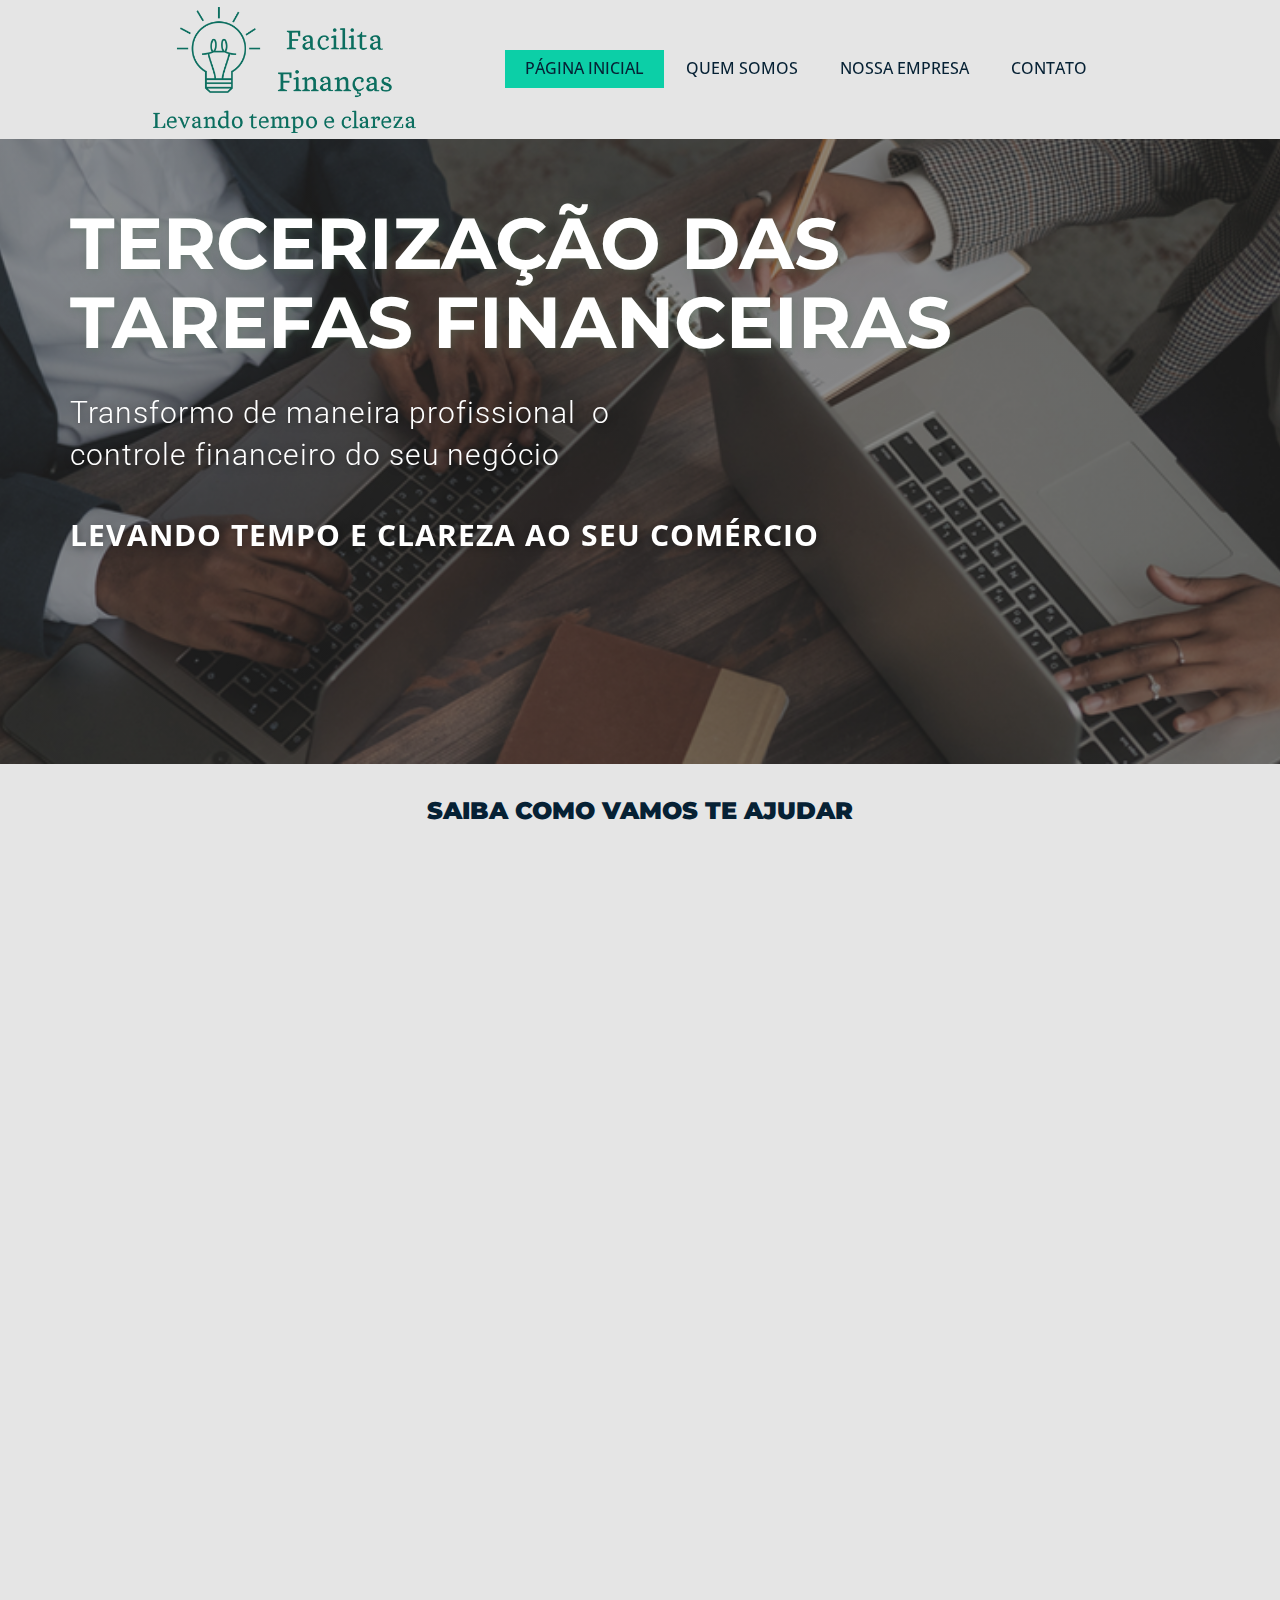
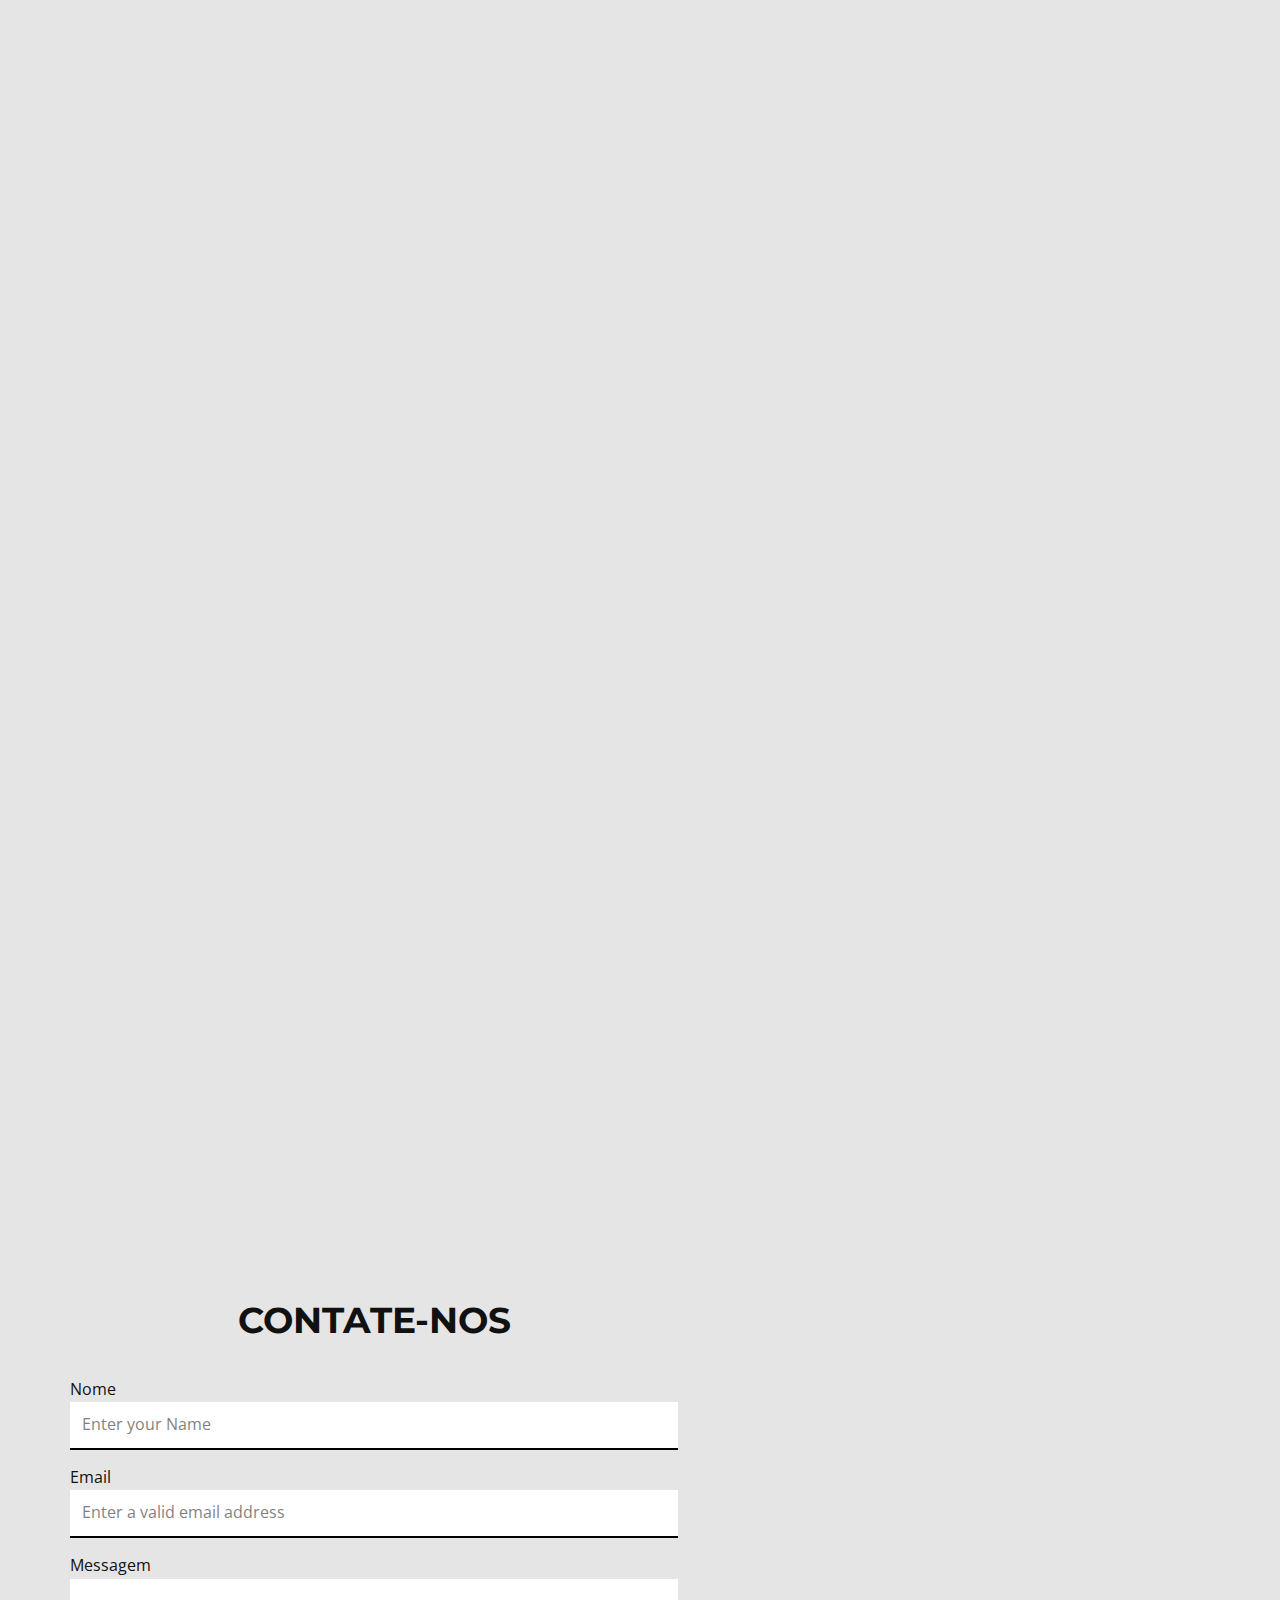
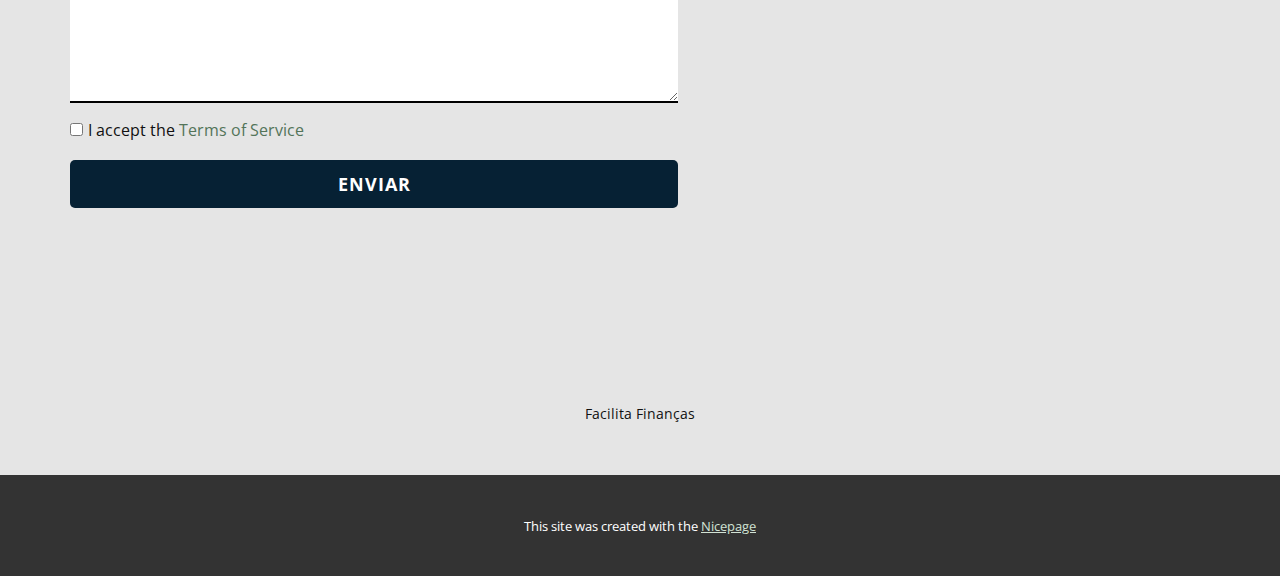
<file: index.html>
<!DOCTYPE html>
<html style="font-size: 16px;" lang="pt"><head>
    <meta name="viewport" content="width=device-width, initial-scale=1.0">
    <meta charset="utf-8">
    <meta name="keywords" content="Nós Inovamos,Nós Executamos, Como fazemos isso?, Sobre nós, Ajudando inovadores em rápida evolução a escalar com propósito, Como ajudamos, Nossa abordagem exclusiva de consultoria, 2020, 2021, 2022, 2023, Uma consultoria única">
    <meta name="description" content="">
    <title>Página Inicial</title>
    <link rel="stylesheet" href="nicepage.css" media="screen">
<link rel="stylesheet" href="index.css" media="screen">
    <script class="u-script" type="text/javascript" src="jquery.js" defer=""></script>
    <script class="u-script" type="text/javascript" src="nicepage.js" defer=""></script>
    <meta name="generator" content="Nicepage 6.20.0, nicepage.com">
    <meta name="referrer" content="origin">
    <link id="u-theme-google-font" rel="stylesheet" href="https://fonts.googleapis.com/css?family=Montserrat:100,100i,200,200i,300,300i,400,400i,500,500i,600,600i,700,700i,800,800i,900,900i|Open+Sans:300,300i,400,400i,500,500i,600,600i,700,700i,800,800i">
    <link id="u-page-google-font" rel="stylesheet" href="https://fonts.googleapis.com/css?family=Roboto:100,100i,300,300i,400,400i,500,500i,700,700i,900,900i|Montserrat:100,100i,200,200i,300,300i,400,400i,500,500i,600,600i,700,700i,800,800i,900,900i">
    
    
    
    
    
    
    
    <script type="application/ld+json">{
		"@context": "http://schema.org",
		"@type": "Organization",
		"name": "facilita finanças",
		"logo": "images/facilitafinanasescuro.png"
}</script>
    <meta name="theme-color" content="#537459">
    <meta property="og:title" content="Página Inicial">
    <meta property="og:description" content="">
    <meta property="og:type" content="website">
  <meta data-intl-tel-input-cdn-path="intlTelInput/"></head>
  <body data-home-page="Página-Inicial.html" data-home-page-title="Página Inicial" data-path-to-root="./" data-include-products="false" class="u-body u-xl-mode" data-lang="pt"><header class="u-clearfix u-grey-10 u-header u-header" id="sec-4a85"><div class="u-clearfix u-sheet u-sheet-1">
        <nav class="u-menu u-menu-one-level u-offcanvas u-menu-1" data-animation-name="fadeIn" data-animation-duration="1000" data-animation-delay="0" data-animation-out="0">
          <div class="menu-collapse" style="font-size: 1rem; letter-spacing: 0px; text-transform: uppercase; font-weight: 500;">
            <a class="u-button-style u-custom-active-border-color u-custom-active-color u-custom-border u-custom-border-color u-custom-borders u-custom-hover-border-color u-custom-hover-color u-custom-left-right-menu-spacing u-custom-padding-bottom u-custom-text-active-color u-custom-text-color u-custom-text-decoration u-custom-text-hover-color u-custom-top-bottom-menu-spacing u-nav-link u-text-active-palette-1-base u-text-hover-palette-2-base" href="#">
              <svg class="u-svg-link" viewBox="0 0 24 24"><use xlink:href="#menu-hamburger"></use></svg>
              <svg class="u-svg-content" version="1.1" id="menu-hamburger" viewBox="0 0 16 16" x="0px" y="0px" xmlns:xlink="http://www.w3.org/1999/xlink" xmlns="http://www.w3.org/2000/svg"><g><rect y="1" width="16" height="2"></rect><rect y="7" width="16" height="2"></rect><rect y="13" width="16" height="2"></rect>
</g></svg>
            </a>
          </div>
          <div class="u-custom-menu u-nav-container">
            <ul class="u-nav u-spacing-2 u-unstyled u-nav-1"><li class="u-nav-item"><a class="u-active-custom-color-4 u-border-2 u-border-active-custom-color-4 u-border-hover-custom-color-4 u-border-no-left u-border-no-right u-border-no-top u-button-style u-hover-palette-1-light-1 u-nav-link u-text-active-custom-color-5 u-text-custom-color-5 u-text-hover-white" href="./" style="padding: 10px 20px;">Página Inicial</a>
</li><li class="u-nav-item"><a class="u-active-custom-color-4 u-border-2 u-border-active-custom-color-4 u-border-hover-custom-color-4 u-border-no-left u-border-no-right u-border-no-top u-button-style u-hover-palette-1-light-1 u-nav-link u-text-active-custom-color-5 u-text-custom-color-5 u-text-hover-white" href="quem-somos.html" target="_blank" rel="nofollow" style="padding: 10px 20px;">Quem somos</a>
</li><li class="u-nav-item"><a class="u-active-custom-color-4 u-border-2 u-border-active-custom-color-4 u-border-hover-custom-color-4 u-border-no-left u-border-no-right u-border-no-top u-button-style u-hover-palette-1-light-1 u-nav-link u-text-active-custom-color-5 u-text-custom-color-5 u-text-hover-white" href="Nossa-Empresa.html" style="padding: 10px 20px;">Nossa Empresa</a>
</li><li class="u-nav-item"><a class="u-active-custom-color-4 u-border-2 u-border-active-custom-color-4 u-border-hover-custom-color-4 u-border-no-left u-border-no-right u-border-no-top u-button-style u-hover-palette-1-light-1 u-nav-link u-text-active-custom-color-5 u-text-custom-color-5 u-text-hover-white" href="Contato.html" style="padding: 10px 20px;">Contato</a>
</li></ul>
          </div>
          <div class="u-custom-menu u-nav-container-collapse">
            <div class="u-black u-container-style u-inner-container-layout u-opacity u-opacity-95 u-sidenav">
              <div class="u-inner-container-layout u-sidenav-overflow">
                <div class="u-menu-close"></div>
                <ul class="u-align-center u-nav u-popupmenu-items u-unstyled u-nav-2"><li class="u-nav-item"><a class="u-button-style u-nav-link" href="./">Página Inicial</a>
</li><li class="u-nav-item"><a class="u-button-style u-nav-link" href="quem-somos.html" target="_blank" rel="nofollow">Quem somos</a>
</li><li class="u-nav-item"><a class="u-button-style u-nav-link" href="Nossa-Empresa.html">Nossa Empresa</a>
</li><li class="u-nav-item"><a class="u-button-style u-nav-link" href="Contato.html">Contato</a>
</li></ul>
              </div>
            </div>
            <div class="u-black u-menu-overlay u-opacity u-opacity-70"></div>
          </div>
        </nav>
        <a href="#" class="u-image u-logo u-image-1" data-image-width="5875" data-image-height="2816">
          <img src="images/facilitafinanasescuro.png" class="u-logo-image u-logo-image-1">
        </a>
      </div></header>
    <section class="u-align-center u-clearfix u-container-align-center u-image u-shading u-section-1" id="carousel_11ef" data-image-width="810" data-image-height="353">
      <div class="u-clearfix u-sheet u-sheet-1">
        <h1 class="u-align-left u-text u-text-1" data-animation-name="customAnimationIn" data-animation-duration="1500">TERCERIZAÇÃO DAS TAREFAS FINANCEIRAS</h1>
        <h3 class="u-align-left u-text u-text-body-alt-color u-text-2" data-animation-name="customAnimationIn" data-animation-duration="1500" data-animation-delay="500"> Transformo de maneira profissional&nbsp; o controle financeiro do seu negócio</h3>
        <p class="u-align-left u-text u-text-body-alt-color u-text-3" data-animation-name="customAnimationIn" data-animation-duration="1500" data-animation-delay="500">LEVANDO TEMPO E CLAREZA AO SEU COMÉRCIO <br>
        </p>
        <a href="Nossa-Empresa.html" class="u-active-white u-align-left u-border-2 u-border-white u-btn u-btn-round u-button-style u-hover-custom-color-4 u-none u-radius-5 u-btn-1" data-animation-name="customAnimationIn" data-animation-duration="1500" data-animation-delay="750">Saber mais</a>
      </div>
    </section>
    <section class="u-clearfix u-grey-10 u-section-2" id="sec-2681">
      <div class="u-clearfix u-sheet u-sheet-1">
        <h1 class="u-align-center u-text u-text-custom-color-5 u-text-default u-text-1">SAIBA COMO VAMOS TE AJUDAR </h1>
        <div class="u-expanded-width u-list u-list-1">
          <div class="u-repeater u-repeater-1">
            <div class="u-align-center u-container-align-center u-container-style u-list-item u-repeater-item u-shape-rectangle u-list-item-1" data-animation-name="customAnimationIn" data-animation-duration="1500" data-animation-delay="0">
              <div class="u-container-layout u-similar-container u-container-layout-1">
                <h5 class="u-text u-text-custom-color-5 u-text-2"> Serviços</h5><span class="u-custom-color-5 u-file-icon u-icon u-icon-circle u-text-custom-color-4 u-icon-1"><img src="images/1067566-7b076fd2.png" alt=""></span>
                <p class="u-text u-text-custom-color-4 u-text-3">Vamos disponibilizar o maior auxílio com máxima confidencialidade e segurança&nbsp;</p>
              </div>
            </div>
            <div class="u-align-center u-container-align-center u-container-style u-list-item u-repeater-item u-shape-rectangle u-list-item-2" data-animation-direction="Up" data-animation-name="customAnimationIn" data-animation-duration="1500">
              <div class="u-container-layout u-similar-container u-container-layout-2">
                <h5 class="u-text u-text-4">relatórios </h5><span class="u-custom-color-5 u-file-icon u-icon u-icon-circle u-text-custom-color-4 u-icon-2"><img src="images/1321938-784f1c34.png" alt=""></span>
                <p class="u-text u-text-custom-color-4 u-text-5">Relatório com informações que indiquem o caminho certo de crescimento</p>
              </div>
            </div>
            <div class="u-align-center u-container-align-center u-container-style u-list-item u-repeater-item u-shape-rectangle u-list-item-3" data-animation-direction="Up" data-animation-name="customAnimationIn" data-animation-duration="1500">
              <div class="u-container-layout u-similar-container u-container-layout-3">
                <h5 class="u-text u-text-6"> fluxo de caixa</h5><span class="u-custom-color-5 u-file-icon u-icon u-icon-circle u-text-custom-color-4 u-icon-3"><img src="images/2228869-344ad5f9.png" alt=""></span>
                <p class="u-text u-text-custom-color-4 u-text-7">Vamos te ajudar ter mais clareza com as escolhas mais assertivas</p>
              </div>
            </div>
            <div class="u-align-center u-container-align-center u-container-style u-list-item u-repeater-item u-shape-rectangle u-list-item-4" data-animation-direction="Up" data-animation-name="customAnimationIn" data-animation-duration="1500">
              <div class="u-container-layout u-similar-container u-container-layout-4">
                <h5 class="u-text u-text-8"> mONITORAMENTO</h5><span class="u-custom-color-5 u-file-icon u-icon u-icon-circle u-text-custom-color-4 u-icon-4"><img src="images/1150592-ee924c4d.png" alt=""></span>
                <p class="u-text u-text-custom-color-4 u-text-9">Registros diários controlar cada centavos que entra e sai</p>
              </div>
            </div>
          </div>
        </div>
      </div>
    </section>
    <section class="u-align-center u-clearfix u-container-align-center u-grey-10 u-section-3" id="sec-7872">
      
      
      
      
      
      
      
      
      
      
      
      
      
      <div class="u-clearfix u-sheet u-sheet-1"><span class="u-align-center u-file-icon u-icon u-text-custom-color-5 u-icon-1" data-animation-name="customAnimationIn" data-animation-duration="1500" data-animation-delay="250"><img src="images/545678-55c8d994.png" alt=""></span>
        <h2 class="u-align-center u-text u-text-custom-color-5 u-text-default u-text-1" data-animation-name="customAnimationIn" data-animation-duration="1500" data-animation-delay="500"> Como fazemos isso?</h2>
        <div class="u-expanded-width u-list u-list-1">
          <div class="u-repeater u-repeater-1">
            <div class="u-container-style u-list-item u-radius u-repeater-item u-shape-round u-list-item-1" data-animation-name="customAnimationIn" data-animation-duration="1000" data-animation-delay="0">
              <div class="u-container-layout u-similar-container u-container-layout-1"><span class="u-custom-color-5 u-file-icon u-icon u-icon-circle u-text-custom-color-4 u-icon-2"><img src="images/2454282-b7b6e4b9.png" alt=""></span>
                <div class="u-border-3 u-border-custom-color-5 u-container-style u-expanded-width u-group u-group-1">
                  <div class="u-container-layout u-valign-middle u-container-layout-2">
                    <p class="u-text u-text-custom-color-4 u-text-default u-text-2">Vamos te ajudar ter mais clareza com as escolhas mais assertivas&nbsp;</p>
                  </div>
                </div>
              </div>
            </div>
            <div class="u-container-style u-list-item u-radius u-repeater-item u-shape-round u-list-item-2" data-animation-name="customAnimationIn" data-animation-duration="1000">
              <div class="u-container-layout u-similar-container u-container-layout-3"><span class="u-custom-color-5 u-file-icon u-icon u-icon-circle u-text-custom-color-4 u-icon-3"><img src="images/1323780-c1290367.png" alt=""></span>
                <div class="u-border-3 u-border-custom-color-5 u-container-style u-expanded-width u-group u-group-2">
                  <div class="u-container-layout u-valign-middle u-container-layout-4">
                    <p class="u-text u-text-custom-color-4 u-text-default u-text-3">Relatório com informações que indiquem o caminho certo do crescimento</p>
                  </div>
                </div>
              </div>
            </div>
            <div class="u-container-style u-list-item u-radius u-repeater-item u-shape-round u-list-item-3" data-animation-name="customAnimationIn" data-animation-duration="1000">
              <div class="u-container-layout u-similar-container u-container-layout-5"><span class="u-custom-color-5 u-file-icon u-icon u-icon-circle u-text-custom-color-4 u-icon-4"><img src="images/2228789-bf81760f.png" alt=""></span>
                <div class="u-border-3 u-border-custom-color-5 u-container-style u-expanded-width u-group u-group-3">
                  <div class="u-container-layout u-valign-middle u-container-layout-6">
                    <p class="u-text u-text-custom-color-4 u-text-default u-text-4">Registros diários para controlar cada centavo que entra e sai</p>
                  </div>
                </div>
              </div>
            </div>
          </div>
        </div>
      </div>
      
      
      
      
      
    </section>
    <section class="u-clearfix u-grey-10 u-section-4" id="sec-bf01">
      <div class="u-clearfix u-sheet u-sheet-1">
        <div class="data-layout-selected u-clearfix u-expanded-width u-gutter-30 u-layout-wrap u-layout-wrap-1">
          <div class="u-gutter-0 u-layout">
            <div class="u-layout-row">
              <div class="u-size-30">
                <div class="u-layout-col">
                  <div class="u-container-style u-layout-cell u-size-60 u-layout-cell-1" data-animation-name="customAnimationIn" data-animation-duration="1500" data-animation-delay="500">
                    <div class="u-container-layout u-container-layout-1">
                      <img class="u-expanded-width u-image u-image-1" src="images/FFpaginainicial3.jpg" data-image-width="1142" data-image-height="1600">
                      <h2 class="u-align-left u-text u-text-custom-color-5 u-text-1">Sobre nós</h2>
                      <div class="u-align-center u-container-align-center u-container-style u-custom-color-5 u-expanded-width u-group u-radius u-shape-round u-group-1">
                        <div class="u-container-layout u-container-layout-2">
                          <p class="u-text u-text-custom-color-4 u-text-2"> Cuidamos de todas as rotinas financeiras de sua empresa, desde as contas a pagar, até o controle detalhado de suas finanças.<br>
                            <br>
                          </p>
                        </div>
                      </div>
                      <a href="Contato.html" class="u-active-custom-color-5 u-align-left u-border-none u-btn u-btn-round u-button-style u-custom-color-5 u-hover-custom-color-4 u-radius-5 u-btn-1" target="_blank">Saber mais</a>
                    </div>
                  </div>
                </div>
              </div>
              <div class="u-size-30">
                <div class="u-layout-col">
                  <div class="u-align-left u-container-align-left u-container-style u-image u-image-round u-layout-cell u-radius u-size-60 u-image-2" data-animation-name="customAnimationIn" data-animation-duration="1500" data-animation-delay="1000" data-image-width="1142" data-image-height="1600">
                    <div class="u-container-layout u-container-layout-3">
                      <div class="u-align-center u-container-align-center u-container-style u-custom-color-5 u-group u-radius u-shape-round u-group-2">
                        <div class="u-container-layout u-valign-middle u-container-layout-4">
                          <p class="u-text u-text-custom-color-4 u-text-3">Muito mais do que a terceirização dos serviços financeiros, garantindo total segurança e agilidade de suas finanças. </p>
                        </div>
                      </div>
                    </div>
                  </div>
                </div>
              </div>
            </div>
          </div>
        </div>
      </div>
    </section>
    <section class="u-clearfix u-grey-10 u-section-5" id="carousel_acb2">
      <div class="u-clearfix u-sheet u-sheet-1">
        <div class="data-layout-selected u-clearfix u-expanded-width u-layout-wrap u-layout-wrap-1">
          <div class="u-layout">
            <div class="u-layout-row">
              <div class="u-container-style u-grey-10 u-layout-cell u-left-cell u-size-32-lg u-size-32-xl u-size-60-md u-size-60-sm u-size-60-xs u-layout-cell-1">
                <div class="u-container-layout u-container-layout-1">
                  <h6 class="u-align-center u-custom-font u-font-montserrat u-text u-text-1">Contate-nos</h6>
                  <div class="u-expanded-width u-form u-form-1">
                    <form action="https://forms.nicepagesrv.com/v2/form/process" class="u-clearfix u-form-spacing-15 u-form-vertical u-inner-form" style="padding: 0;" source="email" name="form">
                      <div class="u-form-group u-form-name">
                        <label for="name-daf4" class="u-label">Nome</label>
                        <input type="text" placeholder="Enter your Name" id="name-daf4" name="name" class="u-border-2 u-border-black u-border-no-left u-border-no-right u-border-no-top u-input u-input-rectangle" required="" wfd-id="id671">
                      </div>
                      <div class="u-form-email u-form-group">
                        <label for="email-daf4" class="u-label">Email</label>
                        <input type="email" placeholder="Enter a valid email address" id="email-daf4" name="email" class="u-border-2 u-border-black u-border-no-left u-border-no-right u-border-no-top u-input u-input-rectangle" required="" wfd-id="id672">
                      </div>
                      <div class="u-form-group u-form-message">
                        <label for="message-daf4" class="u-label">Messagem</label>
                        <textarea placeholder="​" rows="4" cols="50" id="message-daf4" name="message" class="u-border-2 u-border-black u-border-no-left u-border-no-right u-border-no-top u-input u-input-rectangle" required=""></textarea>
                      </div>
                      <div class="u-form-agree u-form-group u-form-group-4">
                        <label class="u-block-5183-41 u-field-label" style=""></label>
                        <input type="checkbox" id="agree-f183" name="agree" class="u-agree-checkbox u-field-input" required="" wfd-id="id673">
                        <label for="agree-f183" class="u-block-5183-38 u-field-label" style="">I accept the <a href="#">Terms of Service</a>
                        </label>
                      </div>
                      <div class="u-align-left u-form-group u-form-submit">
                        <a href="#" class="u-active-grey-75 u-border-none u-btn u-btn-round u-btn-submit u-button-style u-custom-color-5 u-hover-grey-75 u-radius-5 u-btn-1">Enviar</a>
                        <input type="submit" value="submit" class="u-form-control-hidden" wfd-id="id674" wfd-invisible="true">
                      </div>
                      <div class="u-form-send-message u-form-send-success" wfd-invisible="true"> Thank you! Your message has been sent. </div>
                      <div class="u-form-send-error u-form-send-message" wfd-invisible="true"> Unable to send your message. Please fix errors then try again. </div>
                      <input type="hidden" value="" name="recaptchaResponse" wfd-id="id675" wfd-invisible="true">
                      <input type="hidden" name="formServices" value="700f5ed9-677f-885c-1942-4aeb8d2c49c4">
                    </form>
                  </div>
                </div>
              </div>
              <div class="u-container-style u-layout-cell u-right-cell u-size-28-lg u-size-28-xl u-size-60-md u-size-60-sm u-size-60-xs u-layout-cell-2" data-animation-name="customAnimationIn" data-animation-duration="1000">
                <div class="u-container-layout u-valign-middle u-container-layout-2">
                  <img class="u-expanded-width u-image u-image-1" src="images/FFolhanodpartecontate-nos2.jpg" data-image-width="1142" data-image-height="1600">
                </div>
              </div>
            </div>
          </div>
        </div>
      </div>
    </section>
    
    
    
    <footer class="u-align-center u-clearfix u-container-align-center u-footer u-grey-10 u-footer" id="sec-173b"><div class="u-clearfix u-sheet u-sheet-1">
        <p class="u-small-text u-text u-text-variant u-text-1">Facilita Finanças<br>
        </p>
      </div></footer>
    <section class="u-backlink u-clearfix u-grey-80">
      <p class="u-text">
        <span>This site was created with the </span>
        <a class="u-link" href="https://nicepage.com/" target="_blank" rel="nofollow">
          <span>Nicepage</span>
        </a>
      </p>
    </section>
  
</body></html>
</file>
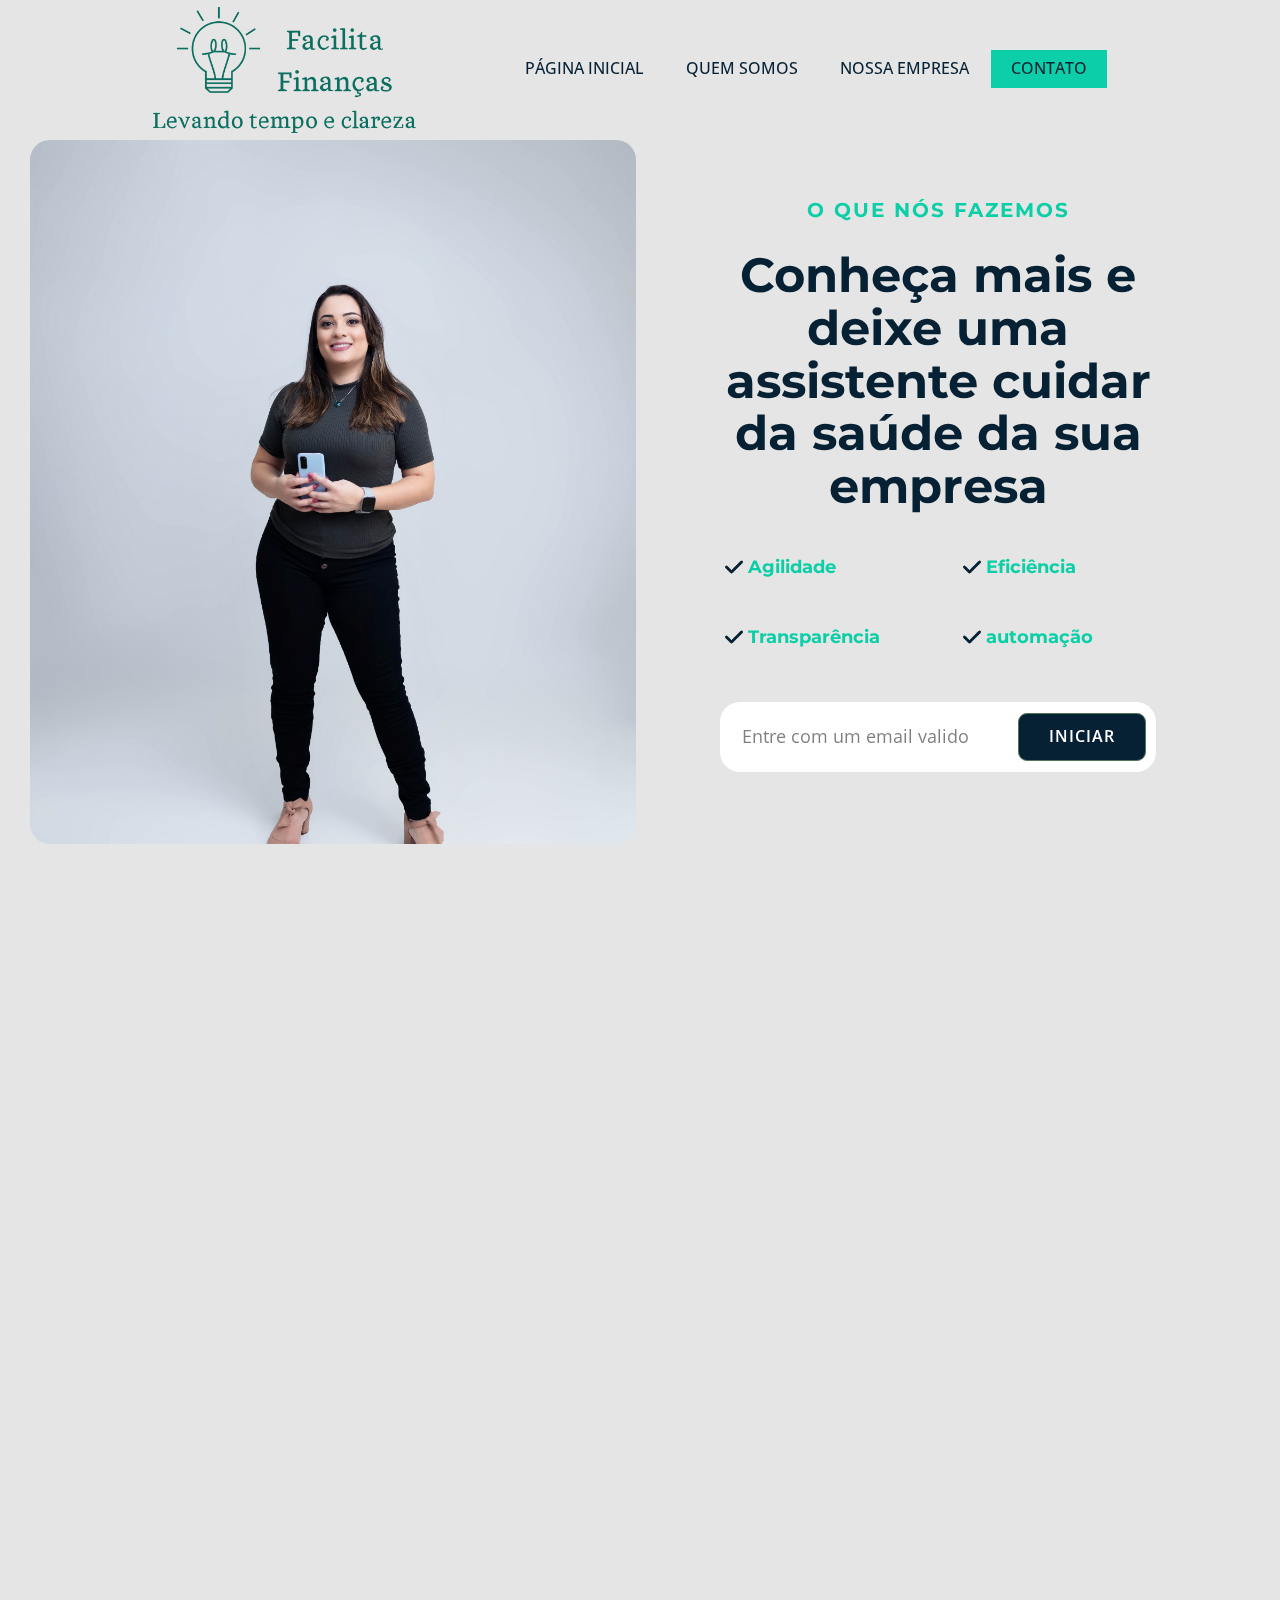
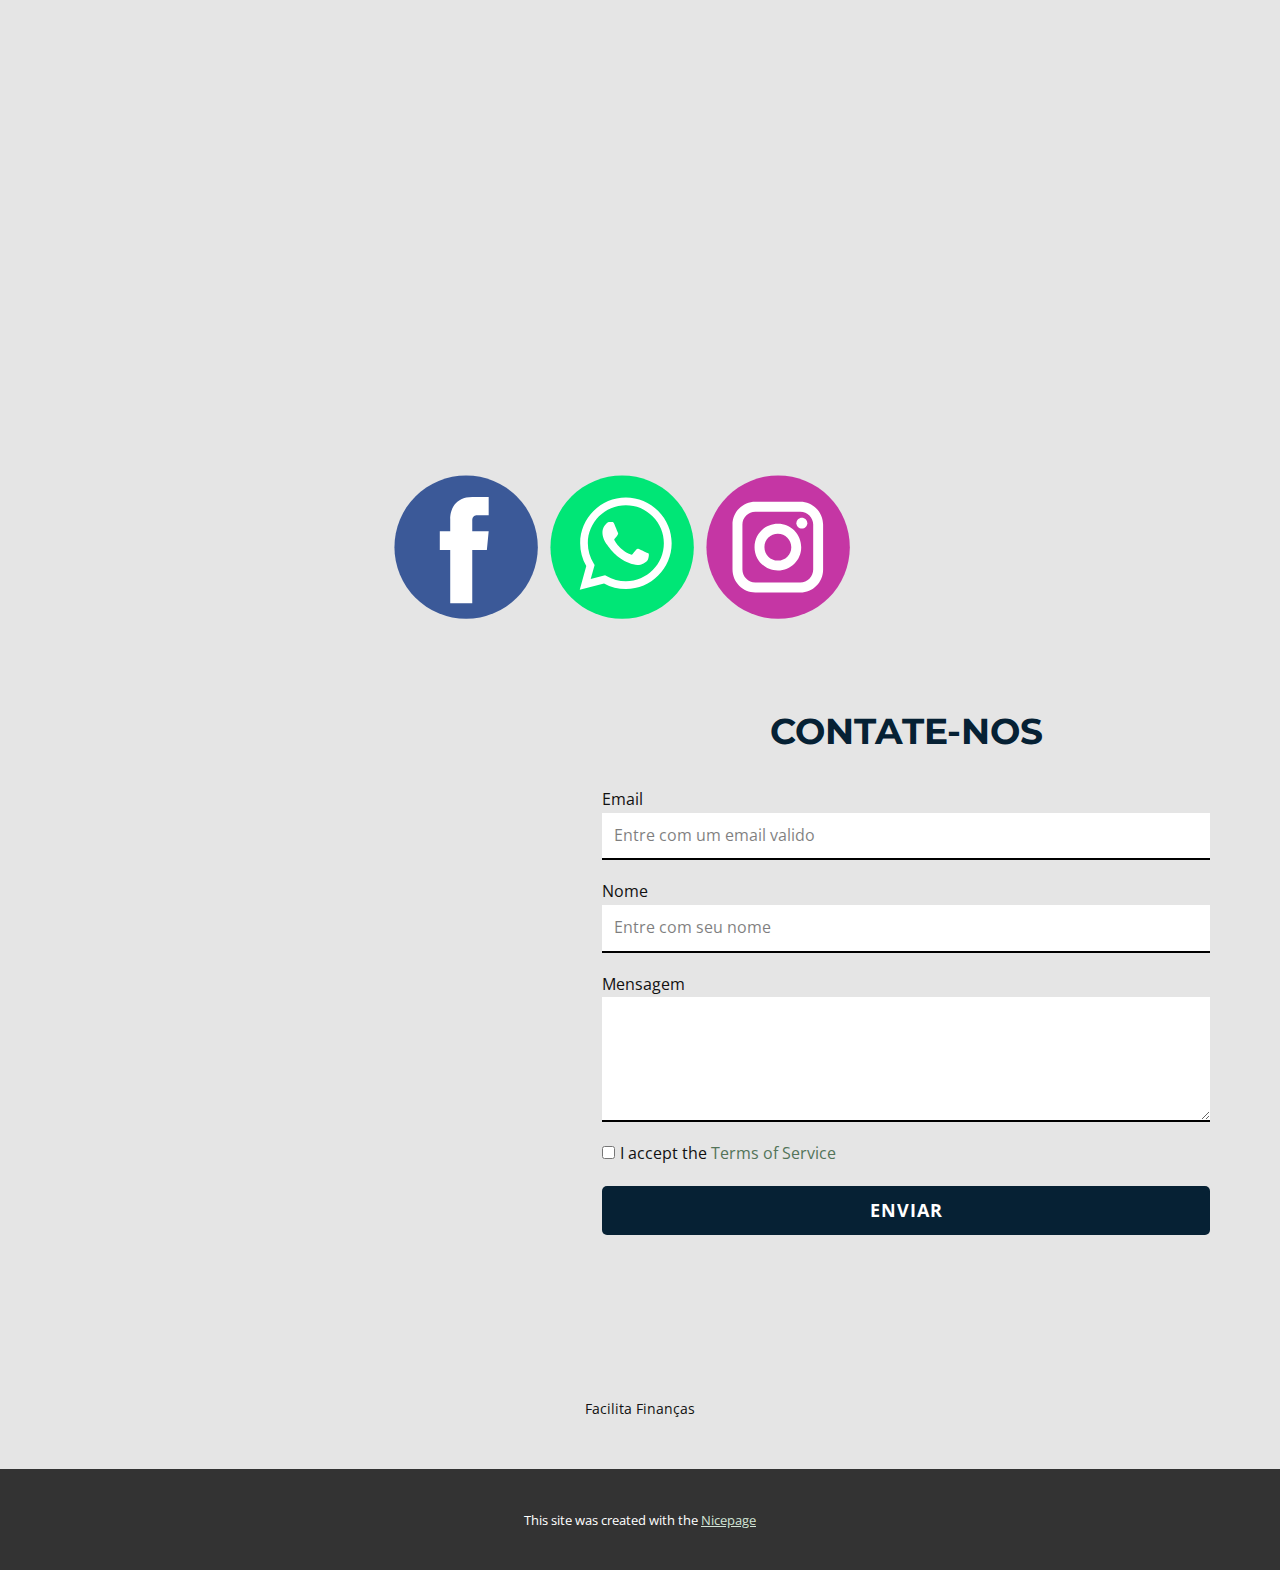
<file: Contato.html>
<!DOCTYPE html>
<html style="font-size: 16px;" lang="pt"><head>
    <meta name="viewport" content="width=device-width, initial-scale=1.0">
    <meta charset="utf-8">
    <meta name="keywords" content="Pronto para transformar seu negócio?, Obtenha um ótimo trabalho dentro do seu orçamento, O que é uma empresa de consultoria e o que faz, Obtenha a solução certa&nbsp;para sua empresa, Juntos por um estilo de vida empresarial, Estratégias e Soluções, O que os clientes dizem">
    <meta name="description" content="">
    <title>Contato</title>
    <link rel="stylesheet" href="nicepage.css" media="screen">
<link rel="stylesheet" href="Contato.css" media="screen">
    <script class="u-script" type="text/javascript" src="jquery.js" defer=""></script>
    <script class="u-script" type="text/javascript" src="nicepage.js" defer=""></script>
    <meta name="generator" content="Nicepage 6.20.0, nicepage.com">
    <meta name="referrer" content="origin">
    <link id="u-theme-google-font" rel="stylesheet" href="https://fonts.googleapis.com/css?family=Montserrat:100,100i,200,200i,300,300i,400,400i,500,500i,600,600i,700,700i,800,800i,900,900i|Open+Sans:300,300i,400,400i,500,500i,600,600i,700,700i,800,800i">
    <link id="u-page-google-font" rel="stylesheet" href="https://fonts.googleapis.com/css?family=Montserrat:100,100i,200,200i,300,300i,400,400i,500,500i,600,600i,700,700i,800,800i,900,900i">
    
    
    
    
    
    
    
    <script type="application/ld+json">{
		"@context": "http://schema.org",
		"@type": "Organization",
		"name": "facilita finanças",
		"logo": "images/facilitafinanasescuro.png"
}</script>
    <meta name="theme-color" content="#537459">
    <meta property="og:title" content="Contato">
    <meta property="og:description" content="">
    <meta property="og:type" content="website">
  <meta data-intl-tel-input-cdn-path="intlTelInput/"></head>
  <body data-path-to-root="./" data-include-products="false" class="u-body u-xl-mode" data-lang="pt"><header class="u-clearfix u-grey-10 u-header u-header" id="sec-4a85"><div class="u-clearfix u-sheet u-sheet-1">
        <nav class="u-menu u-menu-one-level u-offcanvas u-menu-1" data-animation-name="fadeIn" data-animation-duration="1000" data-animation-delay="0" data-animation-out="0">
          <div class="menu-collapse" style="font-size: 1rem; letter-spacing: 0px; text-transform: uppercase; font-weight: 500;">
            <a class="u-button-style u-custom-active-border-color u-custom-active-color u-custom-border u-custom-border-color u-custom-borders u-custom-hover-border-color u-custom-hover-color u-custom-left-right-menu-spacing u-custom-padding-bottom u-custom-text-active-color u-custom-text-color u-custom-text-decoration u-custom-text-hover-color u-custom-top-bottom-menu-spacing u-nav-link u-text-active-palette-1-base u-text-hover-palette-2-base" href="#">
              <svg class="u-svg-link" viewBox="0 0 24 24"><use xlink:href="#menu-hamburger"></use></svg>
              <svg class="u-svg-content" version="1.1" id="menu-hamburger" viewBox="0 0 16 16" x="0px" y="0px" xmlns:xlink="http://www.w3.org/1999/xlink" xmlns="http://www.w3.org/2000/svg"><g><rect y="1" width="16" height="2"></rect><rect y="7" width="16" height="2"></rect><rect y="13" width="16" height="2"></rect>
</g></svg>
            </a>
          </div>
          <div class="u-custom-menu u-nav-container">
            <ul class="u-nav u-spacing-2 u-unstyled u-nav-1"><li class="u-nav-item"><a class="u-active-custom-color-4 u-border-2 u-border-active-custom-color-4 u-border-hover-custom-color-4 u-border-no-left u-border-no-right u-border-no-top u-button-style u-hover-palette-1-light-1 u-nav-link u-text-active-custom-color-5 u-text-custom-color-5 u-text-hover-white" href="./" style="padding: 10px 20px;">Página Inicial</a>
</li><li class="u-nav-item"><a class="u-active-custom-color-4 u-border-2 u-border-active-custom-color-4 u-border-hover-custom-color-4 u-border-no-left u-border-no-right u-border-no-top u-button-style u-hover-palette-1-light-1 u-nav-link u-text-active-custom-color-5 u-text-custom-color-5 u-text-hover-white" href="quem-somos.html" target="_blank" rel="nofollow" style="padding: 10px 20px;">Quem somos</a>
</li><li class="u-nav-item"><a class="u-active-custom-color-4 u-border-2 u-border-active-custom-color-4 u-border-hover-custom-color-4 u-border-no-left u-border-no-right u-border-no-top u-button-style u-hover-palette-1-light-1 u-nav-link u-text-active-custom-color-5 u-text-custom-color-5 u-text-hover-white" href="Nossa-Empresa.html" style="padding: 10px 20px;">Nossa Empresa</a>
</li><li class="u-nav-item"><a class="u-active-custom-color-4 u-border-2 u-border-active-custom-color-4 u-border-hover-custom-color-4 u-border-no-left u-border-no-right u-border-no-top u-button-style u-hover-palette-1-light-1 u-nav-link u-text-active-custom-color-5 u-text-custom-color-5 u-text-hover-white" href="Contato.html" style="padding: 10px 20px;">Contato</a>
</li></ul>
          </div>
          <div class="u-custom-menu u-nav-container-collapse">
            <div class="u-black u-container-style u-inner-container-layout u-opacity u-opacity-95 u-sidenav">
              <div class="u-inner-container-layout u-sidenav-overflow">
                <div class="u-menu-close"></div>
                <ul class="u-align-center u-nav u-popupmenu-items u-unstyled u-nav-2"><li class="u-nav-item"><a class="u-button-style u-nav-link" href="./">Página Inicial</a>
</li><li class="u-nav-item"><a class="u-button-style u-nav-link" href="quem-somos.html" target="_blank" rel="nofollow">Quem somos</a>
</li><li class="u-nav-item"><a class="u-button-style u-nav-link" href="Nossa-Empresa.html">Nossa Empresa</a>
</li><li class="u-nav-item"><a class="u-button-style u-nav-link" href="Contato.html">Contato</a>
</li></ul>
              </div>
            </div>
            <div class="u-black u-menu-overlay u-opacity u-opacity-70"></div>
          </div>
        </nav>
        <a href="#" class="u-image u-logo u-image-1" data-image-width="5875" data-image-height="2816">
          <img src="images/facilitafinanasescuro.png" class="u-logo-image u-logo-image-1">
        </a>
      </div></header>
    <section class="u-align-center u-clearfix u-container-align-center u-grey-10 u-valign-top u-section-1" id="carousel_d7ac">
      <div class="data-layout-selected u-clearfix u-gutter-0 u-layout-wrap u-layout-wrap-1">
        <div class="u-gutter-0 u-layout">
          <div class="u-layout-row">
            <div class="u-container-style u-layout-cell u-radius u-shape-rectangle u-size-33 u-layout-cell-1" data-animation-name="customAnimationIn" data-animation-duration="1500" data-animation-delay="500">
              <div class="u-container-layout u-valign-bottom u-container-layout-1">
                <img class="u-expanded-width u-image u-image-round u-radius u-image-1" src="images/FFpaginacontato1.jpg" data-image-width="1135" data-image-height="1600">
              </div>
            </div>
            <div class="u-container-style u-layout-cell u-shape-rectangle u-size-27 u-layout-cell-2" data-animation-name="customAnimationIn" data-animation-duration="1500" data-animation-delay="500">
              <div class="u-container-layout u-container-layout-2">
                <h5 class="u-align-left u-text u-text-custom-color-4 u-text-default u-text-1">O que nós fazemos</h5>
                <h1 class="u-align-center u-text u-text-custom-color-5 u-text-2"> Conheça mais e deixe uma assistente cuidar da saúde da sua empresa</h1>
                <div class="custom-expanded u-list u-list-1">
                  <div class="u-repeater u-repeater-1">
                    <div class="u-container-style u-grey-10 u-list-item u-repeater-item">
                      <div class="u-container-layout u-similar-container u-valign-middle u-container-layout-3">
                        <h6 class="u-align-left u-text u-text-custom-color-4 u-text-default u-text-3"><span class="u-file-icon u-icon u-icon-1 u-text-custom-color-5" data-animation-name="" data-animation-duration="0" data-animation-delay="0" data-animation-direction=""><img src="images/5bb3ca17.png" alt=""></span>&nbsp;Agilidade
                        </h6>
                      </div>
                    </div>
                    <div class="u-container-style u-grey-10 u-list-item u-repeater-item">
                      <div class="u-container-layout u-similar-container u-valign-middle u-container-layout-4">
                        <h6 class="u-align-left u-text u-text-custom-color-4 u-text-default u-text-4"><span class="u-file-icon u-icon u-icon-1 u-text-custom-color-5" data-animation-name="" data-animation-duration="0" data-animation-delay="0" data-animation-direction=""><img src="images/5bb3ca17.png" alt=""></span>&nbsp;Eficiência
                        </h6>
                      </div>
                    </div>
                    <div class="u-container-style u-grey-10 u-list-item u-repeater-item">
                      <div class="u-container-layout u-similar-container u-valign-middle u-container-layout-5">
                        <h6 class="u-align-left u-text u-text-custom-color-4 u-text-default u-text-5"><span class="u-file-icon u-icon u-icon-1 u-text-custom-color-5" data-animation-name="" data-animation-duration="0" data-animation-delay="0" data-animation-direction=""><img src="images/5bb3ca17.png" alt=""></span>&nbsp;Transparência
                        </h6>
                      </div>
                    </div>
                    <div class="u-container-style u-grey-10 u-list-item u-repeater-item">
                      <div class="u-container-layout u-similar-container u-valign-middle u-container-layout-6">
                        <h6 class="u-align-left u-text u-text-custom-color-4 u-text-default u-text-6"><span class="u-file-icon u-icon u-icon-1 u-text-custom-color-5" data-animation-name="" data-animation-duration="0" data-animation-delay="0" data-animation-direction=""><img src="images/5bb3ca17.png" alt=""></span>&nbsp;automação 
                        </h6>
                      </div>
                    </div>
                  </div>
                </div>
                <div class="u-align-center u-form u-radius-20 u-white u-form-1">
                  <form action="https://forms.nicepagesrv.com/v2/form/process" class="u-clearfix u-form-horizontal u-form-spacing-0 u-inner-form" style="padding: 10px;" source="email" name="form">
                    <div class="u-form-email u-form-group u-label-none">
                      <label for="email-cd2c" class="u-label">Email</label>
                      <input type="email" placeholder="Entre com um email valido" id="email-cd2c" name="email" class="u-border-none u-input u-input-rectangle u-input-1" required="" wfd-id="id1096">
                    </div>
                    <div class="u-align-left u-form-group u-form-submit u-label-none">
                      <a href="#" class="u-active-custom-color-4 u-border-1 u-border-active-palette-1-dark-1 u-border-hover-palette-1-dark-1 u-border-palette-1-base u-btn u-btn-round u-btn-submit u-button-style u-custom-color-5 u-hover-palette-1-dark-1 u-radius-9 u-text-active-white u-text-hover-white u-btn-1">iniciar</a>
                      <input type="submit" value="submit" class="u-form-control-hidden" wfd-id="id1097">
                    </div>
                    <div class="u-form-send-message u-form-send-success"> Thank you! Your message has been sent. </div>
                    <div class="u-form-send-error u-form-send-message"> Unable to send your message. Please fix errors then try again. </div>
                    <input type="hidden" value="" name="recaptchaResponse" wfd-id="id1098">
                    <input type="hidden" name="formServices" value="700f5ed9-677f-885c-1942-4aeb8d2c49c4">
                  </form>
                </div>
              </div>
            </div>
          </div>
        </div>
      </div>
    </section>
    <section class="u-align-left u-clearfix u-container-align-left u-grey-10 u-section-2" id="carousel_06d6">
      <div class="u-clearfix u-sheet u-valign-bottom u-sheet-1">
        <h2 class="u-text u-text-custom-color-5 u-text-1" data-animation-name="customAnimationIn" data-animation-duration="1500" data-animation-delay="250"> O que é uma empresa de consultoria e o que faz</h2>
        <div class="data-layout-selected u-clearfix u-expanded-width u-gutter-0 u-layout-wrap u-layout-wrap-1">
          <div class="u-layout">
            <div class="u-layout-row">
              <div class="u-align-left u-container-align-left u-container-style u-layout-cell u-shape-rectangle u-size-29 u-layout-cell-1" data-animation-name="customAnimationIn" data-animation-duration="1500" data-animation-delay="250">
                <div class="u-container-layout u-valign-top u-container-layout-1">
                  <p class="u-align-left u-spacing-20 u-text u-text-custom-color-4 u-text-2"><b>-</b> Contas a pagar e receber<br><b>-</b> Emissão de boletos<br><b>-</b> Relatório de Inadimplentes<br><b>-</b> Visão de fluxo de caixa<br><b>-</b> Conciliação Bancária<br><b>-</b> Monitoramento<br>
                  </p>
                </div>
              </div>
              <div class="u-container-style u-layout-cell u-size-31 u-layout-cell-2" data-animation-name="customAnimationIn" data-animation-duration="1500" data-animation-delay="500">
                <div class="u-container-layout u-valign-bottom u-container-layout-2">
                  <img class="u-expanded-width u-image u-image-round u-radius u-image-1" src="images/FFpaginacontato3.jpg" data-image-width="1142" data-image-height="1600">
                </div>
              </div>
            </div>
          </div>
        </div>
      </div>
    </section>
    <section class="u-align-left u-clearfix u-container-align-left u-grey-10 u-section-3" id="carousel_0b16">
      <div class="u-clearfix u-sheet u-valign-middle u-sheet-1">
        <div class="data-layout-selected u-clearfix u-expanded-width u-layout-wrap u-layout-wrap-1">
          <div class="u-gutter-0 u-layout">
            <div class="u-layout-row">
              <div class="u-align-center u-container-align-center u-container-style u-layout-cell u-left-cell u-shape-rectangle u-size-60 u-layout-cell-1" data-animation-name="flipIn" data-animation-duration="1500" data-animation-direction="X" data-animation-delay="500">
                <div class="u-container-layout u-valign-middle u-container-layout-1">
                  <h2 class="u-align-center u-text u-text-custom-color-5 u-text-1"> Juntos por um estilo de vida empresarial</h2>
                  <p class="u-align-center u-text u-text-custom-color-4 u-text-2"> Estamos aqui para atender qualquer necessidade de negócio e promover sua empresa on​line!</p>
                  <h5 class="u-align-center u-custom-font u-font-montserrat u-text u-text-3">
                    <a class="u-active-none u-border-none u-btn u-button-link u-button-style u-hover-none u-none u-text-custom-color-5 u-btn-1" data-href="tel:+55 11 99837-6109">
                      <span style="font-weight: 700;">Telefone</span>: +55 11 99837-6109<br>
                      <span style="font-weight: 700;">Correio</span>: financas.virtual12@gmail.com
                    </a>
                  </h5>
                </div>
              </div>
            </div>
          </div>
        </div>
      </div>
    </section>
    <section class="u-clearfix u-grey-10 u-section-4" id="sec-385a">
      <div class="u-clearfix u-sheet u-valign-middle u-sheet-1">
        <div class="u-social-icons u-spacing-10 u-social-icons-1">
          <a class="u-social-url" title="facebook" target="_blank" href="https://facebook.com/name"><span class="u-icon u-social-facebook u-social-icon u-icon-1"><svg class="u-svg-link" preserveAspectRatio="xMidYMin slice" viewBox="0 0 112 112" style=""><use xlink:href="#svg-42ef"></use></svg><svg class="u-svg-content" viewBox="0 0 112 112" x="0" y="0" id="svg-42ef"><circle fill="currentColor" cx="56.1" cy="56.1" r="55"></circle><path fill="#FFFFFF" d="M73.5,31.6h-9.1c-1.4,0-3.6,0.8-3.6,3.9v8.5h12.6L72,58.3H60.8v40.8H43.9V58.3h-8V43.9h8v-9.2
c0-6.7,3.1-17,17-17h12.5v13.9H73.5z"></path></svg></span>
          </a>
          <a class="u-social-url" target="_blank" data-type="Whatsapp" title="Whatsapp" href=""><span class="u-icon u-social-icon u-social-whatsapp u-icon-2"><svg class="u-svg-link" preserveAspectRatio="xMidYMin slice" viewBox="0 0 112 112" style=""><use xlink:href="#svg-cf79"></use></svg><svg class="u-svg-content" viewBox="0 0 112 112" x="0" y="0" id="svg-cf79"><circle fill="currentColor" cx="56.1" cy="56.1" r="55"></circle><path fill="#FFFFFF" d="M83.8,28.3C77.2,21.7,68.4,18,59,18c-19.3,0-35.1,15.7-35.1,35.1c0,6.2,1.6,12.2,4.7,17.5l-5,18.2L42.2,84
	c5.1,2.8,10.9,4.3,16.8,4.3h0l0,0c19.3,0,35.1-15.7,35.1-35.1C94.1,43.8,90.5,35,83.8,28.3 M59,82.3L59,82.3
	c-5.2,0-10.4-1.4-14.9-4.1l-1.1-0.6l-11,2.9L35,69.8l-0.7-1.1c-2.9-4.6-4.5-10-4.5-15.5C29.8,37,42.9,24,59,24
	c7.8,0,15.1,3,20.6,8.6c5.5,5.5,8.5,12.8,8.5,20.6C88.2,69.2,75.1,82.3,59,82.3 M75,60.5c-0.9-0.4-5.2-2.6-6-2.9
	c-0.8-0.3-1.4-0.4-2,0.4s-2.3,2.9-2.8,3.4c-0.5,0.6-1,0.7-1.9,0.2c-0.9-0.4-3.7-1.4-7.1-4.4c-2.6-2.3-4.4-5.2-4.9-6.1
	c-0.5-0.9-0.1-1.4,0.4-1.8c0.4-0.4,0.9-1,1.3-1.5c0.4-0.5,0.6-0.9,0.9-1.5c0.3-0.6,0.1-1.1-0.1-1.5c-0.2-0.4-2-4.8-2.7-6.5
	c-0.7-1.7-1.4-1.5-2-1.5c-0.5,0-1.1,0-1.7,0c-0.6,0-1.5,0.2-2.3,1.1c-0.8,0.9-3.1,3-3.1,7.3c0,4.3,3.1,8.5,3.6,9.1
	c0.4,0.6,6.2,9.4,15,13.2c2.1,0.9,3.7,1.4,5,1.8c2.1,0.7,4,0.6,5.5,0.3c1.7-0.3,5.2-2.1,5.9-4.2c0.7-2,0.7-3.8,0.5-4.2
	C76.5,61.1,75.9,60.9,75,60.5"></path></svg></span>
          </a>
          <a class="u-social-url" title="instagram" target="_blank" href="https://www.instagram.com/valdineiapaiva.financas/"><span class="u-icon u-social-icon u-social-instagram u-icon-3"><svg class="u-svg-link" preserveAspectRatio="xMidYMin slice" viewBox="0 0 112 112" style=""><use xlink:href="#svg-e947"></use></svg><svg class="u-svg-content" viewBox="0 0 112 112" x="0" y="0" id="svg-e947"><circle fill="currentColor" cx="56.1" cy="56.1" r="55"></circle><path fill="#FFFFFF" d="M55.9,38.2c-9.9,0-17.9,8-17.9,17.9C38,66,46,74,55.9,74c9.9,0,17.9-8,17.9-17.9C73.8,46.2,65.8,38.2,55.9,38.2
z M55.9,66.4c-5.7,0-10.3-4.6-10.3-10.3c-0.1-5.7,4.6-10.3,10.3-10.3c5.7,0,10.3,4.6,10.3,10.3C66.2,61.8,61.6,66.4,55.9,66.4z"></path><path fill="#FFFFFF" d="M74.3,33.5c-2.3,0-4.2,1.9-4.2,4.2s1.9,4.2,4.2,4.2s4.2-1.9,4.2-4.2S76.6,33.5,74.3,33.5z"></path><path fill="#FFFFFF" d="M73.1,21.3H38.6c-9.7,0-17.5,7.9-17.5,17.5v34.5c0,9.7,7.9,17.6,17.5,17.6h34.5c9.7,0,17.5-7.9,17.5-17.5V38.8
C90.6,29.1,82.7,21.3,73.1,21.3z M83,73.3c0,5.5-4.5,9.9-9.9,9.9H38.6c-5.5,0-9.9-4.5-9.9-9.9V38.8c0-5.5,4.5-9.9,9.9-9.9h34.5
c5.5,0,9.9,4.5,9.9,9.9V73.3z"></path></svg></span>
          </a>
        </div>
      </div>
    </section>
    <section class="u-clearfix u-grey-10 u-section-5" id="sec-7e0b">
      <div class="u-clearfix u-sheet u-sheet-1">
        <div class="data-layout-selected u-clearfix u-expanded-width u-layout-wrap u-layout-wrap-1">
          <div class="u-layout">
            <div class="u-layout-row">
              <div class="u-container-style u-layout-cell u-right-cell u-size-28-lg u-size-28-xl u-size-60-md u-size-60-sm u-size-60-xs u-layout-cell-1" data-animation-name="customAnimationIn" data-animation-duration="1000">
                <div class="u-container-layout u-valign-middle u-container-layout-1">
                  <img class="u-expanded-width u-image u-image-1" src="images/FFpaginainicial4.jpg" data-image-width="1142" data-image-height="1600">
                </div>
              </div>
              <div class="u-container-style u-grey-10 u-layout-cell u-left-cell u-size-32-lg u-size-32-xl u-size-60-md u-size-60-sm u-size-60-xs u-layout-cell-2">
                <div class="u-container-layout u-container-layout-2">
                  <h6 class="u-align-center u-custom-font u-font-montserrat u-text u-text-custom-color-5 u-text-1">Contate-nos</h6>
                  <div class="u-expanded-width u-form u-form-1">
                    <form action="https://forms.nicepagesrv.com/v2/form/process" class="u-clearfix u-form-spacing-19 u-form-vertical u-inner-form" style="padding: 0;" source="email" name="form">
                      <div class="u-form-email u-form-group u-form-group-1">
                        <label for="email-daf4" class="u-label">Email</label>
                        <input type="email" placeholder="Entre com um email valido" id="email-daf4" name="email" class="u-border-2 u-border-black u-border-no-left u-border-no-right u-border-no-top u-input u-input-rectangle" required="" wfd-id="id672">
                      </div>
                      <div class="u-form-group u-form-name u-form-group-2">
                        <label for="name-daf4" class="u-label">Nome</label>
                        <input type="text" placeholder="Entre com seu nome" id="name-daf4" name="name" class="u-border-2 u-border-black u-border-no-left u-border-no-right u-border-no-top u-input u-input-rectangle" required="" wfd-id="id671">
                      </div>
                      <div class="u-form-group u-form-message u-form-group-3">
                        <label for="message-daf4" class="u-label">Mensagem</label>
                        <textarea placeholder="​" rows="4" cols="50" id="message-daf4" name="message" class="u-border-2 u-border-black u-border-no-left u-border-no-right u-border-no-top u-input u-input-rectangle" required=""></textarea>
                      </div>
                      <div class="u-form-agree u-form-group u-form-group-4">
                        <label class="u-block-2088-41 u-field-label" style=""></label>
                        <input type="checkbox" id="agree-f183" name="agree" class="u-agree-checkbox u-field-input" required="" wfd-id="id673">
                        <label for="agree-f183" class="u-block-2088-38 u-field-label" style="">I accept the <a href="#">Terms of Service</a>
                        </label>
                      </div>
                      <div class="u-align-left u-form-group u-form-submit u-form-group-5">
                        <a href="#" class="u-active-grey-75 u-border-none u-btn u-btn-round u-btn-submit u-button-style u-custom-color-5 u-hover-grey-75 u-radius-5 u-btn-1">Enviar</a>
                        <input type="submit" value="submit" class="u-form-control-hidden" wfd-id="id674" wfd-invisible="true">
                      </div>
                      <div class="u-form-send-message u-form-send-success" wfd-invisible="true"> Thank you! Your message has been sent. </div>
                      <div class="u-form-send-error u-form-send-message" wfd-invisible="true"> Unable to send your message. Please fix errors then try again. </div>
                      <input type="hidden" value="" name="recaptchaResponse" wfd-id="id675" wfd-invisible="true">
                      <input type="hidden" name="formServices" value="700f5ed9-677f-885c-1942-4aeb8d2c49c4">
                    </form>
                  </div>
                </div>
              </div>
            </div>
          </div>
        </div>
      </div>
    </section>
    
    
    
    <footer class="u-align-center u-clearfix u-container-align-center u-footer u-grey-10 u-footer" id="sec-173b"><div class="u-clearfix u-sheet u-sheet-1">
        <p class="u-small-text u-text u-text-variant u-text-1">Facilita Finanças<br>
        </p>
      </div></footer>
    <section class="u-backlink u-clearfix u-grey-80">
      <p class="u-text">
        <span>This site was created with the </span>
        <a class="u-link" href="https://nicepage.com/" target="_blank" rel="nofollow">
          <span>Nicepage</span>
        </a>
      </p>
    </section>
  
</body></html>
</file>
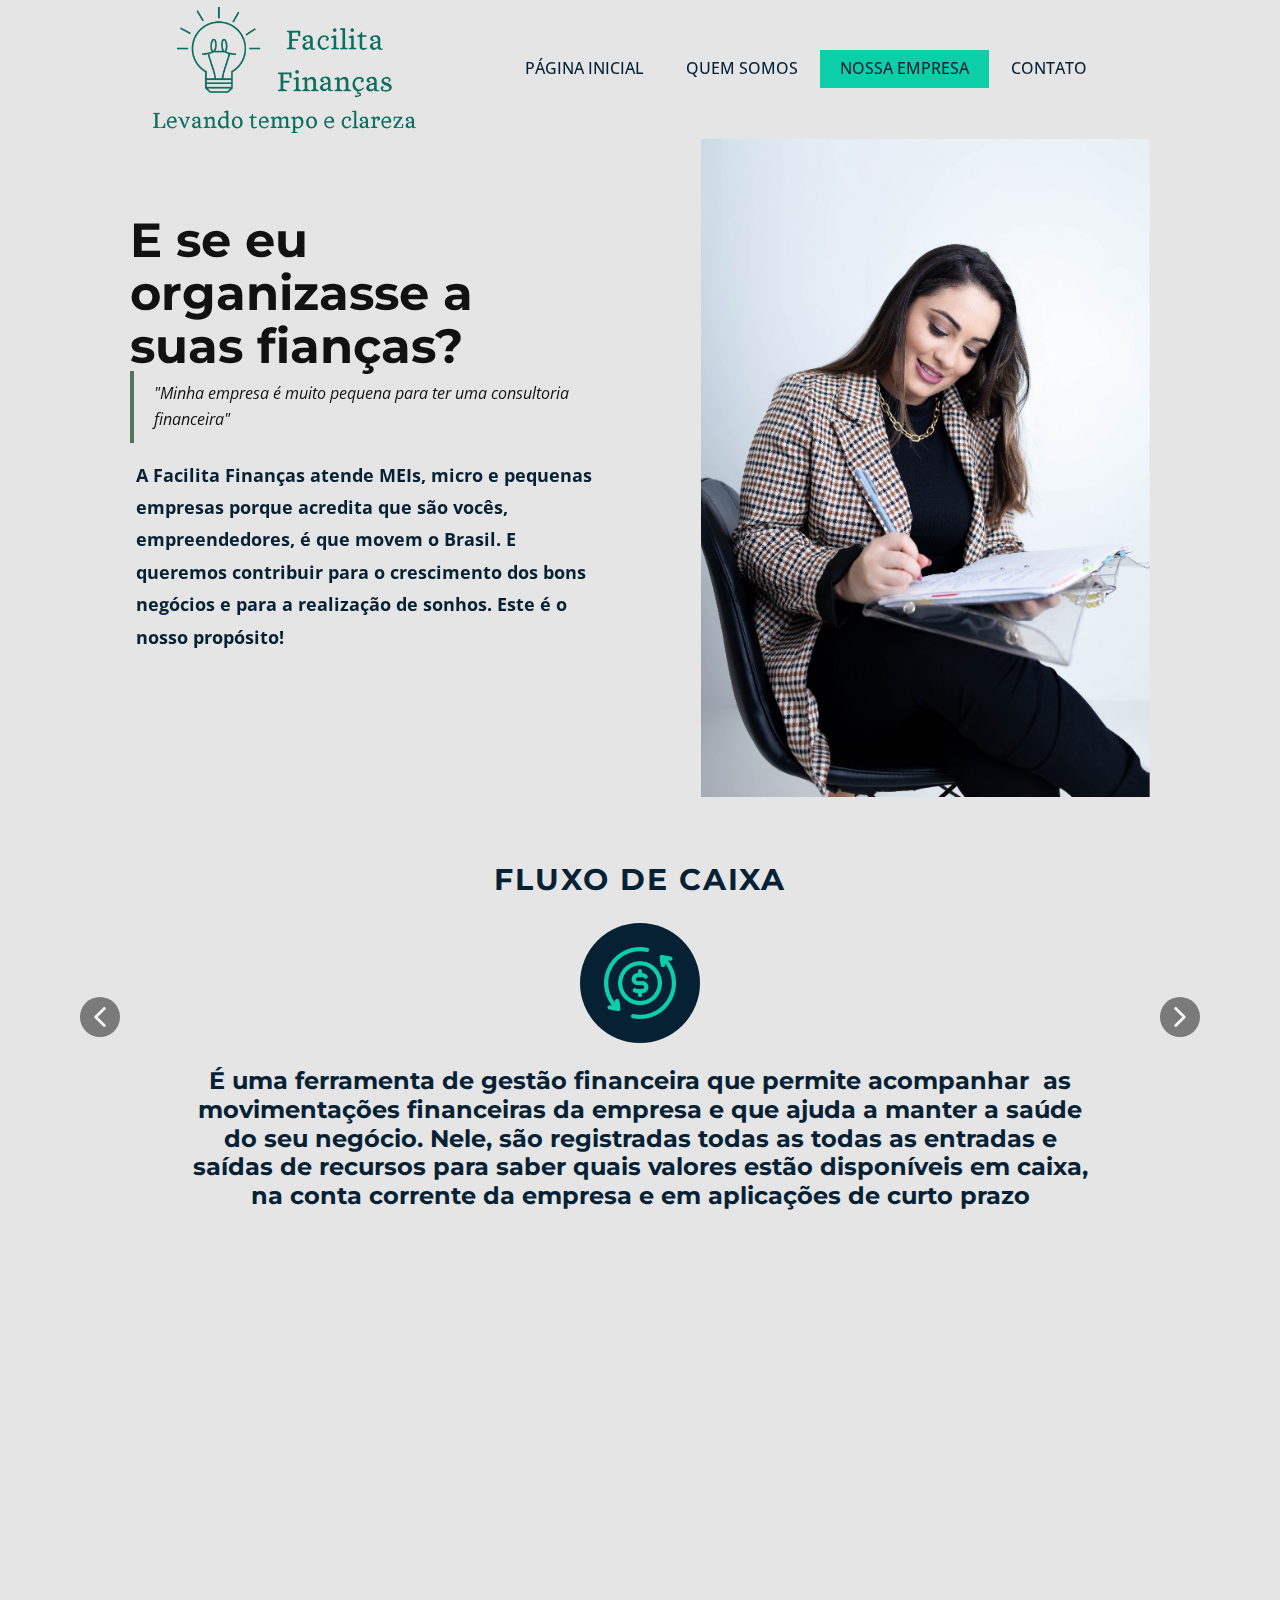
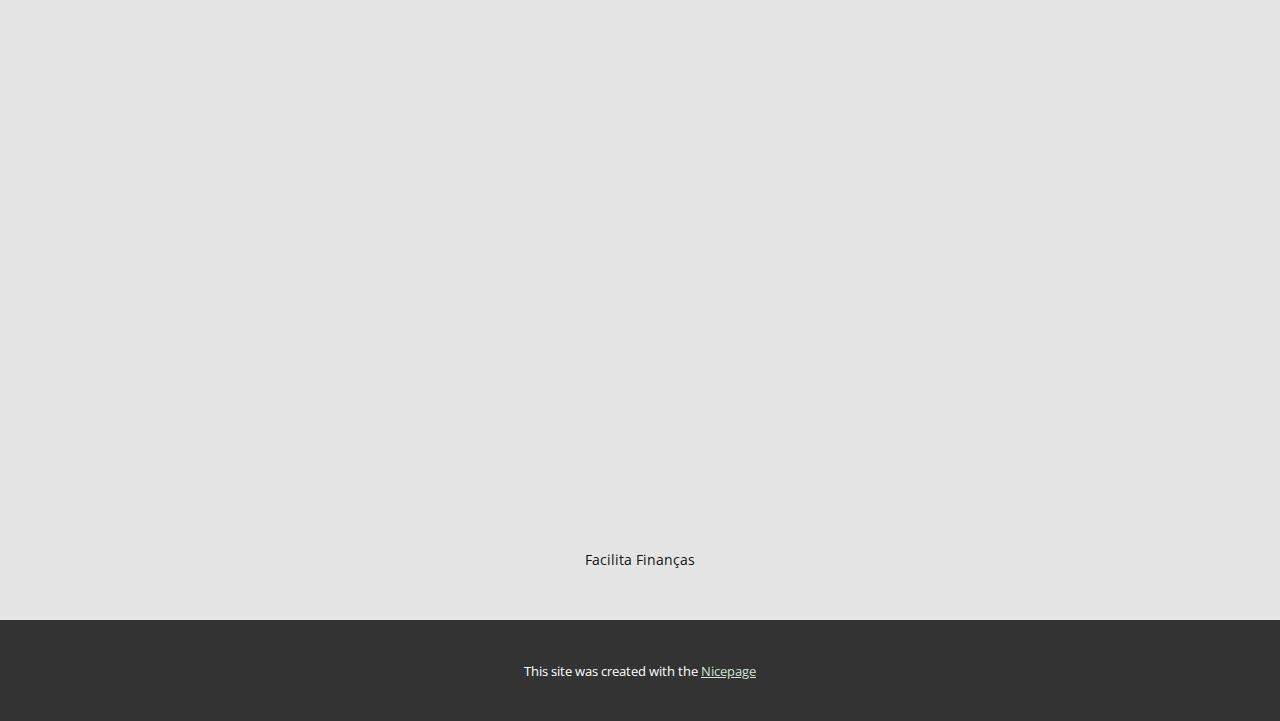
<file: Nossa-Empresa.html>
<!DOCTYPE html>
<html style="font-size: 16px;" lang="pt"><head>
    <meta name="viewport" content="width=device-width, initial-scale=1.0">
    <meta charset="utf-8">
    <meta name="keywords" content="Consultoria global, Consultorias de negócios de alto nível, Como funciona o coaching, 01, Entendendo a Liderança, 02, Estratégias eficazes">
    <meta name="description" content="">
    <title>Nossa Empresa</title>
    <link rel="stylesheet" href="nicepage.css" media="screen">
<link rel="stylesheet" href="Nossa-Empresa.css" media="screen">
    <script class="u-script" type="text/javascript" src="jquery.js" defer=""></script>
    <script class="u-script" type="text/javascript" src="nicepage.js" defer=""></script>
    <meta name="generator" content="Nicepage 6.20.0, nicepage.com">
    <link id="u-theme-google-font" rel="stylesheet" href="https://fonts.googleapis.com/css?family=Montserrat:100,100i,200,200i,300,300i,400,400i,500,500i,600,600i,700,700i,800,800i,900,900i|Open+Sans:300,300i,400,400i,500,500i,600,600i,700,700i,800,800i">
    <link id="u-page-google-font" rel="stylesheet" href="https://fonts.googleapis.com/css?family=Montserrat:100,100i,200,200i,300,300i,400,400i,500,500i,600,600i,700,700i,800,800i,900,900i">
    
    
    
    
    
    <script type="application/ld+json">{
		"@context": "http://schema.org",
		"@type": "Organization",
		"name": "facilita finanças",
		"logo": "images/facilitafinanasescuro.png"
}</script>
    <meta name="theme-color" content="#537459">
    <meta property="og:title" content="Nossa Empresa">
    <meta property="og:description" content="">
    <meta property="og:type" content="website">
  <meta data-intl-tel-input-cdn-path="intlTelInput/"></head>
  <body data-path-to-root="./" data-include-products="false" class="u-body u-xl-mode" data-lang="pt"><header class="u-clearfix u-grey-10 u-header u-header" id="sec-4a85"><div class="u-clearfix u-sheet u-sheet-1">
        <nav class="u-menu u-menu-one-level u-offcanvas u-menu-1" data-animation-name="fadeIn" data-animation-duration="1000" data-animation-delay="0" data-animation-out="0">
          <div class="menu-collapse" style="font-size: 1rem; letter-spacing: 0px; text-transform: uppercase; font-weight: 500;">
            <a class="u-button-style u-custom-active-border-color u-custom-active-color u-custom-border u-custom-border-color u-custom-borders u-custom-hover-border-color u-custom-hover-color u-custom-left-right-menu-spacing u-custom-padding-bottom u-custom-text-active-color u-custom-text-color u-custom-text-decoration u-custom-text-hover-color u-custom-top-bottom-menu-spacing u-nav-link u-text-active-palette-1-base u-text-hover-palette-2-base" href="#">
              <svg class="u-svg-link" viewBox="0 0 24 24"><use xlink:href="#menu-hamburger"></use></svg>
              <svg class="u-svg-content" version="1.1" id="menu-hamburger" viewBox="0 0 16 16" x="0px" y="0px" xmlns:xlink="http://www.w3.org/1999/xlink" xmlns="http://www.w3.org/2000/svg"><g><rect y="1" width="16" height="2"></rect><rect y="7" width="16" height="2"></rect><rect y="13" width="16" height="2"></rect>
</g></svg>
            </a>
          </div>
          <div class="u-custom-menu u-nav-container">
            <ul class="u-nav u-spacing-2 u-unstyled u-nav-1"><li class="u-nav-item"><a class="u-active-custom-color-4 u-border-2 u-border-active-custom-color-4 u-border-hover-custom-color-4 u-border-no-left u-border-no-right u-border-no-top u-button-style u-hover-palette-1-light-1 u-nav-link u-text-active-custom-color-5 u-text-custom-color-5 u-text-hover-white" href="./" style="padding: 10px 20px;">Página Inicial</a>
</li><li class="u-nav-item"><a class="u-active-custom-color-4 u-border-2 u-border-active-custom-color-4 u-border-hover-custom-color-4 u-border-no-left u-border-no-right u-border-no-top u-button-style u-hover-palette-1-light-1 u-nav-link u-text-active-custom-color-5 u-text-custom-color-5 u-text-hover-white" href="quem-somos.html" target="_blank" rel="nofollow" style="padding: 10px 20px;">Quem somos</a>
</li><li class="u-nav-item"><a class="u-active-custom-color-4 u-border-2 u-border-active-custom-color-4 u-border-hover-custom-color-4 u-border-no-left u-border-no-right u-border-no-top u-button-style u-hover-palette-1-light-1 u-nav-link u-text-active-custom-color-5 u-text-custom-color-5 u-text-hover-white" href="Nossa-Empresa.html" style="padding: 10px 20px;">Nossa Empresa</a>
</li><li class="u-nav-item"><a class="u-active-custom-color-4 u-border-2 u-border-active-custom-color-4 u-border-hover-custom-color-4 u-border-no-left u-border-no-right u-border-no-top u-button-style u-hover-palette-1-light-1 u-nav-link u-text-active-custom-color-5 u-text-custom-color-5 u-text-hover-white" href="Contato.html" style="padding: 10px 20px;">Contato</a>
</li></ul>
          </div>
          <div class="u-custom-menu u-nav-container-collapse">
            <div class="u-black u-container-style u-inner-container-layout u-opacity u-opacity-95 u-sidenav">
              <div class="u-inner-container-layout u-sidenav-overflow">
                <div class="u-menu-close"></div>
                <ul class="u-align-center u-nav u-popupmenu-items u-unstyled u-nav-2"><li class="u-nav-item"><a class="u-button-style u-nav-link" href="./">Página Inicial</a>
</li><li class="u-nav-item"><a class="u-button-style u-nav-link" href="quem-somos.html" target="_blank" rel="nofollow">Quem somos</a>
</li><li class="u-nav-item"><a class="u-button-style u-nav-link" href="Nossa-Empresa.html">Nossa Empresa</a>
</li><li class="u-nav-item"><a class="u-button-style u-nav-link" href="Contato.html">Contato</a>
</li></ul>
              </div>
            </div>
            <div class="u-black u-menu-overlay u-opacity u-opacity-70"></div>
          </div>
        </nav>
        <a href="#" class="u-image u-logo u-image-1" data-image-width="5875" data-image-height="2816">
          <img src="images/facilitafinanasescuro.png" class="u-logo-image u-logo-image-1">
        </a>
      </div></header>
    <section class="u-clearfix u-grey-10 u-section-1" id="carousel_8efc">
      <div class="u-clearfix u-sheet u-sheet-1">
        <div class="data-layout-selected u-clearfix u-layout-wrap u-layout-wrap-1">
          <div class="u-layout">
            <div class="u-layout-row">
              <div class="u-align-left u-container-align-left u-container-style u-layout-cell u-left-cell u-size-30 u-layout-cell-1" data-animation-name="customAnimationIn" data-animation-duration="1500">
                <div class="u-container-layout u-container-layout-1">
                  <h1 class="u-custom-font u-heading-font u-text u-text-1" data-animation-name="flipIn" data-animation-duration="1500" data-animation-direction="X" data-animation-delay="500"> E se eu organizasse a suas fianças?</h1>
                  <blockquote class="u-text u-text-2">"Minha empresa é muito pequena para ter uma consultoria financeira"<br>
                  </blockquote>
                  <p class="u-text u-text-custom-color-5 u-text-3">A Facilita Finanças atende MEIs, micro e pequenas empresas porque acredita que são vocês, empreendedores, é que movem o Brasil. E queremos contribuir para o crescimento dos bons negócios e para a realização de sonhos. Este é o nosso propósito!</p>
                </div>
              </div>
              <div class="u-align-center u-container-align-center u-container-style u-layout-cell u-right-cell u-size-30 u-layout-cell-2">
                <div class="u-container-layout u-valign-bottom-md u-valign-top-sm u-valign-top-xs u-container-layout-2">
                  <img class="u-absolute-hcenter-xl u-expanded-height-lg u-expanded-height-xl u-image u-image-1" src="images/FFpaginaquemsomosnos.jpg" data-image-width="1142" data-image-height="1600" data-animation-name="customAnimationIn" data-animation-duration="1500" data-animation-delay="500">
                </div>
              </div>
            </div>
          </div>
        </div>
      </div>
    </section>
    <section class="u-clearfix u-grey-10 u-section-2" id="sec-2681">
      <div class="u-clearfix u-sheet u-sheet-1">
        <div class="u-expanded-width u-layout-horizontal u-list u-list-1">
          <div class="u-repeater u-repeater-1">
            <div class="u-align-center u-container-align-center u-container-style u-list-item u-repeater-item">
              <div class="u-container-layout u-similar-container u-container-layout-1">
                <h5 class="u-text u-text-custom-color-5 u-text-default u-text-1">FLUXO DE CAIXA</h5><span class="u-custom-color-5 u-file-icon u-icon u-icon-circle u-text-custom-color-4 u-icon-1"><img src="images/2228869-344ad5f9.png" alt=""></span>
                <h6 class="u-text u-text-custom-color-5 u-text-2">É uma ferramenta de gestão financeira que permite acompanhar&nbsp; as movimentações financeiras da empresa e que ajuda a manter a saúde do seu negócio. Nele, são registradas todas as todas as entradas e saídas de recursos para saber quais valores estão disponíveis em caixa, na conta corrente da empresa e em aplicações de curto prazo </h6>
              </div>
            </div>
            <div class="u-align-center u-container-align-center u-container-style u-list-item u-repeater-item">
              <div class="u-container-layout u-similar-container u-container-layout-2">
                <h5 class="u-text u-text-custom-color-5 u-text-default u-text-3">CONTAS A PAGAR E A&nbsp;RECEBER </h5><span class="u-custom-color-5 u-file-icon u-icon u-icon-circle u-text-custom-color-4 u-icon-2"><img src="images/1198401-6f0d2159.png" alt=""></span>
                <h6 class="u-text u-text-custom-color-5 u-text-4">Contas a pagar é um tipo de conta onde ficam registrados os compromissos financeiros a serem liquidados como fornecedores ou impostos. Já o Contas a receber são os valores que a empresa tem a receber de seus clientes. Nela estão os benefícios futuros que a empresa concordou com seus clientes.&nbsp;</h6>
              </div>
            </div>
            <div class="u-align-center u-container-align-center u-container-style u-list-item u-repeater-item">
              <div class="u-container-layout u-similar-container u-container-layout-3">
                <h5 class="u-text u-text-custom-color-5 u-text-default u-text-5">DRE</h5><span class="u-custom-color-5 u-file-icon u-icon u-icon-circle u-text-custom-color-4 u-icon-3"><img src="images/784712-2f8863aa.png" alt=""></span>
                <h6 class="u-text u-text-custom-color-5 u-text-6">Confronta os dados das receitas e das despesas da empresa, mostrando se houve lucro ou prejuízo, e detalhando a real situação operacional do negócio.</h6>
              </div>
            </div>
            <div class="u-align-center u-container-align-center u-container-style u-list-item u-repeater-item">
              <div class="u-container-layout u-similar-container u-container-layout-4">
                <h5 class="u-text u-text-custom-color-5 u-text-default u-text-7">CONTROLE DE CAPITAL DE GIRO</h5><span class="u-custom-color-5 u-file-icon u-icon u-icon-circle u-text-custom-color-4 u-icon-4"><img src="images/2553174-ce6b9c7f.png" alt=""></span>
                <h6 class="u-text u-text-custom-color-5 u-text-8">Controlar e acompanhar o capital de giro de empresa é fundamental para manter o fluxo de caixa sempre saudável. Desta forma, você consegue evitar surpresas desagradáveis.</h6>
              </div>
            </div>
          </div>
          <a class="u-gallery-nav u-gallery-nav-prev u-grey-70 u-icon-circle u-opacity u-opacity-70 u-spacing-10 u-text-white u-gallery-nav-1" href="#" role="button">
            <span aria-hidden="true">
              <svg viewBox="0 0 451.847 451.847"><path d="M97.141,225.92c0-8.095,3.091-16.192,9.259-22.366L300.689,9.27c12.359-12.359,32.397-12.359,44.751,0
c12.354,12.354,12.354,32.388,0,44.748L173.525,225.92l171.903,171.909c12.354,12.354,12.354,32.391,0,44.744
c-12.354,12.365-32.386,12.365-44.745,0l-194.29-194.281C100.226,242.115,97.141,234.018,97.141,225.92z"></path></svg>
            </span>
            <span class="sr-only">
              <svg viewBox="0 0 451.847 451.847"><path d="M97.141,225.92c0-8.095,3.091-16.192,9.259-22.366L300.689,9.27c12.359-12.359,32.397-12.359,44.751,0
c12.354,12.354,12.354,32.388,0,44.748L173.525,225.92l171.903,171.909c12.354,12.354,12.354,32.391,0,44.744
c-12.354,12.365-32.386,12.365-44.745,0l-194.29-194.281C100.226,242.115,97.141,234.018,97.141,225.92z"></path></svg>
            </span>
          </a>
          <a class="u-gallery-nav u-gallery-nav-next u-grey-70 u-icon-circle u-opacity u-opacity-70 u-spacing-10 u-text-white u-gallery-nav-2" href="#" role="button">
            <span aria-hidden="true">
              <svg viewBox="0 0 451.846 451.847"><path d="M345.441,248.292L151.154,442.573c-12.359,12.365-32.397,12.365-44.75,0c-12.354-12.354-12.354-32.391,0-44.744
L278.318,225.92L106.409,54.017c-12.354-12.359-12.354-32.394,0-44.748c12.354-12.359,32.391-12.359,44.75,0l194.287,194.284
c6.177,6.18,9.262,14.271,9.262,22.366C354.708,234.018,351.617,242.115,345.441,248.292z"></path></svg>
            </span>
            <span class="sr-only">
              <svg viewBox="0 0 451.846 451.847"><path d="M345.441,248.292L151.154,442.573c-12.359,12.365-32.397,12.365-44.75,0c-12.354-12.354-12.354-32.391,0-44.744
L278.318,225.92L106.409,54.017c-12.354-12.359-12.354-32.394,0-44.748c12.354-12.359,32.391-12.359,44.75,0l194.287,194.284
c6.177,6.18,9.262,14.271,9.262,22.366C354.708,234.018,351.617,242.115,345.441,248.292z"></path></svg>
            </span>
          </a>
        </div>
      </div>
    </section>
    <section class="u-align-left u-clearfix u-container-align-left u-grey-10 u-section-3" id="sec-4e9d">
      <div class="u-clearfix u-sheet u-valign-bottom u-sheet-1">
        <h2 class="u-text u-text-custom-color-5 u-text-1" data-animation-name="customAnimationIn" data-animation-duration="1500" data-animation-delay="250"> O que é uma empresa de consultoria e o que faz</h2>
        <div class="data-layout-selected u-clearfix u-expanded-width u-gutter-0 u-layout-wrap u-layout-wrap-1">
          <div class="u-layout">
            <div class="u-layout-row">
              <div class="u-align-left u-container-align-left u-container-style u-layout-cell u-shape-rectangle u-size-29 u-layout-cell-1" data-animation-name="customAnimationIn" data-animation-duration="1500" data-animation-delay="250">
                <div class="u-container-layout u-container-layout-1">
                  <ul class="u-custom-list u-text u-text-custom-color-5 u-text-default u-text-2">
                    <li>
                      <div class="u-list-icon">
                        <svg xmlns="http://www.w3.org/2000/svg" xmlns:xlink="http://www.w3.org/1999/xlink" version="1.1" xml:space="preserve" class="u-svg-content" viewBox="0 0 24 24" id="svg-7e19"><path d="m23.526 5.101c-.04-.399-.231-.759-.541-1.014l-2.318-1.904c-.639-.524-1.585-.432-2.111.207l-9.745 11.86-3.916-3.355c-.628-.536-1.576-.465-2.115.163l-1.952 2.278c-.261.304-.388.691-.357 1.091s.215.764.52 1.024l7.403 6.346c.275.235.616.361.974.361.044 0 .089-.002.134-.006.405-.036.77-.229 1.028-.542l12.662-15.411c.255-.309.373-.7.334-1.098z" fill="#2196f3"></path><path d="m.638 13.173c-.304.354-.452.807-.417 1.273.036.466.251.891.606 1.194l7.403 6.346v.001c.321.273.719.421 1.136.421.052 0 .104-.003.156-.007.472-.042.898-.266 1.199-.632l12.665-15.411c.613-.746.504-1.852-.242-2.464l-2.318-1.904c-.744-.612-1.848-.504-2.463.24l-9.584 11.665-3.722-3.189c-.732-.627-1.839-.543-2.467.189zm3.444-1.329 4.303 3.688c.153.131.348.196.554.178.201-.018.386-.115.514-.271l10.07-12.255c.087-.107.246-.123.352-.035l2.318 1.904c.107.088.123.246.035.353l-12.664 15.41c-.058.07-.132.087-.171.09-.039.006-.115.001-.185-.059l-7.404-6.346c-.068-.059-.083-.132-.086-.171-.003-.038.001-.113.06-.182l1.952-2.278c.089-.102.247-.116.352-.026z"></path></svg>
                      </div>Emissão de notas fiscais
                    </li>
                    <li>
                      <div class="u-list-icon">
                        <svg xmlns="http://www.w3.org/2000/svg" xmlns:xlink="http://www.w3.org/1999/xlink" version="1.1" xml:space="preserve" class="u-svg-content" viewBox="0 0 24 24" id="svg-7e19"><path d="m23.526 5.101c-.04-.399-.231-.759-.541-1.014l-2.318-1.904c-.639-.524-1.585-.432-2.111.207l-9.745 11.86-3.916-3.355c-.628-.536-1.576-.465-2.115.163l-1.952 2.278c-.261.304-.388.691-.357 1.091s.215.764.52 1.024l7.403 6.346c.275.235.616.361.974.361.044 0 .089-.002.134-.006.405-.036.77-.229 1.028-.542l12.662-15.411c.255-.309.373-.7.334-1.098z" fill="#2196f3"></path><path d="m.638 13.173c-.304.354-.452.807-.417 1.273.036.466.251.891.606 1.194l7.403 6.346v.001c.321.273.719.421 1.136.421.052 0 .104-.003.156-.007.472-.042.898-.266 1.199-.632l12.665-15.411c.613-.746.504-1.852-.242-2.464l-2.318-1.904c-.744-.612-1.848-.504-2.463.24l-9.584 11.665-3.722-3.189c-.732-.627-1.839-.543-2.467.189zm3.444-1.329 4.303 3.688c.153.131.348.196.554.178.201-.018.386-.115.514-.271l10.07-12.255c.087-.107.246-.123.352-.035l2.318 1.904c.107.088.123.246.035.353l-12.664 15.41c-.058.07-.132.087-.171.09-.039.006-.115.001-.185-.059l-7.404-6.346c-.068-.059-.083-.132-.086-.171-.003-.038.001-.113.06-.182l1.952-2.278c.089-.102.247-.116.352-.026z"></path></svg>
                      </div>Emissão e Envio digital
de boletos de cobranças
                    </li>
                    <li>
                      <div class="u-list-icon">
                        <svg xmlns="http://www.w3.org/2000/svg" xmlns:xlink="http://www.w3.org/1999/xlink" version="1.1" xml:space="preserve" class="u-svg-content" viewBox="0 0 24 24" id="svg-7e19"><path d="m23.526 5.101c-.04-.399-.231-.759-.541-1.014l-2.318-1.904c-.639-.524-1.585-.432-2.111.207l-9.745 11.86-3.916-3.355c-.628-.536-1.576-.465-2.115.163l-1.952 2.278c-.261.304-.388.691-.357 1.091s.215.764.52 1.024l7.403 6.346c.275.235.616.361.974.361.044 0 .089-.002.134-.006.405-.036.77-.229 1.028-.542l12.662-15.411c.255-.309.373-.7.334-1.098z" fill="#2196f3"></path><path d="m.638 13.173c-.304.354-.452.807-.417 1.273.036.466.251.891.606 1.194l7.403 6.346v.001c.321.273.719.421 1.136.421.052 0 .104-.003.156-.007.472-.042.898-.266 1.199-.632l12.665-15.411c.613-.746.504-1.852-.242-2.464l-2.318-1.904c-.744-.612-1.848-.504-2.463.24l-9.584 11.665-3.722-3.189c-.732-.627-1.839-.543-2.467.189zm3.444-1.329 4.303 3.688c.153.131.348.196.554.178.201-.018.386-.115.514-.271l10.07-12.255c.087-.107.246-.123.352-.035l2.318 1.904c.107.088.123.246.035.353l-12.664 15.41c-.058.07-.132.087-.171.09-.039.006-.115.001-.185-.059l-7.404-6.346c-.068-.059-.083-.132-.086-.171-.003-.038.001-.113.06-.182l1.952-2.278c.089-.102.247-.116.352-.026z"></path></svg>
                      </div>Conciliação Bancária
                    </li>
                    <li>
                      <div class="u-list-icon">
                        <svg xmlns="http://www.w3.org/2000/svg" xmlns:xlink="http://www.w3.org/1999/xlink" version="1.1" xml:space="preserve" class="u-svg-content" viewBox="0 0 24 24" id="svg-7e19"><path d="m23.526 5.101c-.04-.399-.231-.759-.541-1.014l-2.318-1.904c-.639-.524-1.585-.432-2.111.207l-9.745 11.86-3.916-3.355c-.628-.536-1.576-.465-2.115.163l-1.952 2.278c-.261.304-.388.691-.357 1.091s.215.764.52 1.024l7.403 6.346c.275.235.616.361.974.361.044 0 .089-.002.134-.006.405-.036.77-.229 1.028-.542l12.662-15.411c.255-.309.373-.7.334-1.098z" fill="#2196f3"></path><path d="m.638 13.173c-.304.354-.452.807-.417 1.273.036.466.251.891.606 1.194l7.403 6.346v.001c.321.273.719.421 1.136.421.052 0 .104-.003.156-.007.472-.042.898-.266 1.199-.632l12.665-15.411c.613-.746.504-1.852-.242-2.464l-2.318-1.904c-.744-.612-1.848-.504-2.463.24l-9.584 11.665-3.722-3.189c-.732-.627-1.839-.543-2.467.189zm3.444-1.329 4.303 3.688c.153.131.348.196.554.178.201-.018.386-.115.514-.271l10.07-12.255c.087-.107.246-.123.352-.035l2.318 1.904c.107.088.123.246.035.353l-12.664 15.41c-.058.07-.132.087-.171.09-.039.006-.115.001-.185-.059l-7.404-6.346c-.068-.059-.083-.132-.086-.171-.003-.038.001-.113.06-.182l1.952-2.278c.089-.102.247-.116.352-.026z"></path></svg>
                      </div>Controle de contas a pagar
                    </li>
                    <li>
                      <div class="u-list-icon">
                        <svg xmlns="http://www.w3.org/2000/svg" xmlns:xlink="http://www.w3.org/1999/xlink" version="1.1" xml:space="preserve" class="u-svg-content" viewBox="0 0 24 24" id="svg-7e19"><path d="m23.526 5.101c-.04-.399-.231-.759-.541-1.014l-2.318-1.904c-.639-.524-1.585-.432-2.111.207l-9.745 11.86-3.916-3.355c-.628-.536-1.576-.465-2.115.163l-1.952 2.278c-.261.304-.388.691-.357 1.091s.215.764.52 1.024l7.403 6.346c.275.235.616.361.974.361.044 0 .089-.002.134-.006.405-.036.77-.229 1.028-.542l12.662-15.411c.255-.309.373-.7.334-1.098z" fill="#2196f3"></path><path d="m.638 13.173c-.304.354-.452.807-.417 1.273.036.466.251.891.606 1.194l7.403 6.346v.001c.321.273.719.421 1.136.421.052 0 .104-.003.156-.007.472-.042.898-.266 1.199-.632l12.665-15.411c.613-.746.504-1.852-.242-2.464l-2.318-1.904c-.744-.612-1.848-.504-2.463.24l-9.584 11.665-3.722-3.189c-.732-.627-1.839-.543-2.467.189zm3.444-1.329 4.303 3.688c.153.131.348.196.554.178.201-.018.386-.115.514-.271l10.07-12.255c.087-.107.246-.123.352-.035l2.318 1.904c.107.088.123.246.035.353l-12.664 15.41c-.058.07-.132.087-.171.09-.039.006-.115.001-.185-.059l-7.404-6.346c-.068-.059-.083-.132-.086-.171-.003-.038.001-.113.06-.182l1.952-2.278c.089-.102.247-.116.352-.026z"></path></svg>
                      </div>Relatório de fluxo de caixa
                    </li>
                    <li>
                      <div class="u-list-icon">
                        <svg xmlns="http://www.w3.org/2000/svg" xmlns:xlink="http://www.w3.org/1999/xlink" version="1.1" xml:space="preserve" class="u-svg-content" viewBox="0 0 24 24" id="svg-7e19"><path d="m23.526 5.101c-.04-.399-.231-.759-.541-1.014l-2.318-1.904c-.639-.524-1.585-.432-2.111.207l-9.745 11.86-3.916-3.355c-.628-.536-1.576-.465-2.115.163l-1.952 2.278c-.261.304-.388.691-.357 1.091s.215.764.52 1.024l7.403 6.346c.275.235.616.361.974.361.044 0 .089-.002.134-.006.405-.036.77-.229 1.028-.542l12.662-15.411c.255-.309.373-.7.334-1.098z" fill="#2196f3"></path><path d="m.638 13.173c-.304.354-.452.807-.417 1.273.036.466.251.891.606 1.194l7.403 6.346v.001c.321.273.719.421 1.136.421.052 0 .104-.003.156-.007.472-.042.898-.266 1.199-.632l12.665-15.411c.613-.746.504-1.852-.242-2.464l-2.318-1.904c-.744-.612-1.848-.504-2.463.24l-9.584 11.665-3.722-3.189c-.732-.627-1.839-.543-2.467.189zm3.444-1.329 4.303 3.688c.153.131.348.196.554.178.201-.018.386-.115.514-.271l10.07-12.255c.087-.107.246-.123.352-.035l2.318 1.904c.107.088.123.246.035.353l-12.664 15.41c-.058.07-.132.087-.171.09-.039.006-.115.001-.185-.059l-7.404-6.346c-.068-.059-.083-.132-.086-.171-.003-.038.001-.113.06-.182l1.952-2.278c.089-.102.247-.116.352-.026z"></path></svg>
                      </div>Projeção de vendas
                    </li>
                    <li>
                      <div class="u-list-icon">
                        <svg xmlns="http://www.w3.org/2000/svg" xmlns:xlink="http://www.w3.org/1999/xlink" version="1.1" xml:space="preserve" class="u-svg-content" viewBox="0 0 24 24" id="svg-7e19"><path d="m23.526 5.101c-.04-.399-.231-.759-.541-1.014l-2.318-1.904c-.639-.524-1.585-.432-2.111.207l-9.745 11.86-3.916-3.355c-.628-.536-1.576-.465-2.115.163l-1.952 2.278c-.261.304-.388.691-.357 1.091s.215.764.52 1.024l7.403 6.346c.275.235.616.361.974.361.044 0 .089-.002.134-.006.405-.036.77-.229 1.028-.542l12.662-15.411c.255-.309.373-.7.334-1.098z" fill="#2196f3"></path><path d="m.638 13.173c-.304.354-.452.807-.417 1.273.036.466.251.891.606 1.194l7.403 6.346v.001c.321.273.719.421 1.136.421.052 0 .104-.003.156-.007.472-.042.898-.266 1.199-.632l12.665-15.411c.613-.746.504-1.852-.242-2.464l-2.318-1.904c-.744-.612-1.848-.504-2.463.24l-9.584 11.665-3.722-3.189c-.732-.627-1.839-.543-2.467.189zm3.444-1.329 4.303 3.688c.153.131.348.196.554.178.201-.018.386-.115.514-.271l10.07-12.255c.087-.107.246-.123.352-.035l2.318 1.904c.107.088.123.246.035.353l-12.664 15.41c-.058.07-.132.087-.171.09-.039.006-.115.001-.185-.059l-7.404-6.346c-.068-.059-.083-.132-.086-.171-.003-.038.001-.113.06-.182l1.952-2.278c.089-.102.247-.116.352-.026z"></path></svg>
                      </div>Acompanhamento de resultados
                    </li>
                    <li>
                      <div class="u-list-icon">
                        <svg xmlns="http://www.w3.org/2000/svg" xmlns:xlink="http://www.w3.org/1999/xlink" version="1.1" xml:space="preserve" class="u-svg-content" viewBox="0 0 24 24" id="svg-7e19"><path d="m23.526 5.101c-.04-.399-.231-.759-.541-1.014l-2.318-1.904c-.639-.524-1.585-.432-2.111.207l-9.745 11.86-3.916-3.355c-.628-.536-1.576-.465-2.115.163l-1.952 2.278c-.261.304-.388.691-.357 1.091s.215.764.52 1.024l7.403 6.346c.275.235.616.361.974.361.044 0 .089-.002.134-.006.405-.036.77-.229 1.028-.542l12.662-15.411c.255-.309.373-.7.334-1.098z" fill="#2196f3"></path><path d="m.638 13.173c-.304.354-.452.807-.417 1.273.036.466.251.891.606 1.194l7.403 6.346v.001c.321.273.719.421 1.136.421.052 0 .104-.003.156-.007.472-.042.898-.266 1.199-.632l12.665-15.411c.613-.746.504-1.852-.242-2.464l-2.318-1.904c-.744-.612-1.848-.504-2.463.24l-9.584 11.665-3.722-3.189c-.732-.627-1.839-.543-2.467.189zm3.444-1.329 4.303 3.688c.153.131.348.196.554.178.201-.018.386-.115.514-.271l10.07-12.255c.087-.107.246-.123.352-.035l2.318 1.904c.107.088.123.246.035.353l-12.664 15.41c-.058.07-.132.087-.171.09-.039.006-.115.001-.185-.059l-7.404-6.346c-.068-.059-.083-.132-.086-.171-.003-.038.001-.113.06-.182l1.952-2.278c.089-.102.247-.116.352-.026z"></path></svg>
                      </div>Controle de contas a receber
                    </li>
                  </ul>
                </div>
              </div>
              <div class="u-container-style u-layout-cell u-size-31 u-layout-cell-2" data-animation-name="customAnimationIn" data-animation-duration="1500" data-animation-delay="500">
                <div class="u-container-layout u-valign-bottom u-container-layout-2">
                  <img class="u-expanded-width u-image u-image-round u-radius u-image-1" src="images/FFpaginacontato3.jpg" data-image-width="1142" data-image-height="1600">
                </div>
              </div>
            </div>
          </div>
        </div>
      </div>
    </section>
    
    
    
    <footer class="u-align-center u-clearfix u-container-align-center u-footer u-grey-10 u-footer" id="sec-173b"><div class="u-clearfix u-sheet u-sheet-1">
        <p class="u-small-text u-text u-text-variant u-text-1">Facilita Finanças<br>
        </p>
      </div></footer>
    <section class="u-backlink u-clearfix u-grey-80">
      <p class="u-text">
        <span>This site was created with the </span>
        <a class="u-link" href="https://nicepage.com/" target="_blank" rel="nofollow">
          <span>Nicepage</span>
        </a>
      </p>
    </section>
  
</body></html>
</file>
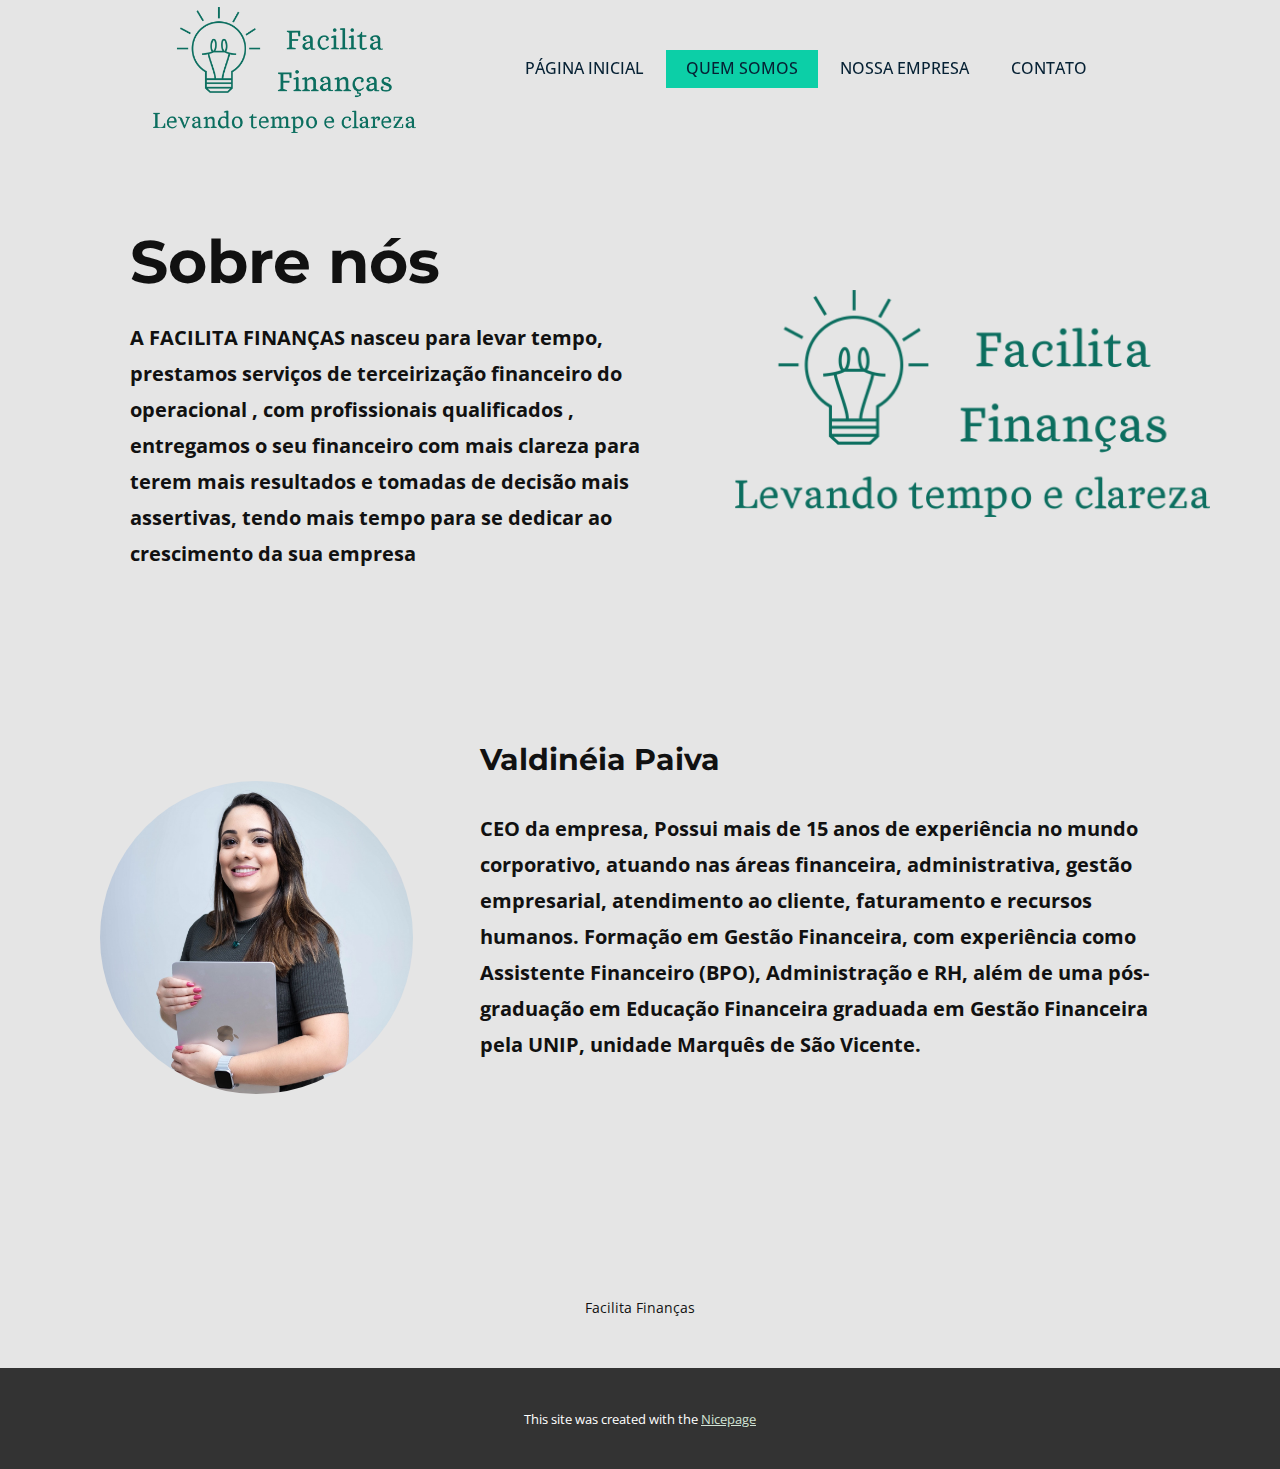
<file: quem-somos.html>
<!DOCTYPE html>
<html style="font-size: 16px;" lang="pt"><head>
    <meta name="viewport" content="width=device-width, initial-scale=1.0">
    <meta charset="utf-8">
    <meta name="keywords" content="Nosso povo, Envie seu currículo, Membros do time">
    <meta name="description" content="">
    <title>quem-somos</title>
    <link rel="stylesheet" href="nicepage.css" media="screen">
<link rel="stylesheet" href="quem-somos.css" media="screen">
    <script class="u-script" type="text/javascript" src="jquery.js" defer=""></script>
    <script class="u-script" type="text/javascript" src="nicepage.js" defer=""></script>
    <meta name="generator" content="Nicepage 6.20.0, nicepage.com">
    <link id="u-theme-google-font" rel="stylesheet" href="https://fonts.googleapis.com/css?family=Montserrat:100,100i,200,200i,300,300i,400,400i,500,500i,600,600i,700,700i,800,800i,900,900i|Open+Sans:300,300i,400,400i,500,500i,600,600i,700,700i,800,800i">
    <link id="u-page-google-font" rel="stylesheet" href="https://fonts.googleapis.com/css?family=Montserrat:100,100i,200,200i,300,300i,400,400i,500,500i,600,600i,700,700i,800,800i,900,900i">
    
    
    
    
    <script type="application/ld+json">{
		"@context": "http://schema.org",
		"@type": "Organization",
		"name": "facilita finanças",
		"logo": "images/facilitafinanasescuro.png"
}</script>
    <meta name="theme-color" content="#537459">
    <meta property="og:title" content="quem-somos">
    <meta property="og:description" content="">
    <meta property="og:type" content="website">
  <meta data-intl-tel-input-cdn-path="intlTelInput/"></head>
  <body data-path-to-root="./" data-include-products="false" class="u-body u-xl-mode" data-lang="pt"><header class="u-clearfix u-grey-10 u-header u-header" id="sec-4a85"><div class="u-clearfix u-sheet u-sheet-1">
        <nav class="u-menu u-menu-one-level u-offcanvas u-menu-1" data-animation-name="fadeIn" data-animation-duration="1000" data-animation-delay="0" data-animation-out="0">
          <div class="menu-collapse" style="font-size: 1rem; letter-spacing: 0px; text-transform: uppercase; font-weight: 500;">
            <a class="u-button-style u-custom-active-border-color u-custom-active-color u-custom-border u-custom-border-color u-custom-borders u-custom-hover-border-color u-custom-hover-color u-custom-left-right-menu-spacing u-custom-padding-bottom u-custom-text-active-color u-custom-text-color u-custom-text-decoration u-custom-text-hover-color u-custom-top-bottom-menu-spacing u-nav-link u-text-active-palette-1-base u-text-hover-palette-2-base" href="#">
              <svg class="u-svg-link" viewBox="0 0 24 24"><use xlink:href="#menu-hamburger"></use></svg>
              <svg class="u-svg-content" version="1.1" id="menu-hamburger" viewBox="0 0 16 16" x="0px" y="0px" xmlns:xlink="http://www.w3.org/1999/xlink" xmlns="http://www.w3.org/2000/svg"><g><rect y="1" width="16" height="2"></rect><rect y="7" width="16" height="2"></rect><rect y="13" width="16" height="2"></rect>
</g></svg>
            </a>
          </div>
          <div class="u-custom-menu u-nav-container">
            <ul class="u-nav u-spacing-2 u-unstyled u-nav-1"><li class="u-nav-item"><a class="u-active-custom-color-4 u-border-2 u-border-active-custom-color-4 u-border-hover-custom-color-4 u-border-no-left u-border-no-right u-border-no-top u-button-style u-hover-palette-1-light-1 u-nav-link u-text-active-custom-color-5 u-text-custom-color-5 u-text-hover-white" href="./" style="padding: 10px 20px;">Página Inicial</a>
</li><li class="u-nav-item"><a class="u-active-custom-color-4 u-border-2 u-border-active-custom-color-4 u-border-hover-custom-color-4 u-border-no-left u-border-no-right u-border-no-top u-button-style u-hover-palette-1-light-1 u-nav-link u-text-active-custom-color-5 u-text-custom-color-5 u-text-hover-white" href="quem-somos.html" target="_blank" rel="nofollow" style="padding: 10px 20px;">Quem somos</a>
</li><li class="u-nav-item"><a class="u-active-custom-color-4 u-border-2 u-border-active-custom-color-4 u-border-hover-custom-color-4 u-border-no-left u-border-no-right u-border-no-top u-button-style u-hover-palette-1-light-1 u-nav-link u-text-active-custom-color-5 u-text-custom-color-5 u-text-hover-white" href="Nossa-Empresa.html" style="padding: 10px 20px;">Nossa Empresa</a>
</li><li class="u-nav-item"><a class="u-active-custom-color-4 u-border-2 u-border-active-custom-color-4 u-border-hover-custom-color-4 u-border-no-left u-border-no-right u-border-no-top u-button-style u-hover-palette-1-light-1 u-nav-link u-text-active-custom-color-5 u-text-custom-color-5 u-text-hover-white" href="Contato.html" style="padding: 10px 20px;">Contato</a>
</li></ul>
          </div>
          <div class="u-custom-menu u-nav-container-collapse">
            <div class="u-black u-container-style u-inner-container-layout u-opacity u-opacity-95 u-sidenav">
              <div class="u-inner-container-layout u-sidenav-overflow">
                <div class="u-menu-close"></div>
                <ul class="u-align-center u-nav u-popupmenu-items u-unstyled u-nav-2"><li class="u-nav-item"><a class="u-button-style u-nav-link" href="./">Página Inicial</a>
</li><li class="u-nav-item"><a class="u-button-style u-nav-link" href="quem-somos.html" target="_blank" rel="nofollow">Quem somos</a>
</li><li class="u-nav-item"><a class="u-button-style u-nav-link" href="Nossa-Empresa.html">Nossa Empresa</a>
</li><li class="u-nav-item"><a class="u-button-style u-nav-link" href="Contato.html">Contato</a>
</li></ul>
              </div>
            </div>
            <div class="u-black u-menu-overlay u-opacity u-opacity-70"></div>
          </div>
        </nav>
        <a href="#" class="u-image u-logo u-image-1" data-image-width="5875" data-image-height="2816">
          <img src="images/facilitafinanasescuro.png" class="u-logo-image u-logo-image-1">
        </a>
      </div></header>
    <section class="u-clearfix u-container-align-center u-grey-10 u-section-1" id="sec-b0d2">
      <div class="u-clearfix u-sheet u-valign-middle u-sheet-1">
        <div class="data-layout-selected u-clearfix u-expanded-width u-gutter-0 u-layout-spacing-vertical u-layout-wrap u-layout-wrap-1">
          <div class="u-layout">
            <div class="u-layout-row">
              <div class="u-align-left u-container-align-left u-container-style u-layout-cell u-left-cell u-size-35 u-layout-cell-1">
                <div class="u-container-layout u-valign-top u-container-layout-1">
                  <h2 class="u-align-left u-text u-text-default u-text-1">Sobre nós</h2>
                  <p class="u-align-left u-text u-text-2">A FACILITA FINANÇAS nasceu para levar tempo, prestamos serviços de
terceirização financeiro do operacional , com profissionais qualificados ,
entregamos o seu financeiro com mais clareza para terem mais resultados
e tomadas de decisão mais assertivas, tendo mais tempo para se dedicar
ao crescimento da sua empresa </p>
                </div>
              </div>
              <div class="u-container-style u-layout-cell u-right-cell u-size-25 u-layout-cell-2" src="">
                <div class="u-container-layout u-valign-bottom u-container-layout-2">
                  <img class="u-expanded-width u-image u-image-contain u-image-default u-image-1" src="images/facilitafinanasescuro.png" alt="" data-image-width="5875" data-image-height="2816">
                </div>
              </div>
            </div>
          </div>
        </div>
      </div>
    </section>
    <section class="u-clearfix u-container-align-center u-grey-10 u-section-2" id="carousel_05a5">
      <div class="u-clearfix u-sheet u-sheet-1">
        <div class="data-layout-selected u-clearfix u-expanded-width u-layout-wrap u-layout-wrap-1">
          <div class="u-layout">
            <div class="u-layout-row">
              <div class="u-container-align-left u-container-style u-layout-cell u-size-20 u-layout-cell-1">
                <div class="u-container-layout u-valign-middle u-container-layout-1">
                  <div class="custom-expanded u-image u-image-circle u-preserve-proportions u-image-1" data-image-width="1142" data-image-height="1600"></div>
                </div>
              </div>
              <div class="u-container-align-left u-container-style u-layout-cell u-size-40 u-layout-cell-2">
                <div class="u-container-layout u-container-layout-2">
                  <h3 class="u-align-left u-text u-text-default u-text-1">Valdinéia Paiva </h3>
                  <p class="u-align-left u-text u-text-default u-text-2">CEO da empresa, Possui mais de 15 anos de experiência no
mundo corporativo, atuando nas áreas financeira,
administrativa, gestão empresarial, atendimento ao cliente,
faturamento e recursos humanos. Formação em Gestão
Financeira, com experiência como Assistente Financeiro
(BPO), Administração e RH, além de uma pós-graduação em
Educação Financeira
graduada em Gestão Financeira pela UNIP, unidade Marquês
de São Vicente. </p>
                </div>
              </div>
            </div>
          </div>
        </div>
      </div>
    </section>
    
    
    
    <footer class="u-align-center u-clearfix u-container-align-center u-footer u-grey-10 u-footer" id="sec-173b"><div class="u-clearfix u-sheet u-sheet-1">
        <p class="u-small-text u-text u-text-variant u-text-1">Facilita Finanças<br>
        </p>
      </div></footer>
    <section class="u-backlink u-clearfix u-grey-80">
      <p class="u-text">
        <span>This site was created with the </span>
        <a class="u-link" href="https://nicepage.com/" target="_blank" rel="nofollow">
          <span>Nicepage</span>
        </a>
      </p>
    </section>
  
</body></html>
</file>
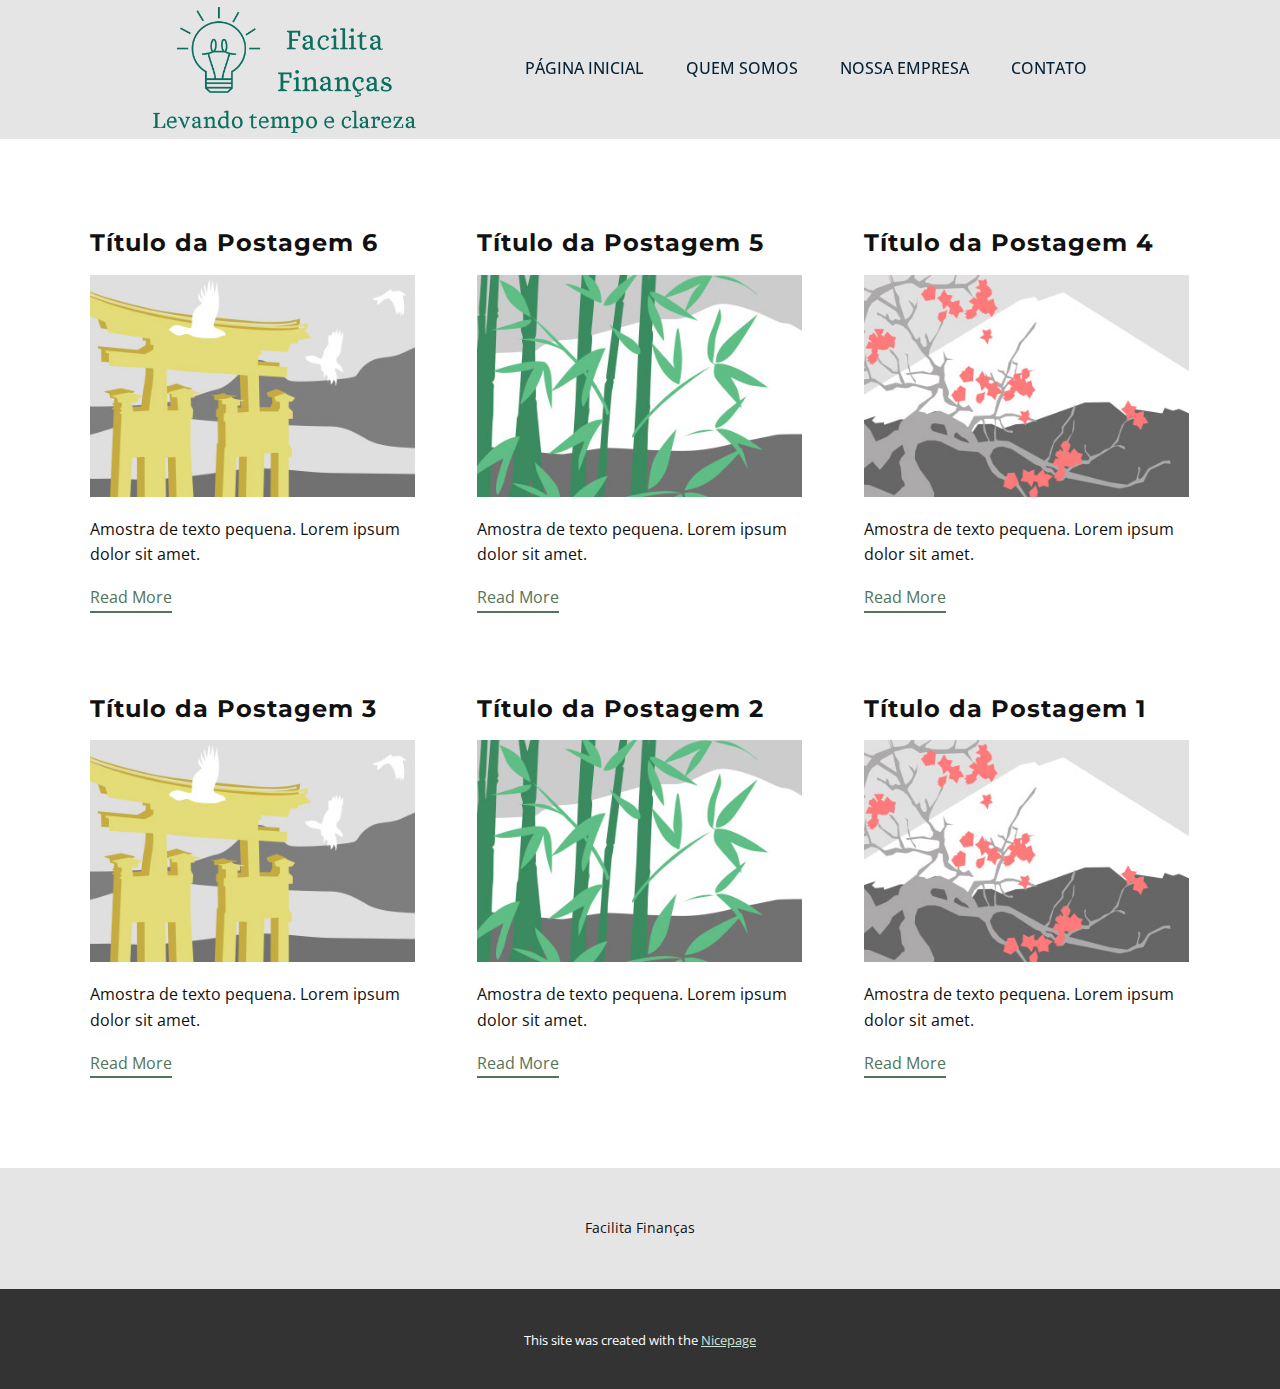
<file: blog/blog.html>
<!DOCTYPE html>
<html style="font-size: 16px;" lang="pt"><head>
    <meta name="viewport" content="width=device-width, initial-scale=1.0">
    <meta charset="utf-8">
    <meta name="keywords" content="">
    <meta name="description" content="">
    <title>Blog</title>
    <link rel="stylesheet" href="../nicepage.css" media="screen">
<link rel="stylesheet" href="../Blog-Template.css" media="screen">
    <script class="u-script" type="text/javascript" src="../jquery.js" defer=""></script>
    <script class="u-script" type="text/javascript" src="../nicepage.js" defer=""></script>
    <meta name="generator" content="Nicepage 6.20.0, nicepage.com">
    <link id="u-theme-google-font" rel="stylesheet" href="https://fonts.googleapis.com/css?family=Montserrat:100,100i,200,200i,300,300i,400,400i,500,500i,600,600i,700,700i,800,800i,900,900i|Open+Sans:300,300i,400,400i,500,500i,600,600i,700,700i,800,800i">
    
    
    
    <script type="application/ld+json">{
		"@context": "http://schema.org",
		"@type": "Organization",
		"name": "facilita finanças",
		"logo": "images/facilitafinanasescuro.png"
}</script>
    <meta name="theme-color" content="#537459">
  <meta data-intl-tel-input-cdn-path="intlTelInput/"></head>
  <body data-path-to-root="./" data-include-products="false" class="u-body u-xl-mode" data-lang="pt"><header class="u-clearfix u-grey-10 u-header u-header" id="sec-4a85"><div class="u-clearfix u-sheet u-sheet-1">
        <nav class="u-menu u-menu-one-level u-offcanvas u-menu-1" data-animation-name="fadeIn" data-animation-duration="1000" data-animation-delay="0" data-animation-out="0">
          <div class="menu-collapse" style="font-size: 1rem; letter-spacing: 0px; text-transform: uppercase; font-weight: 500;">
            <a class="u-button-style u-custom-active-border-color u-custom-active-color u-custom-border u-custom-border-color u-custom-borders u-custom-hover-border-color u-custom-hover-color u-custom-left-right-menu-spacing u-custom-padding-bottom u-custom-text-active-color u-custom-text-color u-custom-text-decoration u-custom-text-hover-color u-custom-top-bottom-menu-spacing u-nav-link u-text-active-palette-1-base u-text-hover-palette-2-base" href="#">
              <svg class="u-svg-link" viewBox="0 0 24 24"><use xlink:href="#menu-hamburger"></use></svg>
              <svg class="u-svg-content" version="1.1" id="menu-hamburger" viewBox="0 0 16 16" x="0px" y="0px" xmlns:xlink="http://www.w3.org/1999/xlink" xmlns="http://www.w3.org/2000/svg"><g><rect y="1" width="16" height="2"></rect><rect y="7" width="16" height="2"></rect><rect y="13" width="16" height="2"></rect>
</g></svg>
            </a>
          </div>
          <div class="u-custom-menu u-nav-container">
            <ul class="u-nav u-spacing-2 u-unstyled u-nav-1"><li class="u-nav-item"><a class="u-active-custom-color-4 u-border-2 u-border-active-custom-color-4 u-border-hover-custom-color-4 u-border-no-left u-border-no-right u-border-no-top u-button-style u-hover-palette-1-light-1 u-nav-link u-text-active-custom-color-5 u-text-custom-color-5 u-text-hover-white" href="../" style="padding: 10px 20px;">Página Inicial</a>
</li><li class="u-nav-item"><a class="u-active-custom-color-4 u-border-2 u-border-active-custom-color-4 u-border-hover-custom-color-4 u-border-no-left u-border-no-right u-border-no-top u-button-style u-hover-palette-1-light-1 u-nav-link u-text-active-custom-color-5 u-text-custom-color-5 u-text-hover-white" href="../quem-somos.html" target="_blank" rel="nofollow" style="padding: 10px 20px;">Quem somos</a>
</li><li class="u-nav-item"><a class="u-active-custom-color-4 u-border-2 u-border-active-custom-color-4 u-border-hover-custom-color-4 u-border-no-left u-border-no-right u-border-no-top u-button-style u-hover-palette-1-light-1 u-nav-link u-text-active-custom-color-5 u-text-custom-color-5 u-text-hover-white" href="../Nossa-Empresa.html" style="padding: 10px 20px;">Nossa Empresa</a>
</li><li class="u-nav-item"><a class="u-active-custom-color-4 u-border-2 u-border-active-custom-color-4 u-border-hover-custom-color-4 u-border-no-left u-border-no-right u-border-no-top u-button-style u-hover-palette-1-light-1 u-nav-link u-text-active-custom-color-5 u-text-custom-color-5 u-text-hover-white" href="../Contato.html" style="padding: 10px 20px;">Contato</a>
</li></ul>
          </div>
          <div class="u-custom-menu u-nav-container-collapse">
            <div class="u-black u-container-style u-inner-container-layout u-opacity u-opacity-95 u-sidenav">
              <div class="u-inner-container-layout u-sidenav-overflow">
                <div class="u-menu-close"></div>
                <ul class="u-align-center u-nav u-popupmenu-items u-unstyled u-nav-2"><li class="u-nav-item"><a class="u-button-style u-nav-link" href="../">Página Inicial</a>
</li><li class="u-nav-item"><a class="u-button-style u-nav-link" href="../quem-somos.html" target="_blank" rel="nofollow">Quem somos</a>
</li><li class="u-nav-item"><a class="u-button-style u-nav-link" href="../Nossa-Empresa.html">Nossa Empresa</a>
</li><li class="u-nav-item"><a class="u-button-style u-nav-link" href="../Contato.html">Contato</a>
</li></ul>
              </div>
            </div>
            <div class="u-black u-menu-overlay u-opacity u-opacity-70"></div>
          </div>
        </nav>
        <a href="#" class="u-image u-logo u-image-1" data-image-width="5875" data-image-height="2816">
          <img src="../images/facilitafinanasescuro.png" class="u-logo-image u-logo-image-1">
        </a>
      </div></header>
    <section class="u-clearfix u-section-1" id="sec-6dc0">
      <div class="u-clearfix u-sheet u-valign-middle u-sheet-1"><!--blog--><!--blog_options_json--><!--{"type":"Recent","source":"","tags":"","count":""}--><!--/blog_options_json-->
        <div class="u-blog u-expanded-width u-repeater u-repeater-1"><!--blog_post-->
          <div class="u-blog-post u-container-style u-repeater-item u-white u-repeater-item-1">
            <div class="u-container-layout u-similar-container u-valign-top u-container-layout-1"><!--blog_post_header-->
              <h4 class="u-blog-control u-text u-text-1">
                <a class="u-post-header-link" href="../blog/post-5.html">Título da Postagem 6</a>
              </h4><!--/blog_post_header--><!--blog_post_image-->
              <a class="u-post-header-link" href="../blog/post-5.html"><img alt="" class="u-blog-control u-expanded-width u-image u-image-default u-image-1" src="../images/8ad73f3c.jpeg"></a><!--/blog_post_image--><!--blog_post_content-->
              <div class="u-blog-control u-post-content u-text u-text-2 fr-view">Amostra de texto pequena. Lorem ipsum dolor sit amet.</div><!--/blog_post_content--><!--blog_post_readmore-->
              <a href="../blog/post-5.html" class="u-blog-control u-border-2 u-border-palette-1-base u-btn u-btn-rectangle u-button-style u-none u-btn-1"><!--blog_post_readmore_content--><!--options_json--><!--{"content":"Read More","defaultValue":"Ler Mais"}--><!--/options_json-->Read More<!--/blog_post_readmore_content--></a><!--/blog_post_readmore-->
            </div>
          </div><div class="u-blog-post u-container-style u-repeater-item u-video-cover u-white">
            <div class="u-container-layout u-similar-container u-valign-top u-container-layout-2"><!--blog_post_header-->
              <h4 class="u-blog-control u-text u-text-3">
                <a class="u-post-header-link" href="../blog/post-4.html">Título da Postagem 5</a>
              </h4><!--/blog_post_header--><!--blog_post_image-->
              <a class="u-post-header-link" href="../blog/post-4.html"><img alt="" class="u-blog-control u-expanded-width u-image u-image-default u-image-2" src="../images/68f64b9d.jpeg"></a><!--/blog_post_image--><!--blog_post_content-->
              <div class="u-blog-control u-post-content u-text u-text-4 fr-view">Amostra de texto pequena. Lorem ipsum dolor sit amet.</div><!--/blog_post_content--><!--blog_post_readmore-->
              <a href="../blog/post-4.html" class="u-blog-control u-border-2 u-border-palette-1-base u-btn u-btn-rectangle u-button-style u-none u-btn-2"><!--blog_post_readmore_content--><!--options_json--><!--{"content":"Read More","defaultValue":"Ler Mais"}--><!--/options_json-->Read More<!--/blog_post_readmore_content--></a><!--/blog_post_readmore-->
            </div>
          </div><div class="u-blog-post u-container-style u-repeater-item u-video-cover u-white">
            <div class="u-container-layout u-similar-container u-valign-top u-container-layout-3"><!--blog_post_header-->
              <h4 class="u-blog-control u-text u-text-5">
                <a class="u-post-header-link" href="../blog/post-3.html">Título da Postagem 4</a>
              </h4><!--/blog_post_header--><!--blog_post_image-->
              <a class="u-post-header-link" href="../blog/post-3.html"><img alt="" class="u-blog-control u-expanded-width u-image u-image-default u-image-3" src="../images/0fd3416c.jpeg"></a><!--/blog_post_image--><!--blog_post_content-->
              <div class="u-blog-control u-post-content u-text u-text-6 fr-view">Amostra de texto pequena. Lorem ipsum dolor sit amet.</div><!--/blog_post_content--><!--blog_post_readmore-->
              <a href="../blog/post-3.html" class="u-blog-control u-border-2 u-border-palette-1-base u-btn u-btn-rectangle u-button-style u-none u-btn-3"><!--blog_post_readmore_content--><!--options_json--><!--{"content":"Read More","defaultValue":"Ler Mais"}--><!--/options_json-->Read More<!--/blog_post_readmore_content--></a><!--/blog_post_readmore-->
            </div>
          </div><div class="u-blog-post u-container-style u-repeater-item u-white u-repeater-item-1">
            <div class="u-container-layout u-similar-container u-valign-top u-container-layout-1"><!--blog_post_header-->
              <h4 class="u-blog-control u-text u-text-1">
                <a class="u-post-header-link" href="../blog/post-2.html">Título da Postagem 3</a>
              </h4><!--/blog_post_header--><!--blog_post_image-->
              <a class="u-post-header-link" href="../blog/post-2.html"><img alt="" class="u-blog-control u-expanded-width u-image u-image-default u-image-1" src="../images/8ad73f3c.jpeg"></a><!--/blog_post_image--><!--blog_post_content-->
              <div class="u-blog-control u-post-content u-text u-text-2 fr-view">Amostra de texto pequena. Lorem ipsum dolor sit amet.</div><!--/blog_post_content--><!--blog_post_readmore-->
              <a href="../blog/post-2.html" class="u-blog-control u-border-2 u-border-palette-1-base u-btn u-btn-rectangle u-button-style u-none u-btn-1"><!--blog_post_readmore_content--><!--options_json--><!--{"content":"Read More","defaultValue":"Ler Mais"}--><!--/options_json-->Read More<!--/blog_post_readmore_content--></a><!--/blog_post_readmore-->
            </div>
          </div><div class="u-blog-post u-container-style u-repeater-item u-video-cover u-white">
            <div class="u-container-layout u-similar-container u-valign-top u-container-layout-2"><!--blog_post_header-->
              <h4 class="u-blog-control u-text u-text-3">
                <a class="u-post-header-link" href="../blog/post-1.html">Título da Postagem 2</a>
              </h4><!--/blog_post_header--><!--blog_post_image-->
              <a class="u-post-header-link" href="../blog/post-1.html"><img alt="" class="u-blog-control u-expanded-width u-image u-image-default u-image-2" src="../images/68f64b9d.jpeg"></a><!--/blog_post_image--><!--blog_post_content-->
              <div class="u-blog-control u-post-content u-text u-text-4 fr-view">Amostra de texto pequena. Lorem ipsum dolor sit amet.</div><!--/blog_post_content--><!--blog_post_readmore-->
              <a href="../blog/post-1.html" class="u-blog-control u-border-2 u-border-palette-1-base u-btn u-btn-rectangle u-button-style u-none u-btn-2"><!--blog_post_readmore_content--><!--options_json--><!--{"content":"Read More","defaultValue":"Ler Mais"}--><!--/options_json-->Read More<!--/blog_post_readmore_content--></a><!--/blog_post_readmore-->
            </div>
          </div><div class="u-blog-post u-container-style u-repeater-item u-video-cover u-white">
            <div class="u-container-layout u-similar-container u-valign-top u-container-layout-3"><!--blog_post_header-->
              <h4 class="u-blog-control u-text u-text-5">
                <a class="u-post-header-link" href="../blog/post.html">Título da Postagem 1</a>
              </h4><!--/blog_post_header--><!--blog_post_image-->
              <a class="u-post-header-link" href="../blog/post.html"><img alt="" class="u-blog-control u-expanded-width u-image u-image-default u-image-3" src="../images/0fd3416c.jpeg"></a><!--/blog_post_image--><!--blog_post_content-->
              <div class="u-blog-control u-post-content u-text u-text-6 fr-view">Amostra de texto pequena. Lorem ipsum dolor sit amet.</div><!--/blog_post_content--><!--blog_post_readmore-->
              <a href="../blog/post.html" class="u-blog-control u-border-2 u-border-palette-1-base u-btn u-btn-rectangle u-button-style u-none u-btn-3"><!--blog_post_readmore_content--><!--options_json--><!--{"content":"Read More","defaultValue":"Ler Mais"}--><!--/options_json-->Read More<!--/blog_post_readmore_content--></a><!--/blog_post_readmore-->
            </div>
          </div><!--/blog_post--><!--blog_post-->
          <!--/blog_post--><!--blog_post-->
          <!--/blog_post-->
        </div><!--/blog-->
      </div>
    </section>
    
    
    
    <footer class="u-align-center u-clearfix u-container-align-center u-footer u-grey-10 u-footer" id="sec-173b"><div class="u-clearfix u-sheet u-sheet-1">
        <p class="u-small-text u-text u-text-variant u-text-1">Facilita Finanças<br>
        </p>
      </div></footer>
    <section class="u-backlink u-clearfix u-grey-80">
      <p class="u-text">
        <span>This site was created with the </span>
        <a class="u-link" href="https://nicepage.com/" target="_blank" rel="nofollow">
          <span>Nicepage</span>
        </a>
      </p>
    </section>
  
</body></html>
</file>
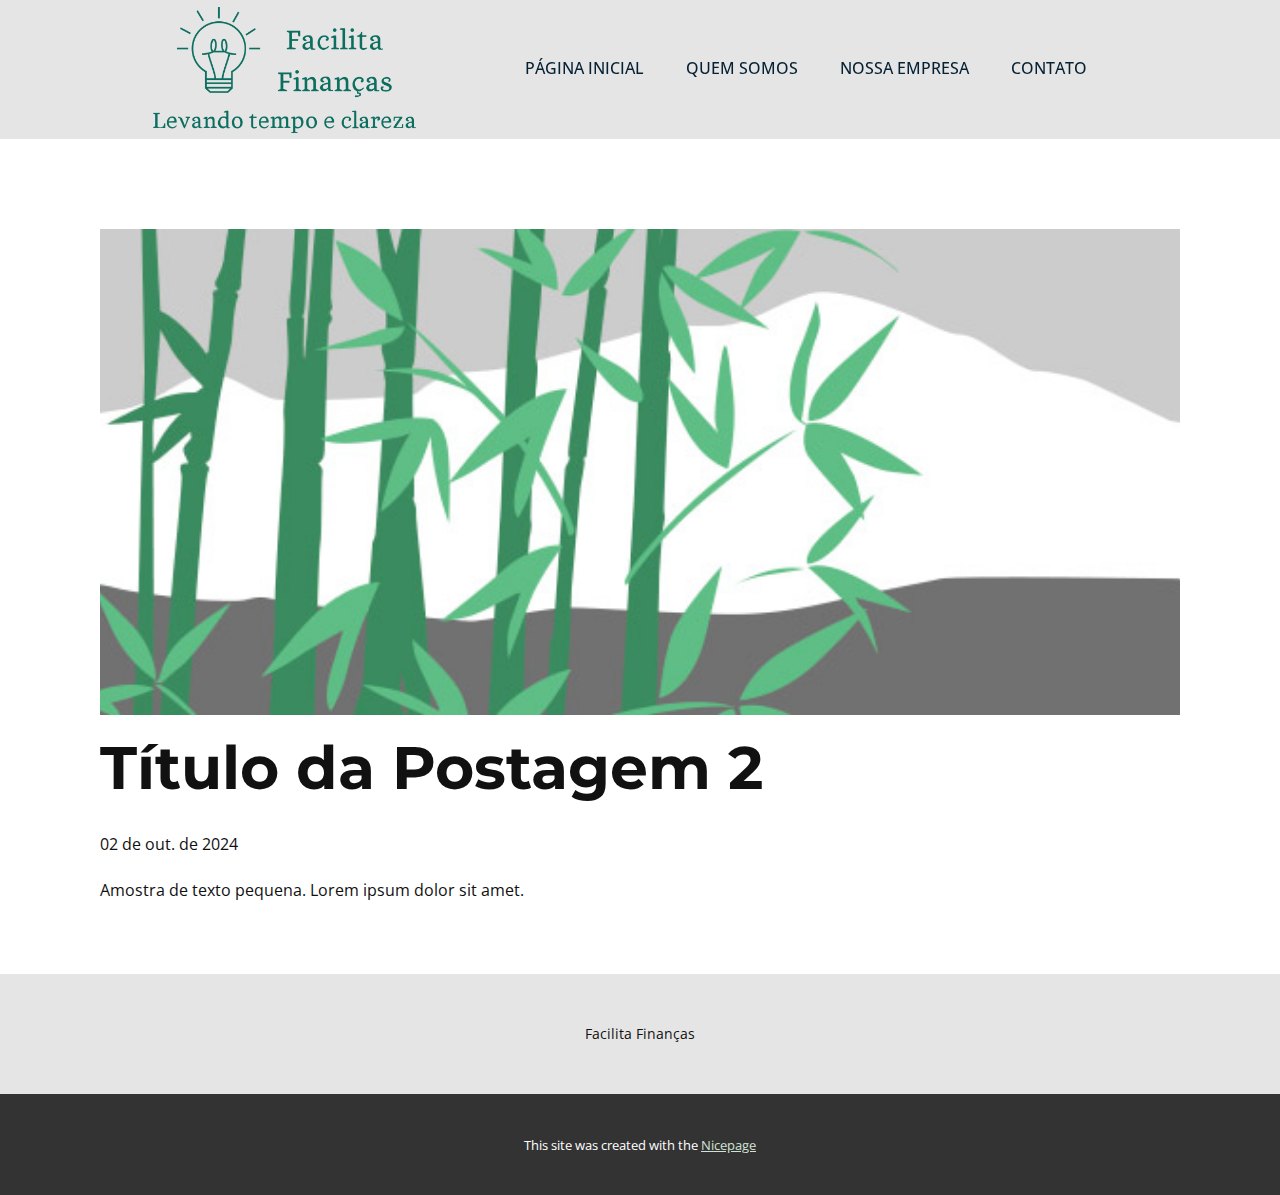
<file: blog/post-1.html>
<!DOCTYPE html>
<html style="font-size: 16px;" lang="pt"><head>
    <meta name="viewport" content="width=device-width, initial-scale=1.0">
    <meta charset="utf-8">
    <meta name="keywords" content="Título da Postagem 1">
    <meta name="description" content="">
    <title>Título da Postagem 2</title>
    <link rel="stylesheet" href="../nicepage.css" media="screen">
<link rel="stylesheet" href="../Post-Template.css" media="screen">
    <script class="u-script" type="text/javascript" src="../jquery.js" defer=""></script>
    <script class="u-script" type="text/javascript" src="../nicepage.js" defer=""></script>
    <meta name="generator" content="Nicepage 6.20.0, nicepage.com">
    <link id="u-theme-google-font" rel="stylesheet" href="https://fonts.googleapis.com/css?family=Montserrat:100,100i,200,200i,300,300i,400,400i,500,500i,600,600i,700,700i,800,800i,900,900i|Open+Sans:300,300i,400,400i,500,500i,600,600i,700,700i,800,800i">
    <link id="u-page-google-font" rel="stylesheet" href="https://fonts.googleapis.com/css?family=Montserrat:100,100i,200,200i,300,300i,400,400i,500,500i,600,600i,700,700i,800,800i,900,900i">
    
    
    
    <script type="application/ld+json">{
		"@context": "http://schema.org",
		"@type": "Organization",
		"name": "facilita finanças",
		"logo": "images/facilitafinanasescuro.png"
}</script>
    <meta name="theme-color" content="#537459">
  <meta data-intl-tel-input-cdn-path="intlTelInput/"></head>
  <body data-path-to-root="./" data-include-products="false" class="u-body u-xl-mode" data-lang="pt"><header class="u-clearfix u-grey-10 u-header u-header" id="sec-4a85"><div class="u-clearfix u-sheet u-sheet-1">
        <nav class="u-menu u-menu-one-level u-offcanvas u-menu-1" data-animation-name="fadeIn" data-animation-duration="1000" data-animation-delay="0" data-animation-out="0">
          <div class="menu-collapse" style="font-size: 1rem; letter-spacing: 0px; text-transform: uppercase; font-weight: 500;">
            <a class="u-button-style u-custom-active-border-color u-custom-active-color u-custom-border u-custom-border-color u-custom-borders u-custom-hover-border-color u-custom-hover-color u-custom-left-right-menu-spacing u-custom-padding-bottom u-custom-text-active-color u-custom-text-color u-custom-text-decoration u-custom-text-hover-color u-custom-top-bottom-menu-spacing u-nav-link u-text-active-palette-1-base u-text-hover-palette-2-base" href="#">
              <svg class="u-svg-link" viewBox="0 0 24 24"><use xlink:href="#menu-hamburger"></use></svg>
              <svg class="u-svg-content" version="1.1" id="menu-hamburger" viewBox="0 0 16 16" x="0px" y="0px" xmlns:xlink="http://www.w3.org/1999/xlink" xmlns="http://www.w3.org/2000/svg"><g><rect y="1" width="16" height="2"></rect><rect y="7" width="16" height="2"></rect><rect y="13" width="16" height="2"></rect>
</g></svg>
            </a>
          </div>
          <div class="u-custom-menu u-nav-container">
            <ul class="u-nav u-spacing-2 u-unstyled u-nav-1"><li class="u-nav-item"><a class="u-active-custom-color-4 u-border-2 u-border-active-custom-color-4 u-border-hover-custom-color-4 u-border-no-left u-border-no-right u-border-no-top u-button-style u-hover-palette-1-light-1 u-nav-link u-text-active-custom-color-5 u-text-custom-color-5 u-text-hover-white" href="../" style="padding: 10px 20px;">Página Inicial</a>
</li><li class="u-nav-item"><a class="u-active-custom-color-4 u-border-2 u-border-active-custom-color-4 u-border-hover-custom-color-4 u-border-no-left u-border-no-right u-border-no-top u-button-style u-hover-palette-1-light-1 u-nav-link u-text-active-custom-color-5 u-text-custom-color-5 u-text-hover-white" href="../quem-somos.html" target="_blank" rel="nofollow" style="padding: 10px 20px;">Quem somos</a>
</li><li class="u-nav-item"><a class="u-active-custom-color-4 u-border-2 u-border-active-custom-color-4 u-border-hover-custom-color-4 u-border-no-left u-border-no-right u-border-no-top u-button-style u-hover-palette-1-light-1 u-nav-link u-text-active-custom-color-5 u-text-custom-color-5 u-text-hover-white" href="../Nossa-Empresa.html" style="padding: 10px 20px;">Nossa Empresa</a>
</li><li class="u-nav-item"><a class="u-active-custom-color-4 u-border-2 u-border-active-custom-color-4 u-border-hover-custom-color-4 u-border-no-left u-border-no-right u-border-no-top u-button-style u-hover-palette-1-light-1 u-nav-link u-text-active-custom-color-5 u-text-custom-color-5 u-text-hover-white" href="../Contato.html" style="padding: 10px 20px;">Contato</a>
</li></ul>
          </div>
          <div class="u-custom-menu u-nav-container-collapse">
            <div class="u-black u-container-style u-inner-container-layout u-opacity u-opacity-95 u-sidenav">
              <div class="u-inner-container-layout u-sidenav-overflow">
                <div class="u-menu-close"></div>
                <ul class="u-align-center u-nav u-popupmenu-items u-unstyled u-nav-2"><li class="u-nav-item"><a class="u-button-style u-nav-link" href="../">Página Inicial</a>
</li><li class="u-nav-item"><a class="u-button-style u-nav-link" href="../quem-somos.html" target="_blank" rel="nofollow">Quem somos</a>
</li><li class="u-nav-item"><a class="u-button-style u-nav-link" href="../Nossa-Empresa.html">Nossa Empresa</a>
</li><li class="u-nav-item"><a class="u-button-style u-nav-link" href="../Contato.html">Contato</a>
</li></ul>
              </div>
            </div>
            <div class="u-black u-menu-overlay u-opacity u-opacity-70"></div>
          </div>
        </nav>
        <a href="#" class="u-image u-logo u-image-1" data-image-width="5875" data-image-height="2816">
          <img src="../images/facilitafinanasescuro.png" class="u-logo-image u-logo-image-1">
        </a>
      </div></header>
    <section class="u-align-center u-clearfix u-section-1" id="sec-3ca0">
      <div class="u-clearfix u-sheet u-valign-middle-md u-valign-middle-sm u-valign-middle-xs u-sheet-1"><!--post_details--><!--post_details_options_json--><!--{"source":""}--><!--/post_details_options_json--><!--blog_post-->
        <div class="u-container-style u-expanded-width u-post-details u-post-details-1">
          <div class="u-container-layout u-valign-middle u-container-layout-1"><!--blog_post_image-->
            <img alt="" class="u-blog-control u-expanded-width u-image u-image-default u-image-1" src="../images/68f64b9d.jpeg"><!--/blog_post_image--><!--blog_post_header-->
            <h2 class="u-blog-control u-text u-text-1">Título da Postagem 2</h2><!--/blog_post_header--><!--blog_post_metadata-->
            <div class="u-blog-control u-metadata u-metadata-1"><!--blog_post_metadata_date-->
              <span class="u-meta-date u-meta-icon">02 de out. de 2024</span><!--/blog_post_metadata_date--><!--blog_post_metadata_category-->
              <!--/blog_post_metadata_category--><!--blog_post_metadata_comments-->
              <!--/blog_post_metadata_comments-->
            </div><!--/blog_post_metadata--><!--blog_post_content-->
            <div class="u-align-justify u-blog-control u-post-content u-text u-text-2 fr-view">
  Amostra de texto pequena. Lorem ipsum dolor sit amet.
  </div><!--/blog_post_content-->
          </div>
        </div><!--/blog_post--><!--/post_details-->
      </div>
    </section>
    
    
    
    <footer class="u-align-center u-clearfix u-container-align-center u-footer u-grey-10 u-footer" id="sec-173b"><div class="u-clearfix u-sheet u-sheet-1">
        <p class="u-small-text u-text u-text-variant u-text-1">Facilita Finanças<br>
        </p>
      </div></footer>
    <section class="u-backlink u-clearfix u-grey-80">
      <p class="u-text">
        <span>This site was created with the </span>
        <a class="u-link" href="https://nicepage.com/" target="_blank" rel="nofollow">
          <span>Nicepage</span>
        </a>
      </p>
    </section>
  
</body></html>
</file>
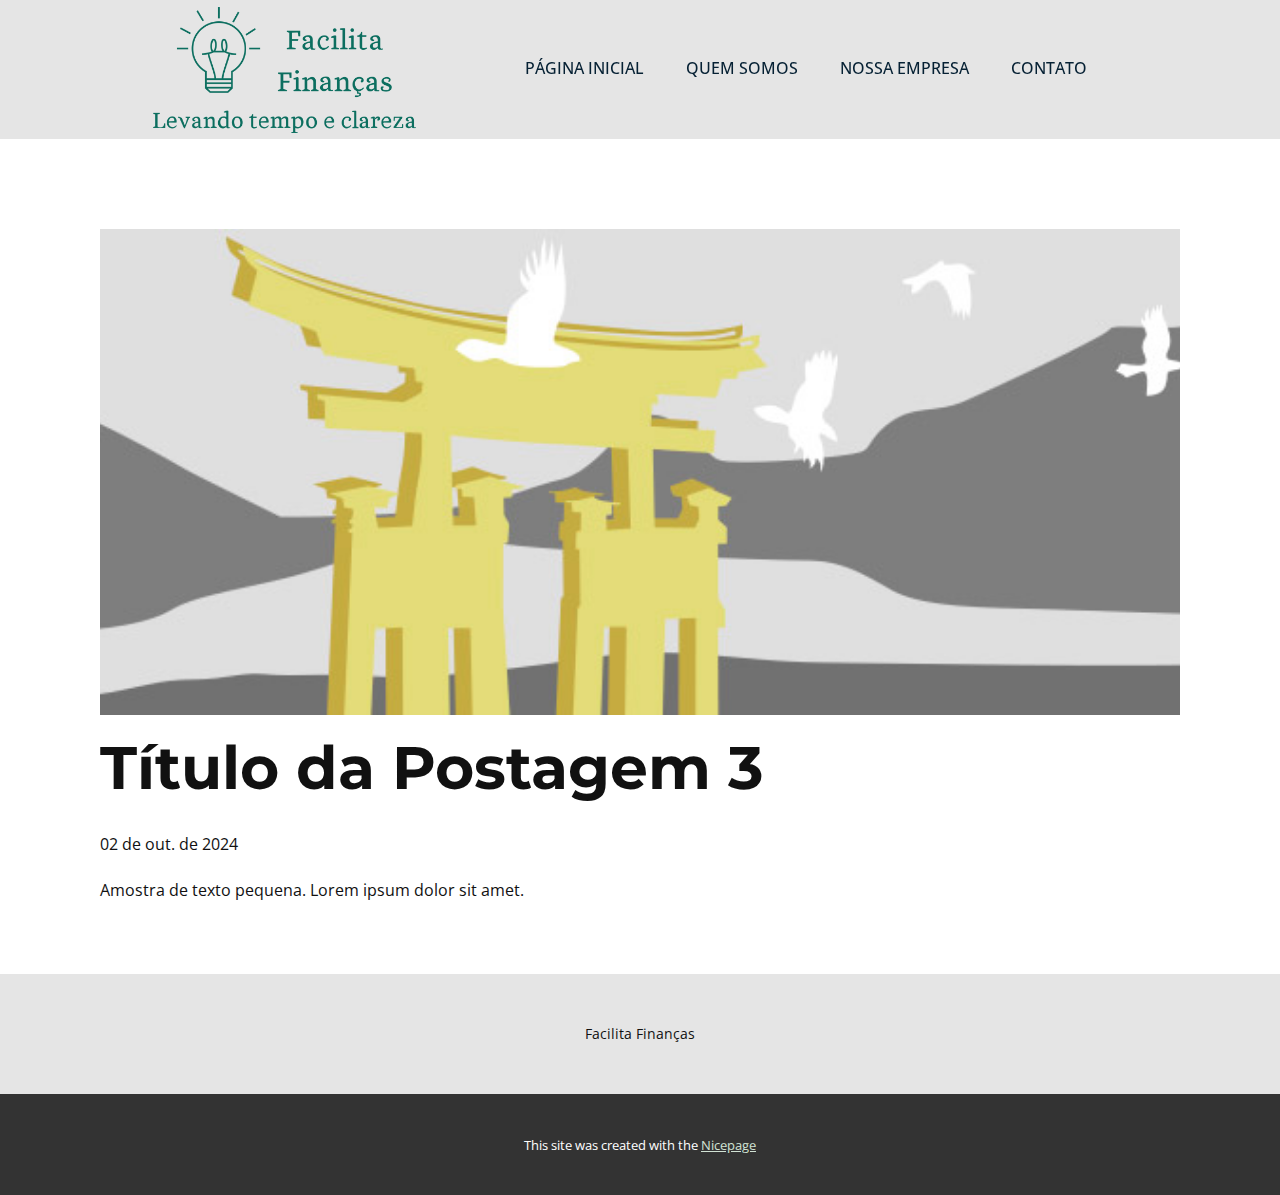
<file: blog/post-2.html>
<!DOCTYPE html>
<html style="font-size: 16px;" lang="pt"><head>
    <meta name="viewport" content="width=device-width, initial-scale=1.0">
    <meta charset="utf-8">
    <meta name="keywords" content="Título da Postagem 1">
    <meta name="description" content="">
    <title>Título da Postagem 3</title>
    <link rel="stylesheet" href="../nicepage.css" media="screen">
<link rel="stylesheet" href="../Post-Template.css" media="screen">
    <script class="u-script" type="text/javascript" src="../jquery.js" defer=""></script>
    <script class="u-script" type="text/javascript" src="../nicepage.js" defer=""></script>
    <meta name="generator" content="Nicepage 6.20.0, nicepage.com">
    <link id="u-theme-google-font" rel="stylesheet" href="https://fonts.googleapis.com/css?family=Montserrat:100,100i,200,200i,300,300i,400,400i,500,500i,600,600i,700,700i,800,800i,900,900i|Open+Sans:300,300i,400,400i,500,500i,600,600i,700,700i,800,800i">
    <link id="u-page-google-font" rel="stylesheet" href="https://fonts.googleapis.com/css?family=Montserrat:100,100i,200,200i,300,300i,400,400i,500,500i,600,600i,700,700i,800,800i,900,900i">
    
    
    
    <script type="application/ld+json">{
		"@context": "http://schema.org",
		"@type": "Organization",
		"name": "facilita finanças",
		"logo": "images/facilitafinanasescuro.png"
}</script>
    <meta name="theme-color" content="#537459">
  <meta data-intl-tel-input-cdn-path="intlTelInput/"></head>
  <body data-path-to-root="./" data-include-products="false" class="u-body u-xl-mode" data-lang="pt"><header class="u-clearfix u-grey-10 u-header u-header" id="sec-4a85"><div class="u-clearfix u-sheet u-sheet-1">
        <nav class="u-menu u-menu-one-level u-offcanvas u-menu-1" data-animation-name="fadeIn" data-animation-duration="1000" data-animation-delay="0" data-animation-out="0">
          <div class="menu-collapse" style="font-size: 1rem; letter-spacing: 0px; text-transform: uppercase; font-weight: 500;">
            <a class="u-button-style u-custom-active-border-color u-custom-active-color u-custom-border u-custom-border-color u-custom-borders u-custom-hover-border-color u-custom-hover-color u-custom-left-right-menu-spacing u-custom-padding-bottom u-custom-text-active-color u-custom-text-color u-custom-text-decoration u-custom-text-hover-color u-custom-top-bottom-menu-spacing u-nav-link u-text-active-palette-1-base u-text-hover-palette-2-base" href="#">
              <svg class="u-svg-link" viewBox="0 0 24 24"><use xlink:href="#menu-hamburger"></use></svg>
              <svg class="u-svg-content" version="1.1" id="menu-hamburger" viewBox="0 0 16 16" x="0px" y="0px" xmlns:xlink="http://www.w3.org/1999/xlink" xmlns="http://www.w3.org/2000/svg"><g><rect y="1" width="16" height="2"></rect><rect y="7" width="16" height="2"></rect><rect y="13" width="16" height="2"></rect>
</g></svg>
            </a>
          </div>
          <div class="u-custom-menu u-nav-container">
            <ul class="u-nav u-spacing-2 u-unstyled u-nav-1"><li class="u-nav-item"><a class="u-active-custom-color-4 u-border-2 u-border-active-custom-color-4 u-border-hover-custom-color-4 u-border-no-left u-border-no-right u-border-no-top u-button-style u-hover-palette-1-light-1 u-nav-link u-text-active-custom-color-5 u-text-custom-color-5 u-text-hover-white" href="../" style="padding: 10px 20px;">Página Inicial</a>
</li><li class="u-nav-item"><a class="u-active-custom-color-4 u-border-2 u-border-active-custom-color-4 u-border-hover-custom-color-4 u-border-no-left u-border-no-right u-border-no-top u-button-style u-hover-palette-1-light-1 u-nav-link u-text-active-custom-color-5 u-text-custom-color-5 u-text-hover-white" href="../quem-somos.html" target="_blank" rel="nofollow" style="padding: 10px 20px;">Quem somos</a>
</li><li class="u-nav-item"><a class="u-active-custom-color-4 u-border-2 u-border-active-custom-color-4 u-border-hover-custom-color-4 u-border-no-left u-border-no-right u-border-no-top u-button-style u-hover-palette-1-light-1 u-nav-link u-text-active-custom-color-5 u-text-custom-color-5 u-text-hover-white" href="../Nossa-Empresa.html" style="padding: 10px 20px;">Nossa Empresa</a>
</li><li class="u-nav-item"><a class="u-active-custom-color-4 u-border-2 u-border-active-custom-color-4 u-border-hover-custom-color-4 u-border-no-left u-border-no-right u-border-no-top u-button-style u-hover-palette-1-light-1 u-nav-link u-text-active-custom-color-5 u-text-custom-color-5 u-text-hover-white" href="../Contato.html" style="padding: 10px 20px;">Contato</a>
</li></ul>
          </div>
          <div class="u-custom-menu u-nav-container-collapse">
            <div class="u-black u-container-style u-inner-container-layout u-opacity u-opacity-95 u-sidenav">
              <div class="u-inner-container-layout u-sidenav-overflow">
                <div class="u-menu-close"></div>
                <ul class="u-align-center u-nav u-popupmenu-items u-unstyled u-nav-2"><li class="u-nav-item"><a class="u-button-style u-nav-link" href="../">Página Inicial</a>
</li><li class="u-nav-item"><a class="u-button-style u-nav-link" href="../quem-somos.html" target="_blank" rel="nofollow">Quem somos</a>
</li><li class="u-nav-item"><a class="u-button-style u-nav-link" href="../Nossa-Empresa.html">Nossa Empresa</a>
</li><li class="u-nav-item"><a class="u-button-style u-nav-link" href="../Contato.html">Contato</a>
</li></ul>
              </div>
            </div>
            <div class="u-black u-menu-overlay u-opacity u-opacity-70"></div>
          </div>
        </nav>
        <a href="#" class="u-image u-logo u-image-1" data-image-width="5875" data-image-height="2816">
          <img src="../images/facilitafinanasescuro.png" class="u-logo-image u-logo-image-1">
        </a>
      </div></header>
    <section class="u-align-center u-clearfix u-section-1" id="sec-3ca0">
      <div class="u-clearfix u-sheet u-valign-middle-md u-valign-middle-sm u-valign-middle-xs u-sheet-1"><!--post_details--><!--post_details_options_json--><!--{"source":""}--><!--/post_details_options_json--><!--blog_post-->
        <div class="u-container-style u-expanded-width u-post-details u-post-details-1">
          <div class="u-container-layout u-valign-middle u-container-layout-1"><!--blog_post_image-->
            <img alt="" class="u-blog-control u-expanded-width u-image u-image-default u-image-1" src="../images/8ad73f3c.jpeg"><!--/blog_post_image--><!--blog_post_header-->
            <h2 class="u-blog-control u-text u-text-1">Título da Postagem 3</h2><!--/blog_post_header--><!--blog_post_metadata-->
            <div class="u-blog-control u-metadata u-metadata-1"><!--blog_post_metadata_date-->
              <span class="u-meta-date u-meta-icon">02 de out. de 2024</span><!--/blog_post_metadata_date--><!--blog_post_metadata_category-->
              <!--/blog_post_metadata_category--><!--blog_post_metadata_comments-->
              <!--/blog_post_metadata_comments-->
            </div><!--/blog_post_metadata--><!--blog_post_content-->
            <div class="u-align-justify u-blog-control u-post-content u-text u-text-2 fr-view">
  Amostra de texto pequena. Lorem ipsum dolor sit amet.
  </div><!--/blog_post_content-->
          </div>
        </div><!--/blog_post--><!--/post_details-->
      </div>
    </section>
    
    
    
    <footer class="u-align-center u-clearfix u-container-align-center u-footer u-grey-10 u-footer" id="sec-173b"><div class="u-clearfix u-sheet u-sheet-1">
        <p class="u-small-text u-text u-text-variant u-text-1">Facilita Finanças<br>
        </p>
      </div></footer>
    <section class="u-backlink u-clearfix u-grey-80">
      <p class="u-text">
        <span>This site was created with the </span>
        <a class="u-link" href="https://nicepage.com/" target="_blank" rel="nofollow">
          <span>Nicepage</span>
        </a>
      </p>
    </section>
  
</body></html>
</file>
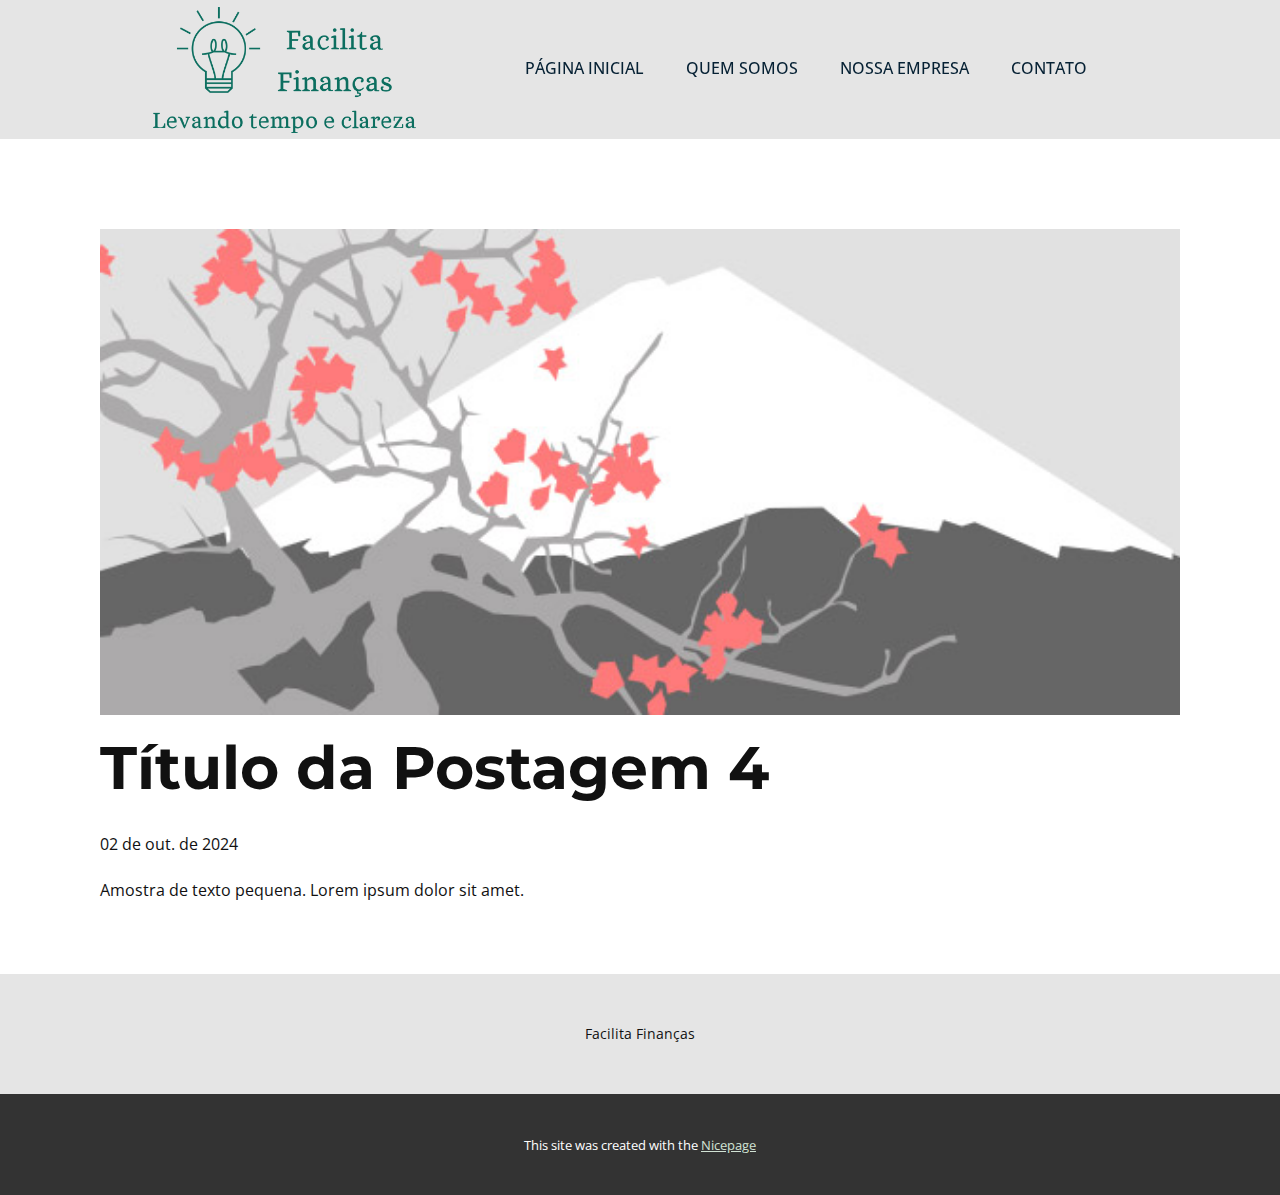
<file: blog/post-3.html>
<!DOCTYPE html>
<html style="font-size: 16px;" lang="pt"><head>
    <meta name="viewport" content="width=device-width, initial-scale=1.0">
    <meta charset="utf-8">
    <meta name="keywords" content="Título da Postagem 1">
    <meta name="description" content="">
    <title>Título da Postagem 4</title>
    <link rel="stylesheet" href="../nicepage.css" media="screen">
<link rel="stylesheet" href="../Post-Template.css" media="screen">
    <script class="u-script" type="text/javascript" src="../jquery.js" defer=""></script>
    <script class="u-script" type="text/javascript" src="../nicepage.js" defer=""></script>
    <meta name="generator" content="Nicepage 6.20.0, nicepage.com">
    <link id="u-theme-google-font" rel="stylesheet" href="https://fonts.googleapis.com/css?family=Montserrat:100,100i,200,200i,300,300i,400,400i,500,500i,600,600i,700,700i,800,800i,900,900i|Open+Sans:300,300i,400,400i,500,500i,600,600i,700,700i,800,800i">
    <link id="u-page-google-font" rel="stylesheet" href="https://fonts.googleapis.com/css?family=Montserrat:100,100i,200,200i,300,300i,400,400i,500,500i,600,600i,700,700i,800,800i,900,900i">
    
    
    
    <script type="application/ld+json">{
		"@context": "http://schema.org",
		"@type": "Organization",
		"name": "facilita finanças",
		"logo": "images/facilitafinanasescuro.png"
}</script>
    <meta name="theme-color" content="#537459">
  <meta data-intl-tel-input-cdn-path="intlTelInput/"></head>
  <body data-path-to-root="./" data-include-products="false" class="u-body u-xl-mode" data-lang="pt"><header class="u-clearfix u-grey-10 u-header u-header" id="sec-4a85"><div class="u-clearfix u-sheet u-sheet-1">
        <nav class="u-menu u-menu-one-level u-offcanvas u-menu-1" data-animation-name="fadeIn" data-animation-duration="1000" data-animation-delay="0" data-animation-out="0">
          <div class="menu-collapse" style="font-size: 1rem; letter-spacing: 0px; text-transform: uppercase; font-weight: 500;">
            <a class="u-button-style u-custom-active-border-color u-custom-active-color u-custom-border u-custom-border-color u-custom-borders u-custom-hover-border-color u-custom-hover-color u-custom-left-right-menu-spacing u-custom-padding-bottom u-custom-text-active-color u-custom-text-color u-custom-text-decoration u-custom-text-hover-color u-custom-top-bottom-menu-spacing u-nav-link u-text-active-palette-1-base u-text-hover-palette-2-base" href="#">
              <svg class="u-svg-link" viewBox="0 0 24 24"><use xlink:href="#menu-hamburger"></use></svg>
              <svg class="u-svg-content" version="1.1" id="menu-hamburger" viewBox="0 0 16 16" x="0px" y="0px" xmlns:xlink="http://www.w3.org/1999/xlink" xmlns="http://www.w3.org/2000/svg"><g><rect y="1" width="16" height="2"></rect><rect y="7" width="16" height="2"></rect><rect y="13" width="16" height="2"></rect>
</g></svg>
            </a>
          </div>
          <div class="u-custom-menu u-nav-container">
            <ul class="u-nav u-spacing-2 u-unstyled u-nav-1"><li class="u-nav-item"><a class="u-active-custom-color-4 u-border-2 u-border-active-custom-color-4 u-border-hover-custom-color-4 u-border-no-left u-border-no-right u-border-no-top u-button-style u-hover-palette-1-light-1 u-nav-link u-text-active-custom-color-5 u-text-custom-color-5 u-text-hover-white" href="../" style="padding: 10px 20px;">Página Inicial</a>
</li><li class="u-nav-item"><a class="u-active-custom-color-4 u-border-2 u-border-active-custom-color-4 u-border-hover-custom-color-4 u-border-no-left u-border-no-right u-border-no-top u-button-style u-hover-palette-1-light-1 u-nav-link u-text-active-custom-color-5 u-text-custom-color-5 u-text-hover-white" href="../quem-somos.html" target="_blank" rel="nofollow" style="padding: 10px 20px;">Quem somos</a>
</li><li class="u-nav-item"><a class="u-active-custom-color-4 u-border-2 u-border-active-custom-color-4 u-border-hover-custom-color-4 u-border-no-left u-border-no-right u-border-no-top u-button-style u-hover-palette-1-light-1 u-nav-link u-text-active-custom-color-5 u-text-custom-color-5 u-text-hover-white" href="../Nossa-Empresa.html" style="padding: 10px 20px;">Nossa Empresa</a>
</li><li class="u-nav-item"><a class="u-active-custom-color-4 u-border-2 u-border-active-custom-color-4 u-border-hover-custom-color-4 u-border-no-left u-border-no-right u-border-no-top u-button-style u-hover-palette-1-light-1 u-nav-link u-text-active-custom-color-5 u-text-custom-color-5 u-text-hover-white" href="../Contato.html" style="padding: 10px 20px;">Contato</a>
</li></ul>
          </div>
          <div class="u-custom-menu u-nav-container-collapse">
            <div class="u-black u-container-style u-inner-container-layout u-opacity u-opacity-95 u-sidenav">
              <div class="u-inner-container-layout u-sidenav-overflow">
                <div class="u-menu-close"></div>
                <ul class="u-align-center u-nav u-popupmenu-items u-unstyled u-nav-2"><li class="u-nav-item"><a class="u-button-style u-nav-link" href="../">Página Inicial</a>
</li><li class="u-nav-item"><a class="u-button-style u-nav-link" href="../quem-somos.html" target="_blank" rel="nofollow">Quem somos</a>
</li><li class="u-nav-item"><a class="u-button-style u-nav-link" href="../Nossa-Empresa.html">Nossa Empresa</a>
</li><li class="u-nav-item"><a class="u-button-style u-nav-link" href="../Contato.html">Contato</a>
</li></ul>
              </div>
            </div>
            <div class="u-black u-menu-overlay u-opacity u-opacity-70"></div>
          </div>
        </nav>
        <a href="#" class="u-image u-logo u-image-1" data-image-width="5875" data-image-height="2816">
          <img src="../images/facilitafinanasescuro.png" class="u-logo-image u-logo-image-1">
        </a>
      </div></header>
    <section class="u-align-center u-clearfix u-section-1" id="sec-3ca0">
      <div class="u-clearfix u-sheet u-valign-middle-md u-valign-middle-sm u-valign-middle-xs u-sheet-1"><!--post_details--><!--post_details_options_json--><!--{"source":""}--><!--/post_details_options_json--><!--blog_post-->
        <div class="u-container-style u-expanded-width u-post-details u-post-details-1">
          <div class="u-container-layout u-valign-middle u-container-layout-1"><!--blog_post_image-->
            <img alt="" class="u-blog-control u-expanded-width u-image u-image-default u-image-1" src="../images/0fd3416c.jpeg"><!--/blog_post_image--><!--blog_post_header-->
            <h2 class="u-blog-control u-text u-text-1">Título da Postagem 4</h2><!--/blog_post_header--><!--blog_post_metadata-->
            <div class="u-blog-control u-metadata u-metadata-1"><!--blog_post_metadata_date-->
              <span class="u-meta-date u-meta-icon">02 de out. de 2024</span><!--/blog_post_metadata_date--><!--blog_post_metadata_category-->
              <!--/blog_post_metadata_category--><!--blog_post_metadata_comments-->
              <!--/blog_post_metadata_comments-->
            </div><!--/blog_post_metadata--><!--blog_post_content-->
            <div class="u-align-justify u-blog-control u-post-content u-text u-text-2 fr-view">
  Amostra de texto pequena. Lorem ipsum dolor sit amet.
  </div><!--/blog_post_content-->
          </div>
        </div><!--/blog_post--><!--/post_details-->
      </div>
    </section>
    
    
    
    <footer class="u-align-center u-clearfix u-container-align-center u-footer u-grey-10 u-footer" id="sec-173b"><div class="u-clearfix u-sheet u-sheet-1">
        <p class="u-small-text u-text u-text-variant u-text-1">Facilita Finanças<br>
        </p>
      </div></footer>
    <section class="u-backlink u-clearfix u-grey-80">
      <p class="u-text">
        <span>This site was created with the </span>
        <a class="u-link" href="https://nicepage.com/" target="_blank" rel="nofollow">
          <span>Nicepage</span>
        </a>
      </p>
    </section>
  
</body></html>
</file>
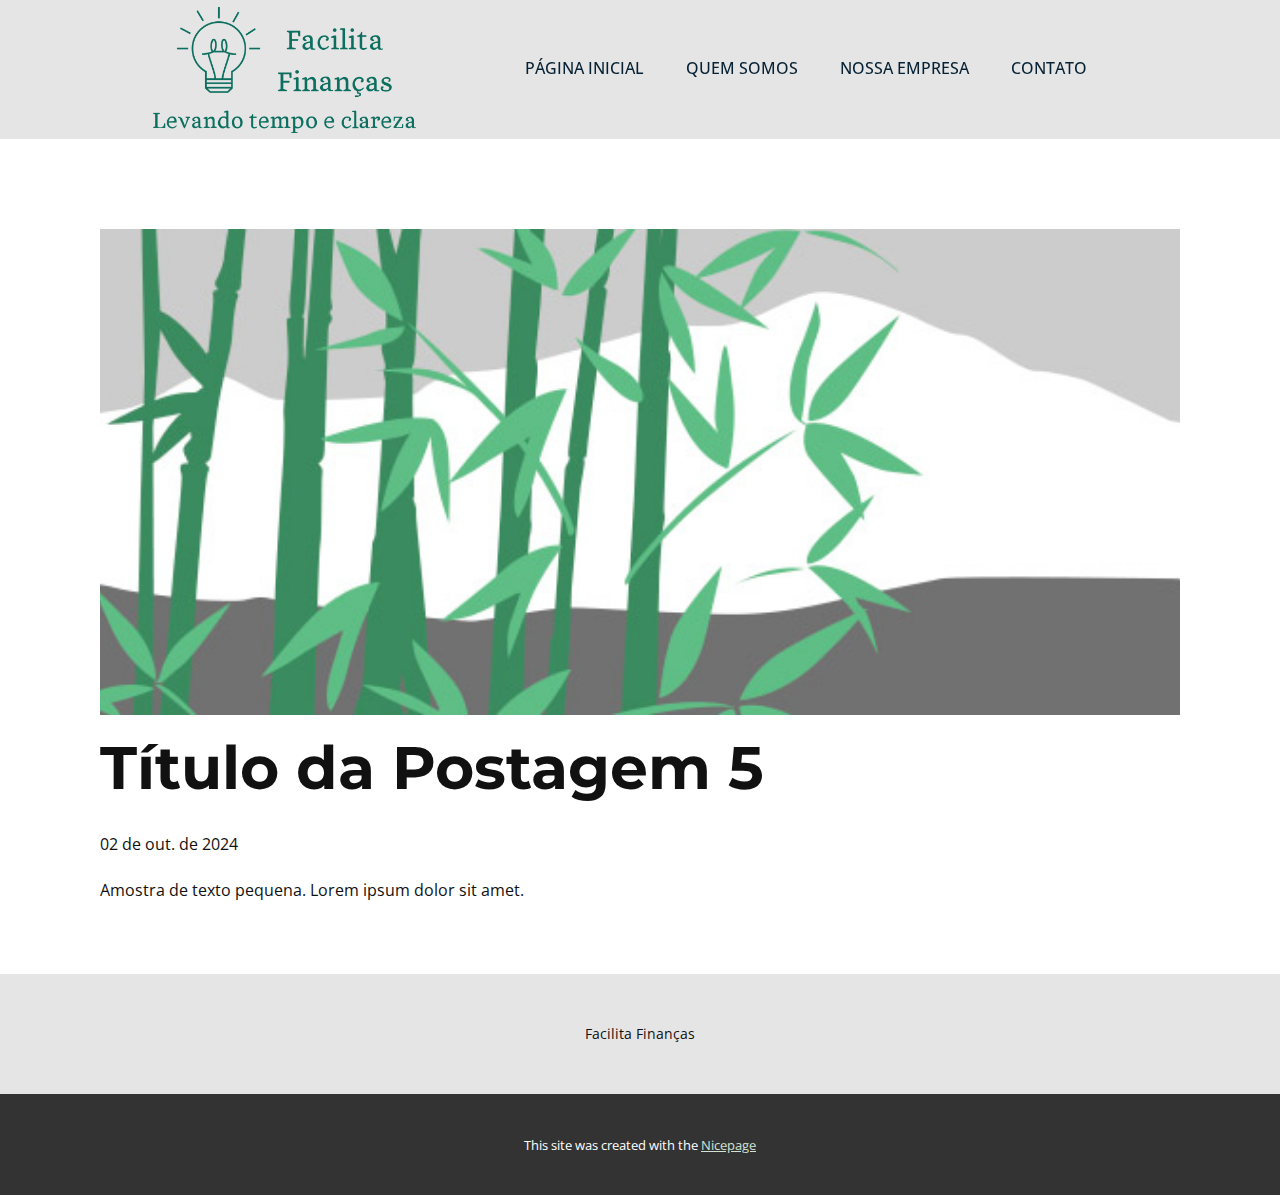
<file: blog/post-4.html>
<!DOCTYPE html>
<html style="font-size: 16px;" lang="pt"><head>
    <meta name="viewport" content="width=device-width, initial-scale=1.0">
    <meta charset="utf-8">
    <meta name="keywords" content="Título da Postagem 1">
    <meta name="description" content="">
    <title>Título da Postagem 5</title>
    <link rel="stylesheet" href="../nicepage.css" media="screen">
<link rel="stylesheet" href="../Post-Template.css" media="screen">
    <script class="u-script" type="text/javascript" src="../jquery.js" defer=""></script>
    <script class="u-script" type="text/javascript" src="../nicepage.js" defer=""></script>
    <meta name="generator" content="Nicepage 6.20.0, nicepage.com">
    <link id="u-theme-google-font" rel="stylesheet" href="https://fonts.googleapis.com/css?family=Montserrat:100,100i,200,200i,300,300i,400,400i,500,500i,600,600i,700,700i,800,800i,900,900i|Open+Sans:300,300i,400,400i,500,500i,600,600i,700,700i,800,800i">
    <link id="u-page-google-font" rel="stylesheet" href="https://fonts.googleapis.com/css?family=Montserrat:100,100i,200,200i,300,300i,400,400i,500,500i,600,600i,700,700i,800,800i,900,900i">
    
    
    
    <script type="application/ld+json">{
		"@context": "http://schema.org",
		"@type": "Organization",
		"name": "facilita finanças",
		"logo": "images/facilitafinanasescuro.png"
}</script>
    <meta name="theme-color" content="#537459">
  <meta data-intl-tel-input-cdn-path="intlTelInput/"></head>
  <body data-path-to-root="./" data-include-products="false" class="u-body u-xl-mode" data-lang="pt"><header class="u-clearfix u-grey-10 u-header u-header" id="sec-4a85"><div class="u-clearfix u-sheet u-sheet-1">
        <nav class="u-menu u-menu-one-level u-offcanvas u-menu-1" data-animation-name="fadeIn" data-animation-duration="1000" data-animation-delay="0" data-animation-out="0">
          <div class="menu-collapse" style="font-size: 1rem; letter-spacing: 0px; text-transform: uppercase; font-weight: 500;">
            <a class="u-button-style u-custom-active-border-color u-custom-active-color u-custom-border u-custom-border-color u-custom-borders u-custom-hover-border-color u-custom-hover-color u-custom-left-right-menu-spacing u-custom-padding-bottom u-custom-text-active-color u-custom-text-color u-custom-text-decoration u-custom-text-hover-color u-custom-top-bottom-menu-spacing u-nav-link u-text-active-palette-1-base u-text-hover-palette-2-base" href="#">
              <svg class="u-svg-link" viewBox="0 0 24 24"><use xlink:href="#menu-hamburger"></use></svg>
              <svg class="u-svg-content" version="1.1" id="menu-hamburger" viewBox="0 0 16 16" x="0px" y="0px" xmlns:xlink="http://www.w3.org/1999/xlink" xmlns="http://www.w3.org/2000/svg"><g><rect y="1" width="16" height="2"></rect><rect y="7" width="16" height="2"></rect><rect y="13" width="16" height="2"></rect>
</g></svg>
            </a>
          </div>
          <div class="u-custom-menu u-nav-container">
            <ul class="u-nav u-spacing-2 u-unstyled u-nav-1"><li class="u-nav-item"><a class="u-active-custom-color-4 u-border-2 u-border-active-custom-color-4 u-border-hover-custom-color-4 u-border-no-left u-border-no-right u-border-no-top u-button-style u-hover-palette-1-light-1 u-nav-link u-text-active-custom-color-5 u-text-custom-color-5 u-text-hover-white" href="../" style="padding: 10px 20px;">Página Inicial</a>
</li><li class="u-nav-item"><a class="u-active-custom-color-4 u-border-2 u-border-active-custom-color-4 u-border-hover-custom-color-4 u-border-no-left u-border-no-right u-border-no-top u-button-style u-hover-palette-1-light-1 u-nav-link u-text-active-custom-color-5 u-text-custom-color-5 u-text-hover-white" href="../quem-somos.html" target="_blank" rel="nofollow" style="padding: 10px 20px;">Quem somos</a>
</li><li class="u-nav-item"><a class="u-active-custom-color-4 u-border-2 u-border-active-custom-color-4 u-border-hover-custom-color-4 u-border-no-left u-border-no-right u-border-no-top u-button-style u-hover-palette-1-light-1 u-nav-link u-text-active-custom-color-5 u-text-custom-color-5 u-text-hover-white" href="../Nossa-Empresa.html" style="padding: 10px 20px;">Nossa Empresa</a>
</li><li class="u-nav-item"><a class="u-active-custom-color-4 u-border-2 u-border-active-custom-color-4 u-border-hover-custom-color-4 u-border-no-left u-border-no-right u-border-no-top u-button-style u-hover-palette-1-light-1 u-nav-link u-text-active-custom-color-5 u-text-custom-color-5 u-text-hover-white" href="../Contato.html" style="padding: 10px 20px;">Contato</a>
</li></ul>
          </div>
          <div class="u-custom-menu u-nav-container-collapse">
            <div class="u-black u-container-style u-inner-container-layout u-opacity u-opacity-95 u-sidenav">
              <div class="u-inner-container-layout u-sidenav-overflow">
                <div class="u-menu-close"></div>
                <ul class="u-align-center u-nav u-popupmenu-items u-unstyled u-nav-2"><li class="u-nav-item"><a class="u-button-style u-nav-link" href="../">Página Inicial</a>
</li><li class="u-nav-item"><a class="u-button-style u-nav-link" href="../quem-somos.html" target="_blank" rel="nofollow">Quem somos</a>
</li><li class="u-nav-item"><a class="u-button-style u-nav-link" href="../Nossa-Empresa.html">Nossa Empresa</a>
</li><li class="u-nav-item"><a class="u-button-style u-nav-link" href="../Contato.html">Contato</a>
</li></ul>
              </div>
            </div>
            <div class="u-black u-menu-overlay u-opacity u-opacity-70"></div>
          </div>
        </nav>
        <a href="#" class="u-image u-logo u-image-1" data-image-width="5875" data-image-height="2816">
          <img src="../images/facilitafinanasescuro.png" class="u-logo-image u-logo-image-1">
        </a>
      </div></header>
    <section class="u-align-center u-clearfix u-section-1" id="sec-3ca0">
      <div class="u-clearfix u-sheet u-valign-middle-md u-valign-middle-sm u-valign-middle-xs u-sheet-1"><!--post_details--><!--post_details_options_json--><!--{"source":""}--><!--/post_details_options_json--><!--blog_post-->
        <div class="u-container-style u-expanded-width u-post-details u-post-details-1">
          <div class="u-container-layout u-valign-middle u-container-layout-1"><!--blog_post_image-->
            <img alt="" class="u-blog-control u-expanded-width u-image u-image-default u-image-1" src="../images/68f64b9d.jpeg"><!--/blog_post_image--><!--blog_post_header-->
            <h2 class="u-blog-control u-text u-text-1">Título da Postagem 5</h2><!--/blog_post_header--><!--blog_post_metadata-->
            <div class="u-blog-control u-metadata u-metadata-1"><!--blog_post_metadata_date-->
              <span class="u-meta-date u-meta-icon">02 de out. de 2024</span><!--/blog_post_metadata_date--><!--blog_post_metadata_category-->
              <!--/blog_post_metadata_category--><!--blog_post_metadata_comments-->
              <!--/blog_post_metadata_comments-->
            </div><!--/blog_post_metadata--><!--blog_post_content-->
            <div class="u-align-justify u-blog-control u-post-content u-text u-text-2 fr-view">
  Amostra de texto pequena. Lorem ipsum dolor sit amet.
  </div><!--/blog_post_content-->
          </div>
        </div><!--/blog_post--><!--/post_details-->
      </div>
    </section>
    
    
    
    <footer class="u-align-center u-clearfix u-container-align-center u-footer u-grey-10 u-footer" id="sec-173b"><div class="u-clearfix u-sheet u-sheet-1">
        <p class="u-small-text u-text u-text-variant u-text-1">Facilita Finanças<br>
        </p>
      </div></footer>
    <section class="u-backlink u-clearfix u-grey-80">
      <p class="u-text">
        <span>This site was created with the </span>
        <a class="u-link" href="https://nicepage.com/" target="_blank" rel="nofollow">
          <span>Nicepage</span>
        </a>
      </p>
    </section>
  
</body></html>
</file>
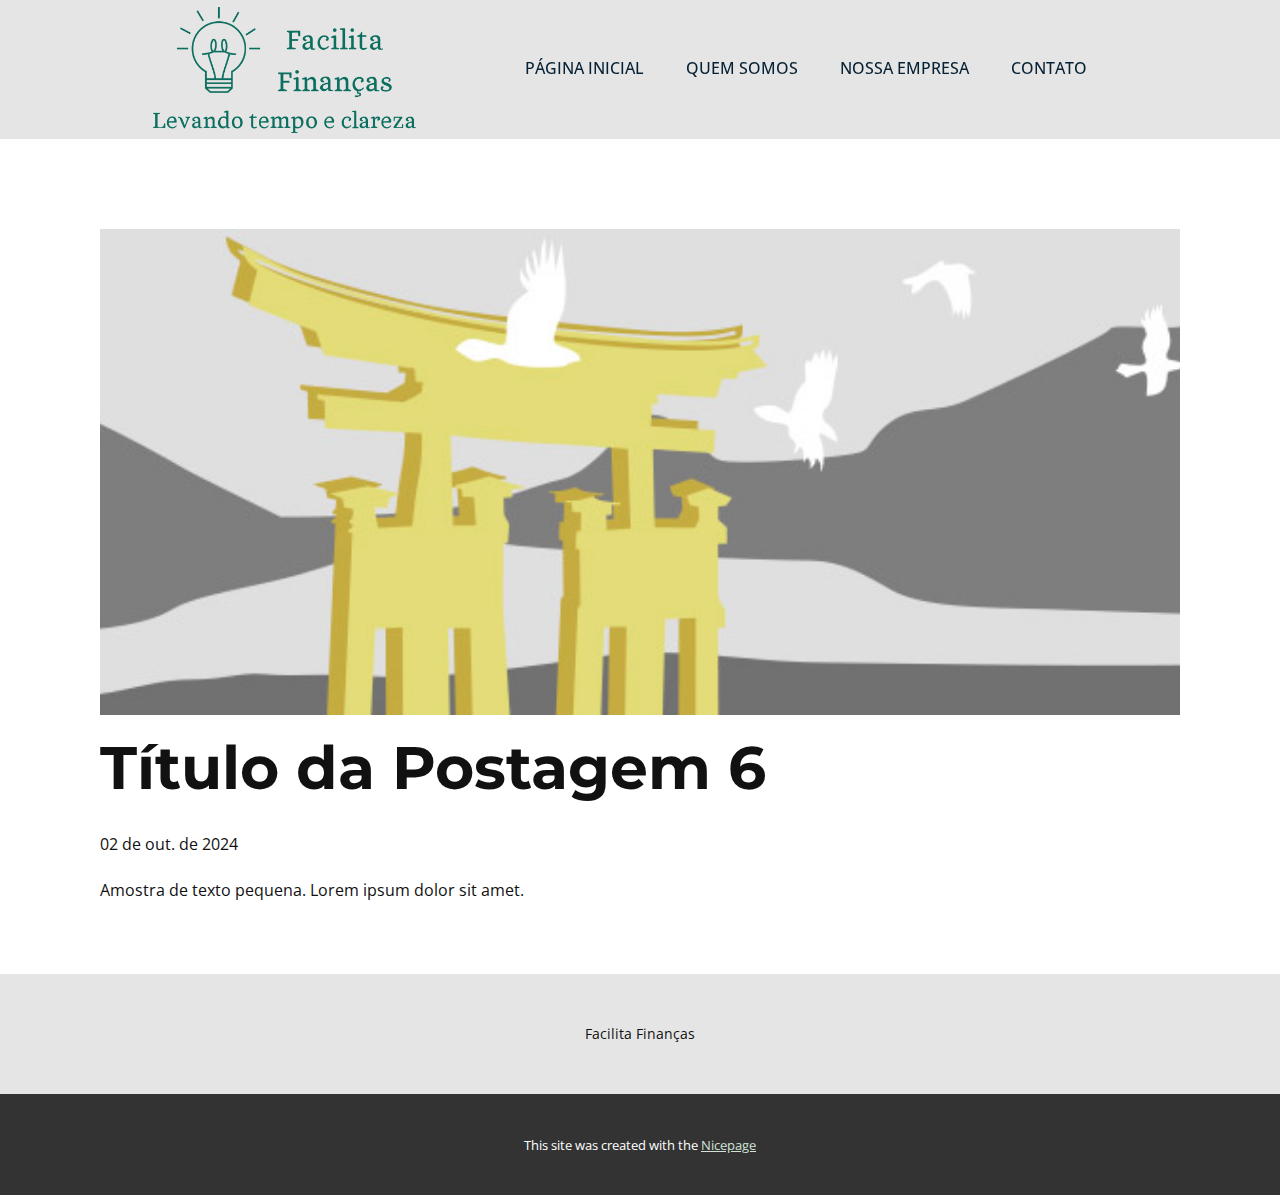
<file: blog/post-5.html>
<!DOCTYPE html>
<html style="font-size: 16px;" lang="pt"><head>
    <meta name="viewport" content="width=device-width, initial-scale=1.0">
    <meta charset="utf-8">
    <meta name="keywords" content="Título da Postagem 1">
    <meta name="description" content="">
    <title>Título da Postagem 6</title>
    <link rel="stylesheet" href="../nicepage.css" media="screen">
<link rel="stylesheet" href="../Post-Template.css" media="screen">
    <script class="u-script" type="text/javascript" src="../jquery.js" defer=""></script>
    <script class="u-script" type="text/javascript" src="../nicepage.js" defer=""></script>
    <meta name="generator" content="Nicepage 6.20.0, nicepage.com">
    <link id="u-theme-google-font" rel="stylesheet" href="https://fonts.googleapis.com/css?family=Montserrat:100,100i,200,200i,300,300i,400,400i,500,500i,600,600i,700,700i,800,800i,900,900i|Open+Sans:300,300i,400,400i,500,500i,600,600i,700,700i,800,800i">
    <link id="u-page-google-font" rel="stylesheet" href="https://fonts.googleapis.com/css?family=Montserrat:100,100i,200,200i,300,300i,400,400i,500,500i,600,600i,700,700i,800,800i,900,900i">
    
    
    
    <script type="application/ld+json">{
		"@context": "http://schema.org",
		"@type": "Organization",
		"name": "facilita finanças",
		"logo": "images/facilitafinanasescuro.png"
}</script>
    <meta name="theme-color" content="#537459">
  <meta data-intl-tel-input-cdn-path="intlTelInput/"></head>
  <body data-path-to-root="./" data-include-products="false" class="u-body u-xl-mode" data-lang="pt"><header class="u-clearfix u-grey-10 u-header u-header" id="sec-4a85"><div class="u-clearfix u-sheet u-sheet-1">
        <nav class="u-menu u-menu-one-level u-offcanvas u-menu-1" data-animation-name="fadeIn" data-animation-duration="1000" data-animation-delay="0" data-animation-out="0">
          <div class="menu-collapse" style="font-size: 1rem; letter-spacing: 0px; text-transform: uppercase; font-weight: 500;">
            <a class="u-button-style u-custom-active-border-color u-custom-active-color u-custom-border u-custom-border-color u-custom-borders u-custom-hover-border-color u-custom-hover-color u-custom-left-right-menu-spacing u-custom-padding-bottom u-custom-text-active-color u-custom-text-color u-custom-text-decoration u-custom-text-hover-color u-custom-top-bottom-menu-spacing u-nav-link u-text-active-palette-1-base u-text-hover-palette-2-base" href="#">
              <svg class="u-svg-link" viewBox="0 0 24 24"><use xlink:href="#menu-hamburger"></use></svg>
              <svg class="u-svg-content" version="1.1" id="menu-hamburger" viewBox="0 0 16 16" x="0px" y="0px" xmlns:xlink="http://www.w3.org/1999/xlink" xmlns="http://www.w3.org/2000/svg"><g><rect y="1" width="16" height="2"></rect><rect y="7" width="16" height="2"></rect><rect y="13" width="16" height="2"></rect>
</g></svg>
            </a>
          </div>
          <div class="u-custom-menu u-nav-container">
            <ul class="u-nav u-spacing-2 u-unstyled u-nav-1"><li class="u-nav-item"><a class="u-active-custom-color-4 u-border-2 u-border-active-custom-color-4 u-border-hover-custom-color-4 u-border-no-left u-border-no-right u-border-no-top u-button-style u-hover-palette-1-light-1 u-nav-link u-text-active-custom-color-5 u-text-custom-color-5 u-text-hover-white" href="../" style="padding: 10px 20px;">Página Inicial</a>
</li><li class="u-nav-item"><a class="u-active-custom-color-4 u-border-2 u-border-active-custom-color-4 u-border-hover-custom-color-4 u-border-no-left u-border-no-right u-border-no-top u-button-style u-hover-palette-1-light-1 u-nav-link u-text-active-custom-color-5 u-text-custom-color-5 u-text-hover-white" href="../quem-somos.html" target="_blank" rel="nofollow" style="padding: 10px 20px;">Quem somos</a>
</li><li class="u-nav-item"><a class="u-active-custom-color-4 u-border-2 u-border-active-custom-color-4 u-border-hover-custom-color-4 u-border-no-left u-border-no-right u-border-no-top u-button-style u-hover-palette-1-light-1 u-nav-link u-text-active-custom-color-5 u-text-custom-color-5 u-text-hover-white" href="../Nossa-Empresa.html" style="padding: 10px 20px;">Nossa Empresa</a>
</li><li class="u-nav-item"><a class="u-active-custom-color-4 u-border-2 u-border-active-custom-color-4 u-border-hover-custom-color-4 u-border-no-left u-border-no-right u-border-no-top u-button-style u-hover-palette-1-light-1 u-nav-link u-text-active-custom-color-5 u-text-custom-color-5 u-text-hover-white" href="../Contato.html" style="padding: 10px 20px;">Contato</a>
</li></ul>
          </div>
          <div class="u-custom-menu u-nav-container-collapse">
            <div class="u-black u-container-style u-inner-container-layout u-opacity u-opacity-95 u-sidenav">
              <div class="u-inner-container-layout u-sidenav-overflow">
                <div class="u-menu-close"></div>
                <ul class="u-align-center u-nav u-popupmenu-items u-unstyled u-nav-2"><li class="u-nav-item"><a class="u-button-style u-nav-link" href="../">Página Inicial</a>
</li><li class="u-nav-item"><a class="u-button-style u-nav-link" href="../quem-somos.html" target="_blank" rel="nofollow">Quem somos</a>
</li><li class="u-nav-item"><a class="u-button-style u-nav-link" href="../Nossa-Empresa.html">Nossa Empresa</a>
</li><li class="u-nav-item"><a class="u-button-style u-nav-link" href="../Contato.html">Contato</a>
</li></ul>
              </div>
            </div>
            <div class="u-black u-menu-overlay u-opacity u-opacity-70"></div>
          </div>
        </nav>
        <a href="#" class="u-image u-logo u-image-1" data-image-width="5875" data-image-height="2816">
          <img src="../images/facilitafinanasescuro.png" class="u-logo-image u-logo-image-1">
        </a>
      </div></header>
    <section class="u-align-center u-clearfix u-section-1" id="sec-3ca0">
      <div class="u-clearfix u-sheet u-valign-middle-md u-valign-middle-sm u-valign-middle-xs u-sheet-1"><!--post_details--><!--post_details_options_json--><!--{"source":""}--><!--/post_details_options_json--><!--blog_post-->
        <div class="u-container-style u-expanded-width u-post-details u-post-details-1">
          <div class="u-container-layout u-valign-middle u-container-layout-1"><!--blog_post_image-->
            <img alt="" class="u-blog-control u-expanded-width u-image u-image-default u-image-1" src="../images/8ad73f3c.jpeg"><!--/blog_post_image--><!--blog_post_header-->
            <h2 class="u-blog-control u-text u-text-1">Título da Postagem 6</h2><!--/blog_post_header--><!--blog_post_metadata-->
            <div class="u-blog-control u-metadata u-metadata-1"><!--blog_post_metadata_date-->
              <span class="u-meta-date u-meta-icon">02 de out. de 2024</span><!--/blog_post_metadata_date--><!--blog_post_metadata_category-->
              <!--/blog_post_metadata_category--><!--blog_post_metadata_comments-->
              <!--/blog_post_metadata_comments-->
            </div><!--/blog_post_metadata--><!--blog_post_content-->
            <div class="u-align-justify u-blog-control u-post-content u-text u-text-2 fr-view">
  Amostra de texto pequena. Lorem ipsum dolor sit amet.
  </div><!--/blog_post_content-->
          </div>
        </div><!--/blog_post--><!--/post_details-->
      </div>
    </section>
    
    
    
    <footer class="u-align-center u-clearfix u-container-align-center u-footer u-grey-10 u-footer" id="sec-173b"><div class="u-clearfix u-sheet u-sheet-1">
        <p class="u-small-text u-text u-text-variant u-text-1">Facilita Finanças<br>
        </p>
      </div></footer>
    <section class="u-backlink u-clearfix u-grey-80">
      <p class="u-text">
        <span>This site was created with the </span>
        <a class="u-link" href="https://nicepage.com/" target="_blank" rel="nofollow">
          <span>Nicepage</span>
        </a>
      </p>
    </section>
  
</body></html>
</file>
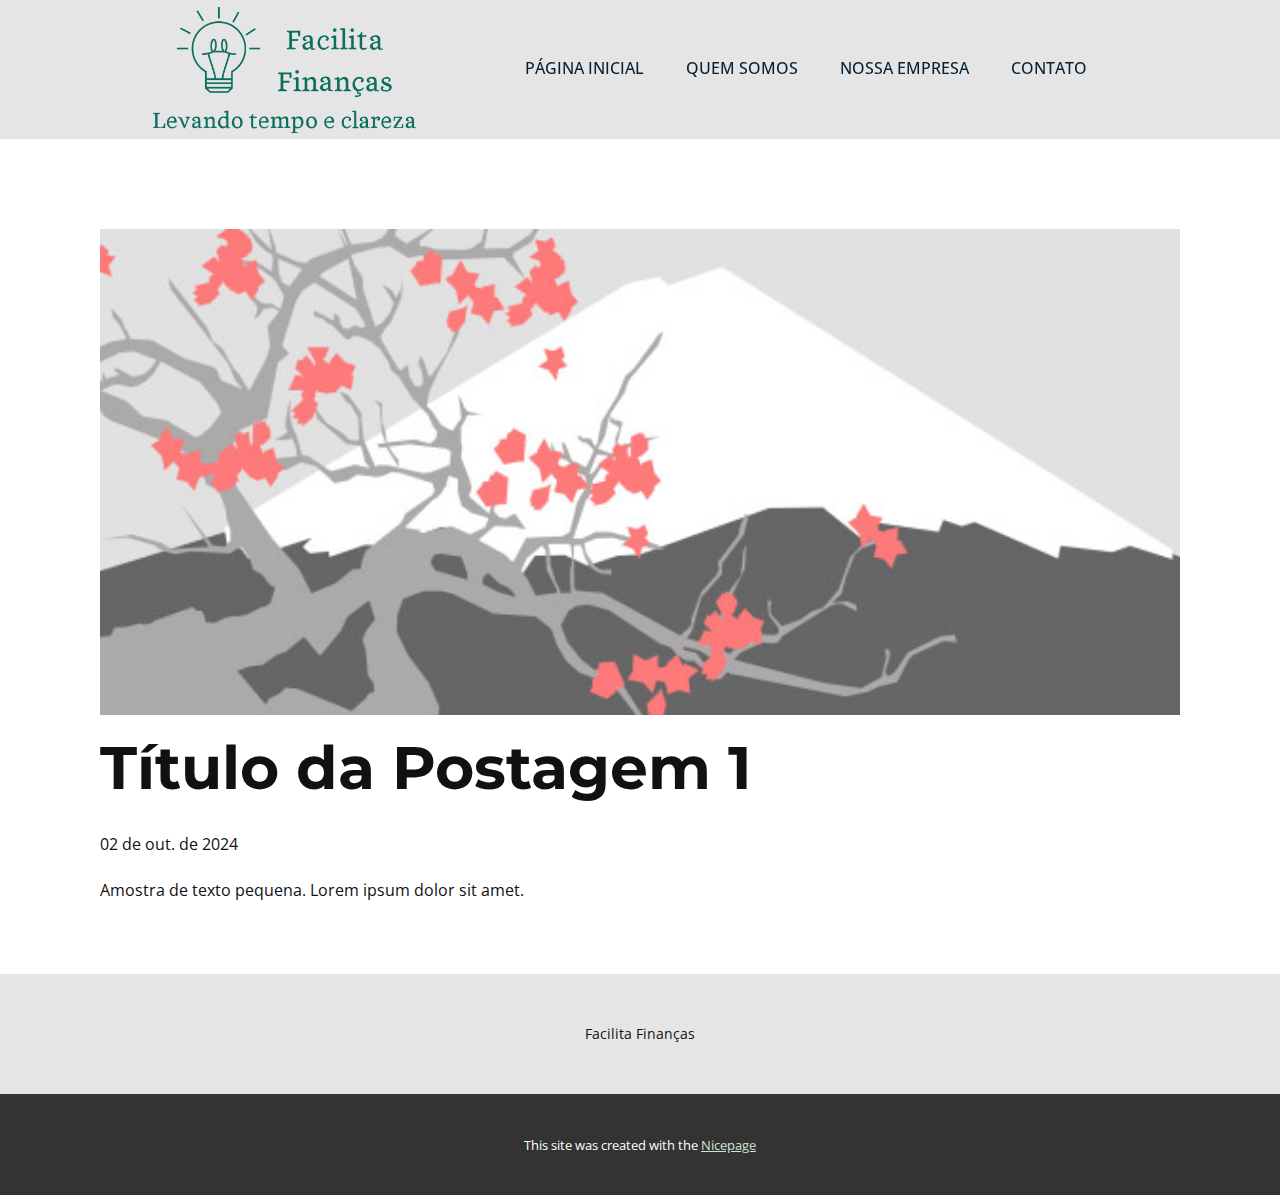
<file: blog/post.html>
<!DOCTYPE html>
<html style="font-size: 16px;" lang="pt"><head>
    <meta name="viewport" content="width=device-width, initial-scale=1.0">
    <meta charset="utf-8">
    <meta name="keywords" content="Título da Postagem 1">
    <meta name="description" content="">
    <title>Título da Postagem 1</title>
    <link rel="stylesheet" href="../nicepage.css" media="screen">
<link rel="stylesheet" href="../Post-Template.css" media="screen">
    <script class="u-script" type="text/javascript" src="../jquery.js" defer=""></script>
    <script class="u-script" type="text/javascript" src="../nicepage.js" defer=""></script>
    <meta name="generator" content="Nicepage 6.20.0, nicepage.com">
    <link id="u-theme-google-font" rel="stylesheet" href="https://fonts.googleapis.com/css?family=Montserrat:100,100i,200,200i,300,300i,400,400i,500,500i,600,600i,700,700i,800,800i,900,900i|Open+Sans:300,300i,400,400i,500,500i,600,600i,700,700i,800,800i">
    <link id="u-page-google-font" rel="stylesheet" href="https://fonts.googleapis.com/css?family=Montserrat:100,100i,200,200i,300,300i,400,400i,500,500i,600,600i,700,700i,800,800i,900,900i">
    
    
    
    <script type="application/ld+json">{
		"@context": "http://schema.org",
		"@type": "Organization",
		"name": "facilita finanças",
		"logo": "images/facilitafinanasescuro.png"
}</script>
    <meta name="theme-color" content="#537459">
  <meta data-intl-tel-input-cdn-path="intlTelInput/"></head>
  <body data-path-to-root="./" data-include-products="false" class="u-body u-xl-mode" data-lang="pt"><header class="u-clearfix u-grey-10 u-header u-header" id="sec-4a85"><div class="u-clearfix u-sheet u-sheet-1">
        <nav class="u-menu u-menu-one-level u-offcanvas u-menu-1" data-animation-name="fadeIn" data-animation-duration="1000" data-animation-delay="0" data-animation-out="0">
          <div class="menu-collapse" style="font-size: 1rem; letter-spacing: 0px; text-transform: uppercase; font-weight: 500;">
            <a class="u-button-style u-custom-active-border-color u-custom-active-color u-custom-border u-custom-border-color u-custom-borders u-custom-hover-border-color u-custom-hover-color u-custom-left-right-menu-spacing u-custom-padding-bottom u-custom-text-active-color u-custom-text-color u-custom-text-decoration u-custom-text-hover-color u-custom-top-bottom-menu-spacing u-nav-link u-text-active-palette-1-base u-text-hover-palette-2-base" href="#">
              <svg class="u-svg-link" viewBox="0 0 24 24"><use xlink:href="#menu-hamburger"></use></svg>
              <svg class="u-svg-content" version="1.1" id="menu-hamburger" viewBox="0 0 16 16" x="0px" y="0px" xmlns:xlink="http://www.w3.org/1999/xlink" xmlns="http://www.w3.org/2000/svg"><g><rect y="1" width="16" height="2"></rect><rect y="7" width="16" height="2"></rect><rect y="13" width="16" height="2"></rect>
</g></svg>
            </a>
          </div>
          <div class="u-custom-menu u-nav-container">
            <ul class="u-nav u-spacing-2 u-unstyled u-nav-1"><li class="u-nav-item"><a class="u-active-custom-color-4 u-border-2 u-border-active-custom-color-4 u-border-hover-custom-color-4 u-border-no-left u-border-no-right u-border-no-top u-button-style u-hover-palette-1-light-1 u-nav-link u-text-active-custom-color-5 u-text-custom-color-5 u-text-hover-white" href="../" style="padding: 10px 20px;">Página Inicial</a>
</li><li class="u-nav-item"><a class="u-active-custom-color-4 u-border-2 u-border-active-custom-color-4 u-border-hover-custom-color-4 u-border-no-left u-border-no-right u-border-no-top u-button-style u-hover-palette-1-light-1 u-nav-link u-text-active-custom-color-5 u-text-custom-color-5 u-text-hover-white" href="../quem-somos.html" target="_blank" rel="nofollow" style="padding: 10px 20px;">Quem somos</a>
</li><li class="u-nav-item"><a class="u-active-custom-color-4 u-border-2 u-border-active-custom-color-4 u-border-hover-custom-color-4 u-border-no-left u-border-no-right u-border-no-top u-button-style u-hover-palette-1-light-1 u-nav-link u-text-active-custom-color-5 u-text-custom-color-5 u-text-hover-white" href="../Nossa-Empresa.html" style="padding: 10px 20px;">Nossa Empresa</a>
</li><li class="u-nav-item"><a class="u-active-custom-color-4 u-border-2 u-border-active-custom-color-4 u-border-hover-custom-color-4 u-border-no-left u-border-no-right u-border-no-top u-button-style u-hover-palette-1-light-1 u-nav-link u-text-active-custom-color-5 u-text-custom-color-5 u-text-hover-white" href="../Contato.html" style="padding: 10px 20px;">Contato</a>
</li></ul>
          </div>
          <div class="u-custom-menu u-nav-container-collapse">
            <div class="u-black u-container-style u-inner-container-layout u-opacity u-opacity-95 u-sidenav">
              <div class="u-inner-container-layout u-sidenav-overflow">
                <div class="u-menu-close"></div>
                <ul class="u-align-center u-nav u-popupmenu-items u-unstyled u-nav-2"><li class="u-nav-item"><a class="u-button-style u-nav-link" href="../">Página Inicial</a>
</li><li class="u-nav-item"><a class="u-button-style u-nav-link" href="../quem-somos.html" target="_blank" rel="nofollow">Quem somos</a>
</li><li class="u-nav-item"><a class="u-button-style u-nav-link" href="../Nossa-Empresa.html">Nossa Empresa</a>
</li><li class="u-nav-item"><a class="u-button-style u-nav-link" href="../Contato.html">Contato</a>
</li></ul>
              </div>
            </div>
            <div class="u-black u-menu-overlay u-opacity u-opacity-70"></div>
          </div>
        </nav>
        <a href="#" class="u-image u-logo u-image-1" data-image-width="5875" data-image-height="2816">
          <img src="../images/facilitafinanasescuro.png" class="u-logo-image u-logo-image-1">
        </a>
      </div></header>
    <section class="u-align-center u-clearfix u-section-1" id="sec-3ca0">
      <div class="u-clearfix u-sheet u-valign-middle-md u-valign-middle-sm u-valign-middle-xs u-sheet-1"><!--post_details--><!--post_details_options_json--><!--{"source":""}--><!--/post_details_options_json--><!--blog_post-->
        <div class="u-container-style u-expanded-width u-post-details u-post-details-1">
          <div class="u-container-layout u-valign-middle u-container-layout-1"><!--blog_post_image-->
            <img alt="" class="u-blog-control u-expanded-width u-image u-image-default u-image-1" src="../images/0fd3416c.jpeg"><!--/blog_post_image--><!--blog_post_header-->
            <h2 class="u-blog-control u-text u-text-1">Título da Postagem 1</h2><!--/blog_post_header--><!--blog_post_metadata-->
            <div class="u-blog-control u-metadata u-metadata-1"><!--blog_post_metadata_date-->
              <span class="u-meta-date u-meta-icon">02 de out. de 2024</span><!--/blog_post_metadata_date--><!--blog_post_metadata_category-->
              <!--/blog_post_metadata_category--><!--blog_post_metadata_comments-->
              <!--/blog_post_metadata_comments-->
            </div><!--/blog_post_metadata--><!--blog_post_content-->
            <div class="u-align-justify u-blog-control u-post-content u-text u-text-2 fr-view">
  Amostra de texto pequena. Lorem ipsum dolor sit amet.
  </div><!--/blog_post_content-->
          </div>
        </div><!--/blog_post--><!--/post_details-->
      </div>
    </section>
    
    
    
    <footer class="u-align-center u-clearfix u-container-align-center u-footer u-grey-10 u-footer" id="sec-173b"><div class="u-clearfix u-sheet u-sheet-1">
        <p class="u-small-text u-text u-text-variant u-text-1">Facilita Finanças<br>
        </p>
      </div></footer>
    <section class="u-backlink u-clearfix u-grey-80">
      <p class="u-text">
        <span>This site was created with the </span>
        <a class="u-link" href="https://nicepage.com/" target="_blank" rel="nofollow">
          <span>Nicepage</span>
        </a>
      </p>
    </section>
  
</body></html>
</file>
